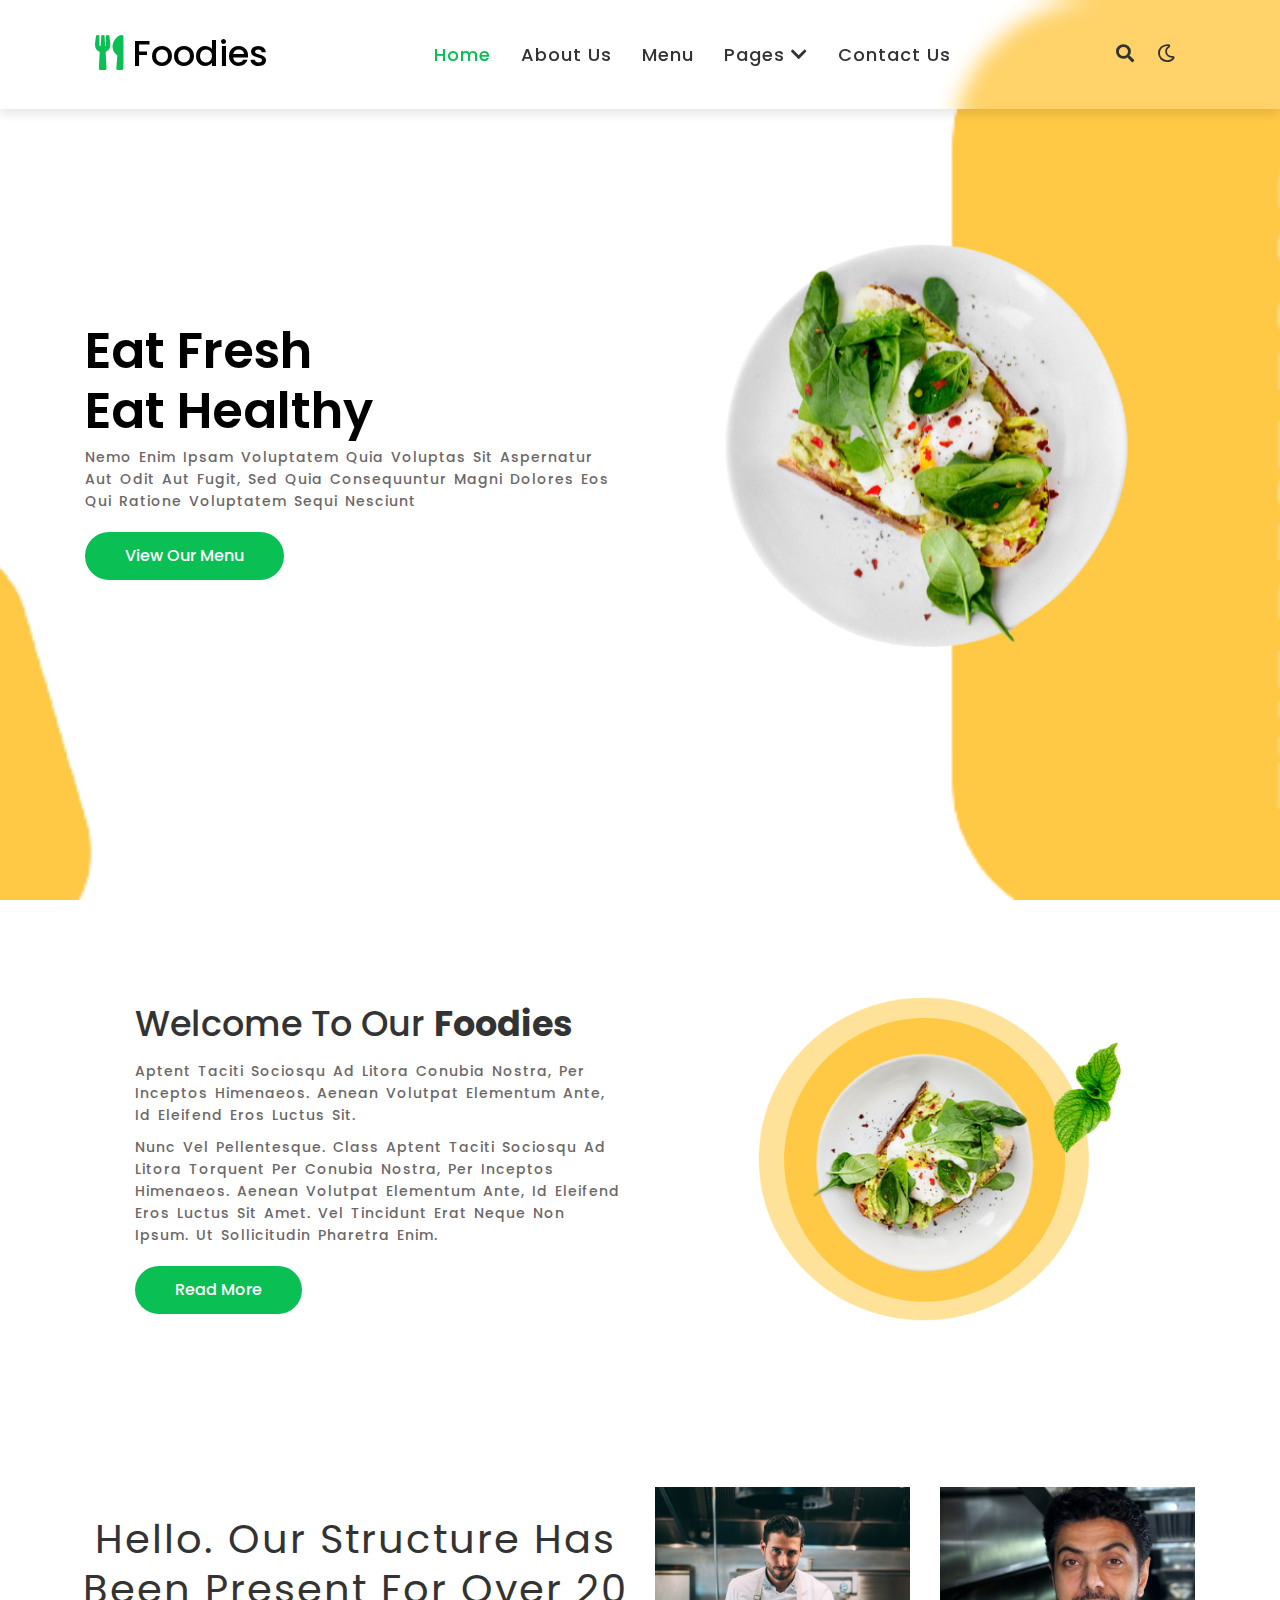
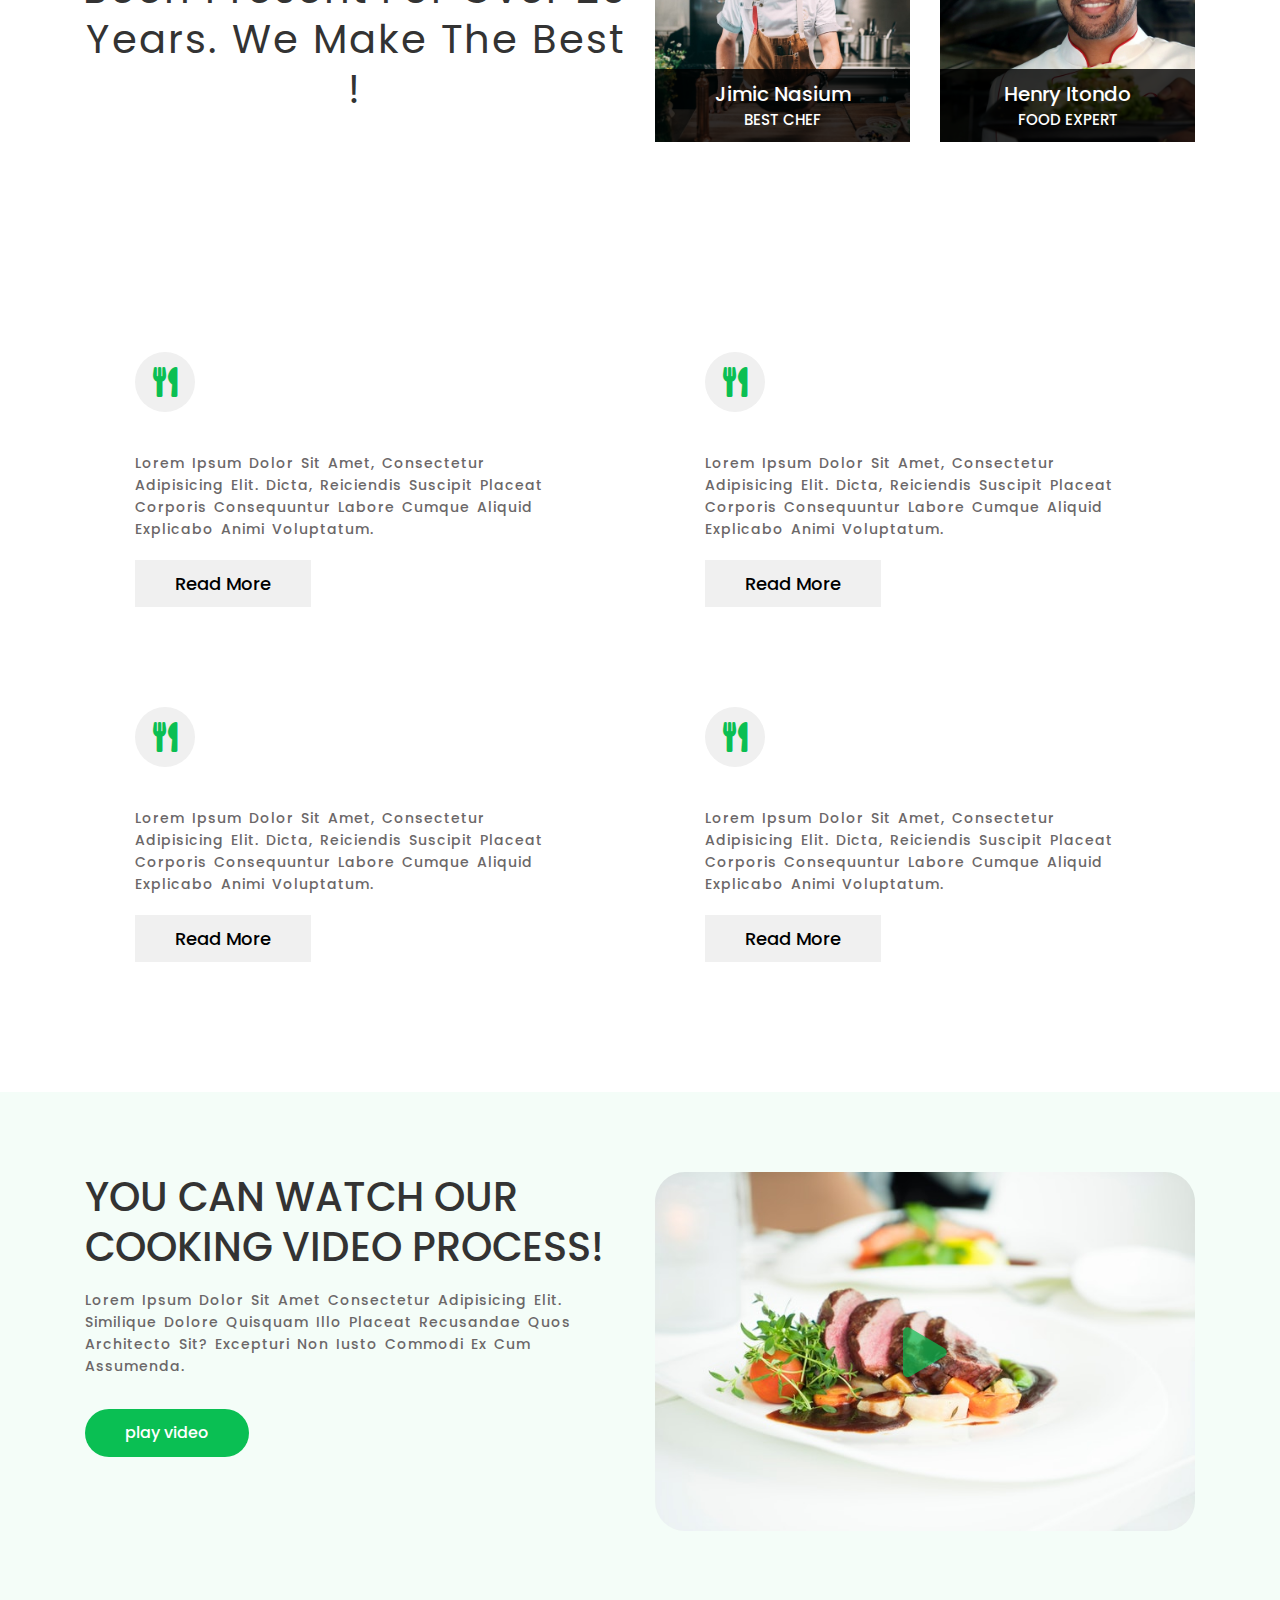
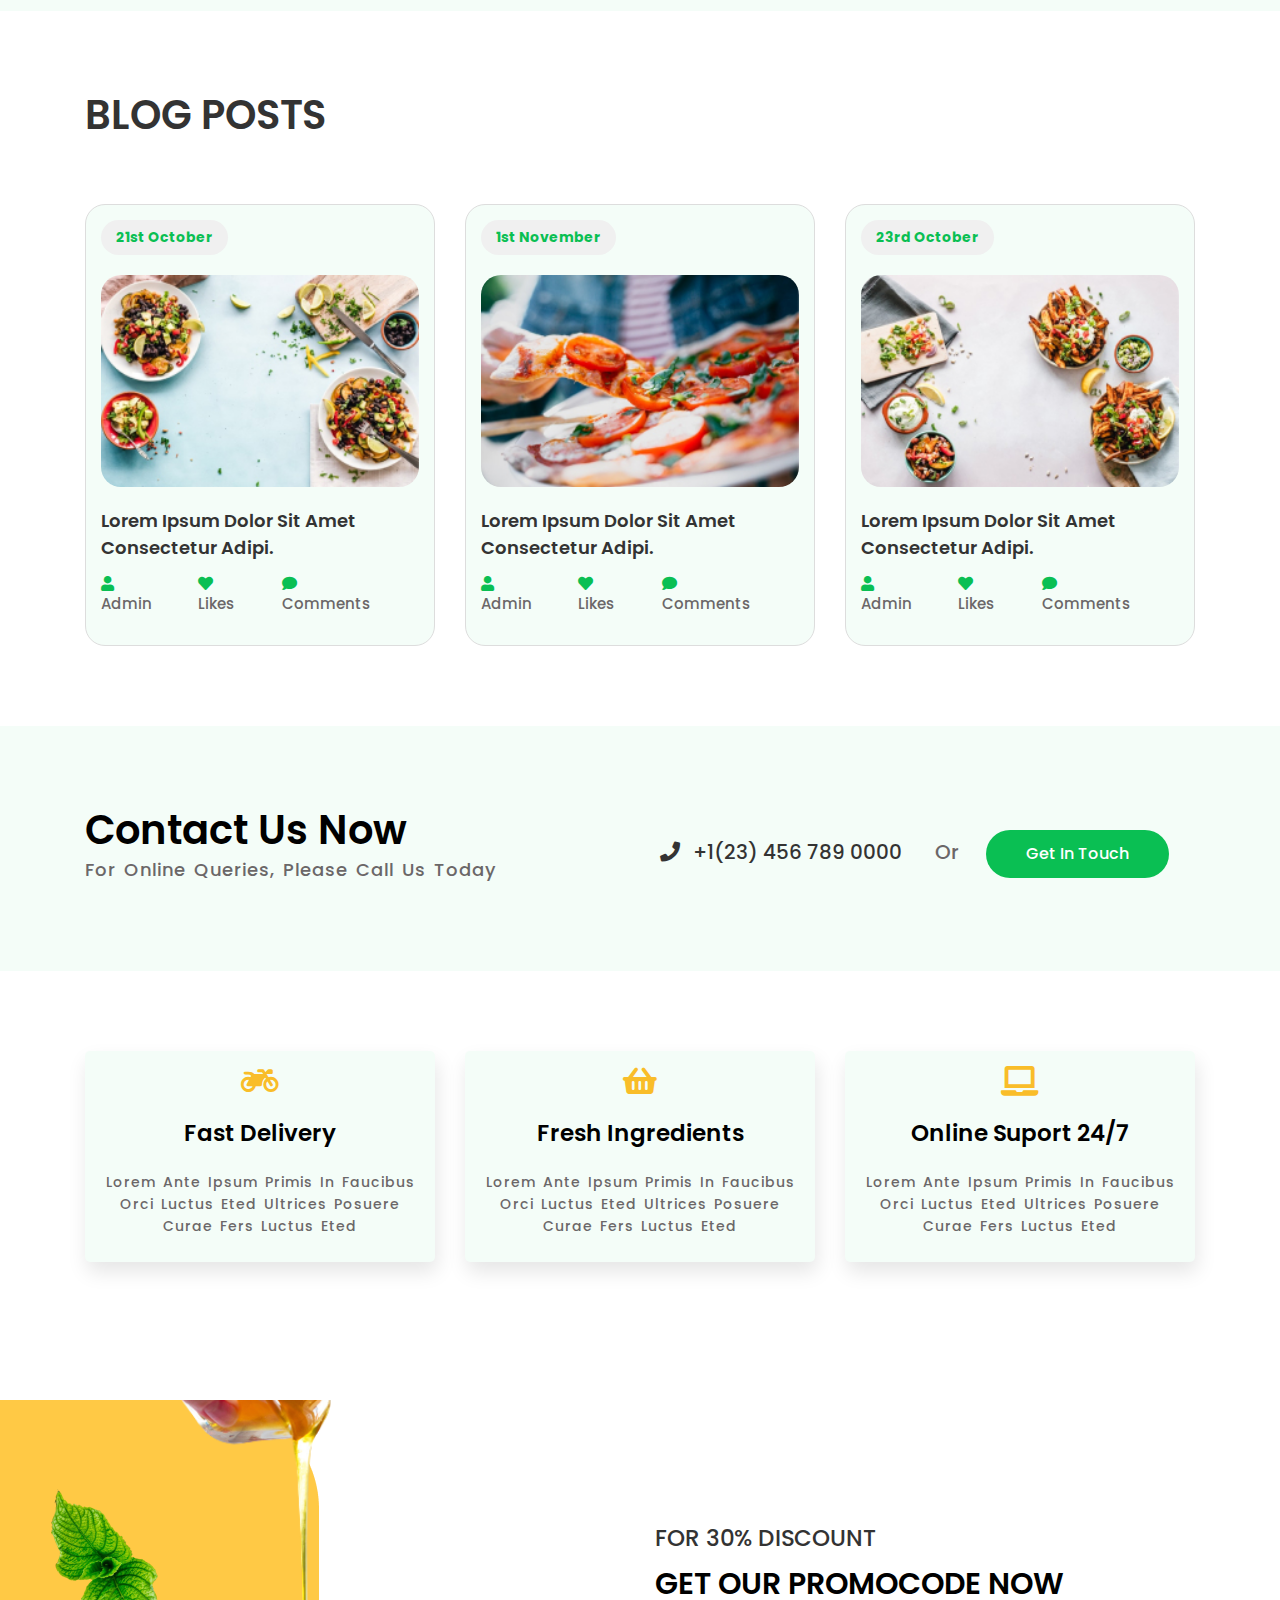
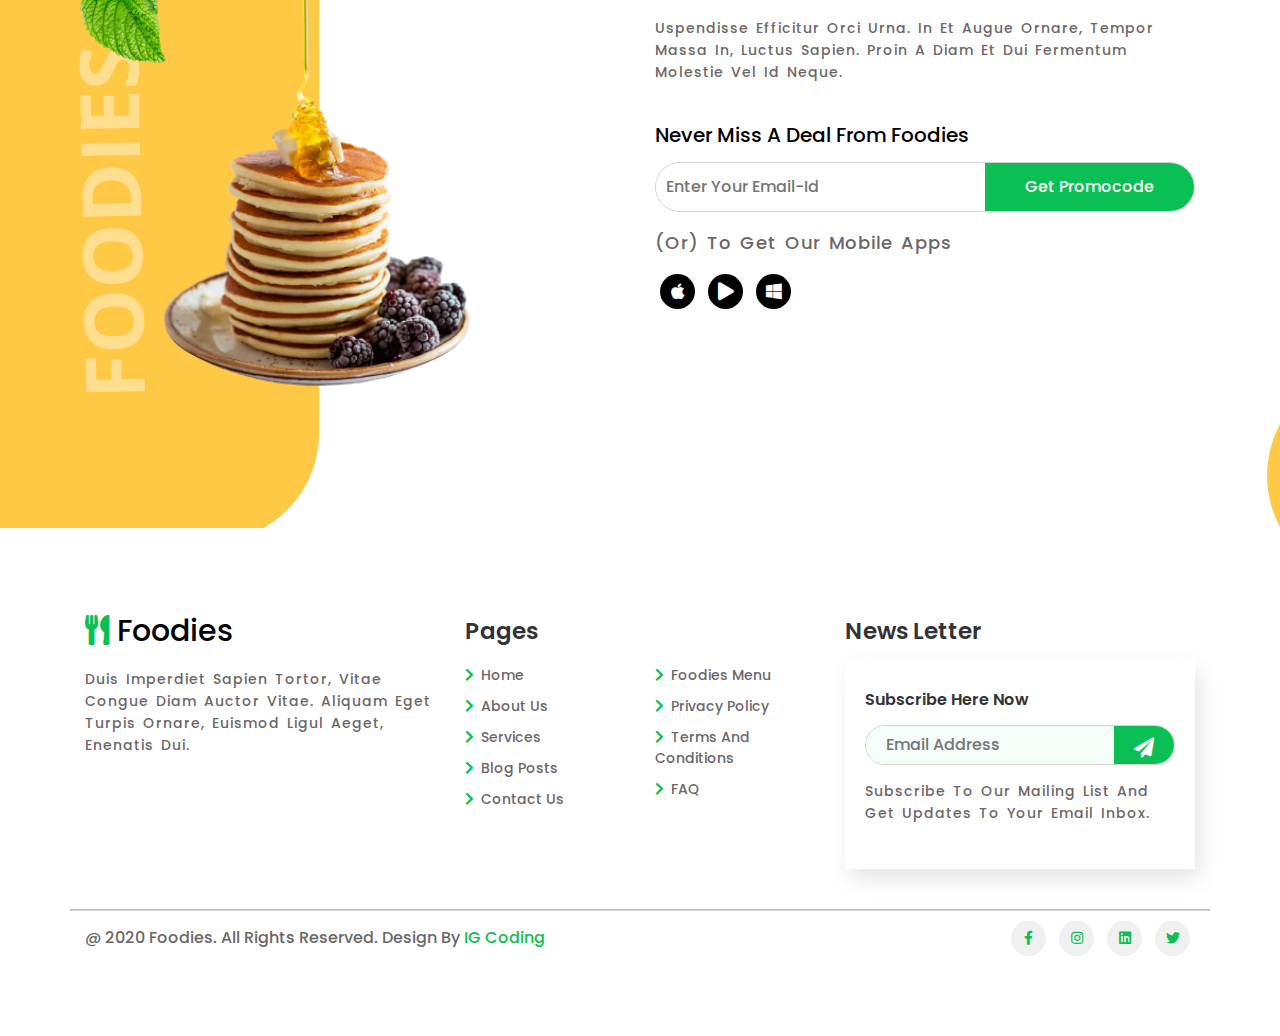
<file: index.html>
<!DOCTYPE html>
<html lang="en">

<head>
    <meta charset="UTF-8">
    <meta http-equiv="X-UA-Compatible" content="IE=edge">
    <meta name="viewport" content="width=device-width, initial-scale=1.0">
    <title>Foodies Website</title>
    <link rel="shortcut icon" href="img/homeImg.png">
    <!-- font awesome link -->
    <link rel="stylesheet" href="https://cdnjs.cloudflare.com/ajax/libs/font-awesome/5.14.0/css/all.min.css" />

    <!-- bootstrap main link -->
    <link rel="stylesheet" href="https://maxcdn.bootstrapcdn.com/bootstrap/4.5.2/css/bootstrap.min.css">

    <!-- css custom file********** -->
    <link rel="stylesheet" href="css/style.css">


    <!-- bootstrap plugins link  -->
    <script src="https://ajax.googleapis.com/ajax/libs/jquery/3.5.1/jquery.min.js"></script>
    <script src="https://cdnjs.cloudflare.com/ajax/libs/popper.js/1.16.0/umd/popper.min.js"></script>
    <script src="https://maxcdn.bootstrapcdn.com/bootstrap/4.5.2/js/bootstrap.min.js"></script>

</head>

<body>

    <!-- start navigation  -->
    <header class="fixed-top">
        <div class="container">
            <nav class="navbar navbar-light navbar-expand-lg">
                <a href="index.html" class="navbar-brand logo">
                    <span class="fas fa-utensils"></span> foodies
                </a>
                <button class="navbar-toggler" data-toggle="collapse" data-target="#navbar">
                    <span class="fas fa-bars"></span>
                </button>
                <div class="navbar collapse navbar-collapse" id="navbar">
                    <ul class="navbar-nav nav mx-auto">
                        <li class="nav-item">
                            <a href="index.html" class="nav-link active">home</a>
                        </li>
                        <li class="nav-item">
                            <a href="about.html" class="nav-link">about us</a>
                        </li>
                        <li class="nav-item">
                            <a href="menu.html" class="nav-link">menu</a>
                        </li>
                        <li class="nav-item" id="dropdown">
                            <a href="#" class="nav-link">pages <span class="fas fa-chevron-down"></span></a>
                            <div class="dropdown-list">
                                <a href="blogPost.html" class="dropdown-list-item d-block">blog posts</a>
                                <a href="blogSingle.html" class="dropdown-list-item d-block">blog single</a>
                                <a href="404Page.html" class="dropdown-list-item d-block">404 page</a>
                                <a href="landing.html" class="dropdown-list-item d-block">landing page</a>
                            </div>
                        </li>
                        <li class="nav-item">
                            <a href="contact.html" class="nav-link">contact us</a>
                        </li>
                    </ul>
                </div>
                <div class="icons">
                    <span class="fas fa-search" id="search-btn"></span>
                    <span class="far fa-moon" id="dark-switch-btn" onclick="darkSwitch(this)"></span>
                </div>
            </nav>
        </div>

    </header>
    <!-- end navigation  -->

    <!-- start home  -->
    <section class="home padding">
        <div class="container">
            <div class="row">
                <div class="col-lg-6 col-12 d-flex align-items-center">
                    <div class="content">
                        <h1>Eat Fresh <br> Eat Healthy</h1>
                        <p>Nemo enim ipsam voluptatem quia voluptas sit aspernatur aut odit aut fugit, sed quia
                            consequuntur magni dolores eos qui ratione voluptatem sequi nesciunt</p>
                        <a href="#" class="main-btn">view our menu</a>
                    </div>
                </div>
                <div class="col-lg-6 col-12 text-center">
                    <img src="img/homeImg.png" alt="img">
                </div>
            </div>
        </div>
    </section>

    <!-- start search box -->
    <div class="search-box-container">
        <div class="container">
            <div class="row justify-content-center">       
                <span class="fas fa-times" id="search-box-close-btn"></span>
                <div class="content">
                    <h2>Search Here Your Favourite Food</h2>
                    <div class="search-box">
                        <span class="fas fa-search"></span>
                        <input type="search" placeholder="enter keyword">
                        <button class="main-btn">search</button>
                    </div>
                </div>
            </div>
        </div>
    </div>
    <!-- end search box -->

    <!-- end home  -->

    <!-- start about  -->
    <section class="about padding">
        <div class="container">
            <div class="row align-items-center d-flex">
                <div class="col-lg-6 order-2">
                    <img src="img/about.png" alt="img">
                </div>
                <div class="col-lg-6 order-1">
                    <div class="content">
                        <h1>Welcome To Our <span>Foodies</span></h1>
                        <p>Aptent taciti sociosqu ad litora conubia nostra, per inceptos himenaeos. Aenean volutpat
                            elementum ante, id eleifend eros luctus sit.</p>
                        <p>Nunc vel pellentesque. Class aptent taciti sociosqu ad litora torquent per conubia nostra,
                            per inceptos himenaeos. Aenean volutpat elementum ante, id eleifend eros luctus sit amet.
                            vel tincidunt erat neque non ipsum. Ut sollicitudin pharetra enim.</p>
                        <a href="#" class="main-btn">read more</a>
                    </div>
                </div>
            </div>
        </div>
    </section>
    <!-- end about  -->

    <!-- start team  -->
    <section class="team padding">
        <div class="container">
            <div class="row align-items-center">
                <div class="col-lg-6 col-12 text-center px-2">
                    <div class="text">Hello. Our structure has been present for over 20 years. We make the best !</div>
                </div>
                <div class="col-lg-6 col-12">
                    <div class="row">
                        <div class="col-md-6 col-12 text-center">
                            <div class="team-box">
                                <img src="img/team1.jpg" alt="">
                                <div class="content">
                                    <a href="#" class="name">Jimic Nasium</a>
                                    <div class="about text-uppercase">best chef</div>
                                </div>
                            </div>
                        </div>
                        <div class="col-md-6 col-12 text-center">
                            <div class="team-box">
                                <img src="img/team2.jpg" alt="">
                                <div class="content">
                                    <a href="#" class="name">Henry Itondo</a>
                                    <div class="about text-uppercase">food expert</div>
                                </div>
                            </div>
                        </div>
                    </div>
                </div>
            </div>
        </div>
    </section>
    <!-- end team  -->

    <!-- start service  -->
    <section class="services padding">
        <div class="container">
            <div class="row align-items-center">
                <div class="col-lg-6 col-12">
                    <div class="box d-flex flex-wrap">
                        <div class="box-item">
                            <span class="fas fa-utensils"></span>
                        </div>
                        <div class="box-item">
                            <p>Lorem ipsum dolor sit amet, consectetur adipisicing elit. Dicta, reiciendis suscipit
                                placeat corporis consequuntur labore cumque aliquid explicabo animi voluptatum.</p>
                            <a href="#">read more</a>
                        </div>
                    </div>
                </div>
                <div class="col-lg-6 col-12">
                    <div class="box d-flex flex-wrap">
                        <div class="box-item">
                            <span class="fas fa-utensils"></span>
                        </div>
                        <div class="box-item">
                            <p>Lorem ipsum dolor sit amet, consectetur adipisicing elit. Dicta, reiciendis suscipit
                                placeat corporis consequuntur labore cumque aliquid explicabo animi voluptatum.</p>
                            <a href="#">read more</a>
                        </div>
                    </div>
                </div>
                <div class="col-lg-6 col-12">
                    <div class="box d-flex flex-wrap">
                        <div class="box-item">
                            <span class="fas fa-utensils"></span>
                        </div>
                        <div class="box-item">
                            <p>Lorem ipsum dolor sit amet, consectetur adipisicing elit. Dicta, reiciendis suscipit
                                placeat corporis consequuntur labore cumque aliquid explicabo animi voluptatum.</p>
                            <a href="#">read more</a>
                        </div>
                    </div>
                </div>
                <div class="col-lg-6 col-12">
                    <div class="box d-flex flex-wrap">
                        <div class="box-item">
                            <span class="fas fa-utensils"></span>
                        </div>
                        <div class="box-item">
                            <p>Lorem ipsum dolor sit amet, consectetur adipisicing elit. Dicta, reiciendis suscipit
                                placeat corporis consequuntur labore cumque aliquid explicabo animi voluptatum.</p>
                            <a href="#">read more</a>
                        </div>
                    </div>
                </div>
            </div>
        </div>
    </section>
    <!-- end service  -->

    <!-- start video section -->
    <section class="our-video padding">
        <div class="container">
            <div class="row">
                <div class="col-lg-6">
                    <div class="content">
                        <h1>YOU CAN WATCH OUR COOKING VIDEO PROCESS!</h1>
                        <p>Lorem ipsum dolor sit amet consectetur adipisicing elit. Similique dolore quisquam illo
                            placeat recusandae quos architecto sit? Excepturi non iusto commodi ex cum assumenda.</p>
                        <button class="play-btn main-btn">play video</button>
                    </div>
                </div>
                <div class="col-lg-6">
                    <div class="img mt-5 mt-lg-0">
                        <img src="img/video.jpg" alt="img">
                        <span class="fas fa-play play-btn"></span>
                    </div>
                </div>
            </div>
        </div>
    </section>

    <div class="video-container">
        <iframe width="560" height="315" src="https://www.youtube.com/embed/Y7vmGAaBojM" title="YouTube video player" frameborder="0" allow="accelerometer; autoplay; clipboard-write; encrypted-media; gyroscope; picture-in-picture" allowfullscreen></iframe>
        <span class="fas fa-times" id="close-btn"></span>
    </div>
    <!-- end video section -->

    <!-- start blog  -->
    <section class="blog padding">
        <div class="container">
            <h1>blog posts</h1>
            <div class="row justify-content-center pt-5">
                <div class="col-lg-4 col-12">
                    <div class="box">
                        <div class="date">21st October</div>
                        <div class="img">
                            <img src="img/blog1.jpg" alt="">
                        </div>
                        <div class="title">
                            Lorem ipsum dolor sit amet consectetur adipi.
                        </div>
                        <div class="row-box d-flex">
                            <div class="box-item">
                                <span class="fas fa-user"></span>
                                <span>admin</span>
                            </div>
                            <div class="box-item">
                                <span class="fas fa-heart"></span>
                                <span>likes</span>
                            </div>
                            <div class="box-item">
                                <span class="fas fa-comment"></span>
                                <span>comments</span>
                            </div>
                        </div>
                    </div>
                </div>
                <div class="col-lg-4 col-12">
                    <div class="box">
                        <div class="date">1st November</div>
                        <div class="img">
                            <img src="img/blog4.jpg" alt="">
                        </div>
                        <div class="title">
                            Lorem ipsum dolor sit amet consectetur adipi.
                        </div>
                        <div class="row-box d-flex">
                            <div class="box-item">
                                <span class="fas fa-user"></span>
                                <span>admin</span>
                            </div>
                            <div class="box-item">
                                <span class="fas fa-heart"></span>
                                <span>likes</span>
                            </div>
                            <div class="box-item">
                                <span class="fas fa-comment"></span>
                                <span>comments</span>
                            </div>
                        </div>
                    </div>
                </div>
                <div class="col-lg-4 col-12">
                    <div class="box">
                        <div class="date">23rd October</div>
                        <div class="img">
                            <img src="img/blog3.jpg" alt="">
                        </div>
                        <div class="title">
                            Lorem ipsum dolor sit amet consectetur adipi.
                        </div>
                        <div class="row-box d-flex">
                            <div class="box-item">
                                <span class="fas fa-user"></span>
                                <span>admin</span>
                            </div>
                            <div class="box-item">
                                <span class="fas fa-heart"></span>
                                <span>likes</span>
                            </div>
                            <div class="box-item">
                                <span class="fas fa-comment"></span>
                                <span>comments</span>
                            </div>
                        </div>
                    </div>
                </div>
            </div>
        </div>
    </section>
    <!-- end blog  -->

    <!-- start contact  -->
    <section class="contact padding">
        <div class="container">
            <div class="row align-items-center">
                <div class="col-lg-6 col-12">
                    <h2>contact us now</h2>
                    <p>for online queries, please call us today</p>
                </div>
                <div class="col-lg-6 col-12">
                    <span class="fas fa-phone"></span>
                    <span class="number"> +1(23) 456 789 0000</span>
                    <span class="text">or</span>
                    <a href="#" class="main-btn">get in touch</a>
                </div>
            </div>
        </div>
    </section>
    <!-- end contact  -->


    <!-- start about 2  -->
    <section class="about-2 padding">
        <div class="container">
            <div class="row align-items-stretch">
                <div class="col-lg-4 col-md-6 col-12">
                    <div class="box">
                        <span class="fas fa-motorcycle"></span>
                        <a href="#">fast delivery</a>
                        <p>Lorem ante ipsum primis in faucibus orci luctus eted ultrices posuere curae fers luctus eted
                        </p>
                    </div>
                </div>
                <div class="col-lg-4 col-md-6 col-12">
                    <div class="box">
                        <span class="fas fa-shopping-basket"></span>
                        <a href="#">Fresh Ingredients</a>
                        <p>Lorem ante ipsum primis in faucibus orci luctus eted ultrices posuere curae fers luctus eted
                        </p>
                    </div>
                </div>
                <div class="col-lg-4 col-md-6 col-12">
                    <div class="box">
                        <span class="fas fa-laptop"></span>
                        <a href="#">Online Suport 24/7</a>
                        <p>Lorem ante ipsum primis in faucibus orci luctus eted ultrices posuere curae fers luctus eted
                        </p>
                    </div>
                </div>
            </div>
        </div>
    </section>
    <!-- end about 2  -->

    <!-- start discount  -->
    <section class="discount padding">
        <div class="container">
            <div class="row align-items-center d-flex">
                <div class="col-lg-6 d-lg-inline-block d-none">
                    <img src="img/discount.png" alt="img">
                </div>
                <div class="col-lg-6">
                    <div class="content">
                        <span>FOR 30% DISCOUNT</span>
                        <h2>GET OUR PROMOCODE NOW</h2>
                        <p>Uspendisse efficitur orci urna. In et augue ornare, tempor massa in, luctus sapien. Proin a
                            diam et dui fermentum molestie vel id neque.</p>
                        <div class="search-item">
                            <h4>never miss a deal from foodies</h4>
                            <div class="box">
                                <input type="email" placeholder="enter your email-id">
                                <a href="#" class="main-btn">get promocode</a>
                            </div>
                            <div class="box-2">
                                <p>(Or) To Get Our Mobile Apps</p>
                                <div class="icons pt-3">
                                    <a href="#" class="fab fa-apple"></a>
                                    <a href="#" class="fas fa-play"></a>
                                    <a href="#" class="fab fa-windows"></a>
                                </div>
                            </div>
                        </div>
                    </div>
                </div>
            </div>
        </div>
    </section>
    <!-- end discount  -->

    <!-- start footer  -->
    <footer class="footer padding">
        <div class="container">
            <div class="row">
                <div class="col-lg-4 col-12">
                    <a href="#" class="logo"> <span class="fas fa-utensils"></span> foodies</a>
                    <p>Duis imperdiet sapien tortor, vitae congue diam auctor vitae. Aliquam eget turpis ornare, euismod
                        ligul aeget, enenatis dui.</p>
                </div>
                <div class="col-lg-4 col-12">
                    <h4>pages</h4>
                    <div class="row">
                        <div class="col-6">
                            <div class="box">
                                <a href="#"> <span class="fas fa-chevron-right"></span> home</a>
                                <a href="#"> <span class="fas fa-chevron-right"></span> about us</a>
                                <a href="#"> <span class="fas fa-chevron-right"></span> services</a>
                                <a href="#"> <span class="fas fa-chevron-right"></span> blog posts</a>
                                <a href="#"> <span class="fas fa-chevron-right"></span> contact us</a>
                            </div>
                        </div>
                        <div class="col-6">
                            <div class="box">
                                <a href="#"> <span class="fas fa-chevron-right"></span> foodies menu</a>
                                <a href="#"> <span class="fas fa-chevron-right"></span> privacy policy</a>
                                <a href="#"> <span class="fas fa-chevron-right"></span> terms and conditions</a>
                                <a href="#"> <span class="fas fa-chevron-right"></span> FAQ</a>
                            </div>
                        </div>
                    </div>
                </div>
                <div class="col-lg-4 col-12">
                    <h4>news letter</h4>
                    <div class="newsletter-content">
                        <div class="box">
                            <h4>subscribe here now</h4>
                            <div class="search-item">
                                <input type="email" placeholder="email address">
                                <span class="fas fa-paper-plane"></span>
                            </div>
                            <p>Subscribe to our mailing list and get updates to your email inbox.</p>
                        </div>
                    </div>
                </div>
            </div>
            <div class="row align-items-center mt-5">
                <hr class="footer-line">
                <div class="col-lg-6 col-12">
                    <div class="credit">@ 2020 Foodies. All rights reserved. Design by <a href="#"> IG coding</a>
                    </div>
                </div>
                <div class="col-lg-6 col-12 text-right mt-lg-0 mt-5">
                    <div class="icons">
                        <a href="#" class="fab fa-facebook-f"></a>
                        <a href="#" class="fab fa-instagram"></a>
                        <a href="#" class="fab fa-linkedin"></a>
                        <a href="#" class="fab fa-twitter"></a>
                    </div>
                </div>
            </div>
        </div>
    </footer>
    <!-- end footer  -->

    <!-- javascript custom link  -->
    <script src="js/script.js"></script>

</body>

</html>
</file>
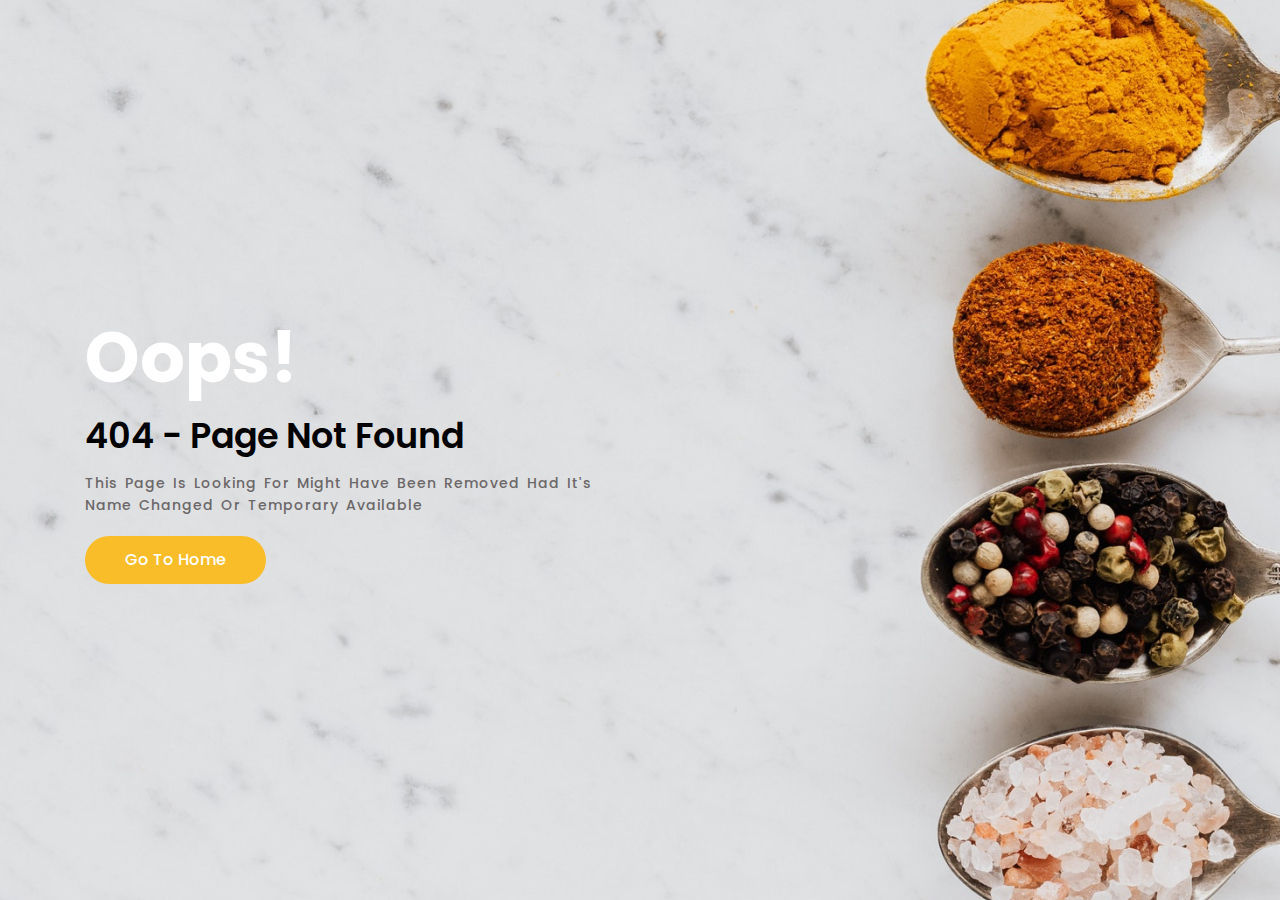
<file: 404Page.html>
<!DOCTYPE html>
<html lang="en">
<head>
    <meta charset="UTF-8">
    <meta http-equiv="X-UA-Compatible" content="IE=edge">
    <meta name="viewport" content="width=device-width, initial-scale=1.0">
    <title>foodies Website</title>
    <link rel="shortcut icon" href="img/homeImg.png">

    <!-- font awesome link -->
    <link rel="stylesheet" href="https://cdnjs.cloudflare.com/ajax/libs/font-awesome/5.14.0/css/all.min.css" />

    <!-- bootstrap main link -->
    <link rel="stylesheet" href="https://maxcdn.bootstrapcdn.com/bootstrap/4.5.2/css/bootstrap.min.css">

    <!-- css custom file********** -->
    <link rel="stylesheet" href="css/style.css">


    <!-- bootstrap plugins link  -->
    <script src="https://ajax.googleapis.com/ajax/libs/jquery/3.5.1/jquery.min.js"></script>
    <script src="https://cdnjs.cloudflare.com/ajax/libs/popper.js/1.16.0/umd/popper.min.js"></script>
    <script src="https://maxcdn.bootstrapcdn.com/bootstrap/4.5.2/js/bootstrap.min.js"></script>
</head>
<body>
    <section class="error-page padding">
        <div class="container">
            <div class="row">
                <div class="col-lg-6 col-12">
                    <h1>oops!</h1>
                    <h3>404 - page not found</h3>
                    <p>This page is looking for might have been removed had it's name changed or temporary available</p>
                    <a href="index.html" class="main-btn">go to home</a>
                </div>
            </div>
        </div>
    </section>
</body>
</html>
</file>
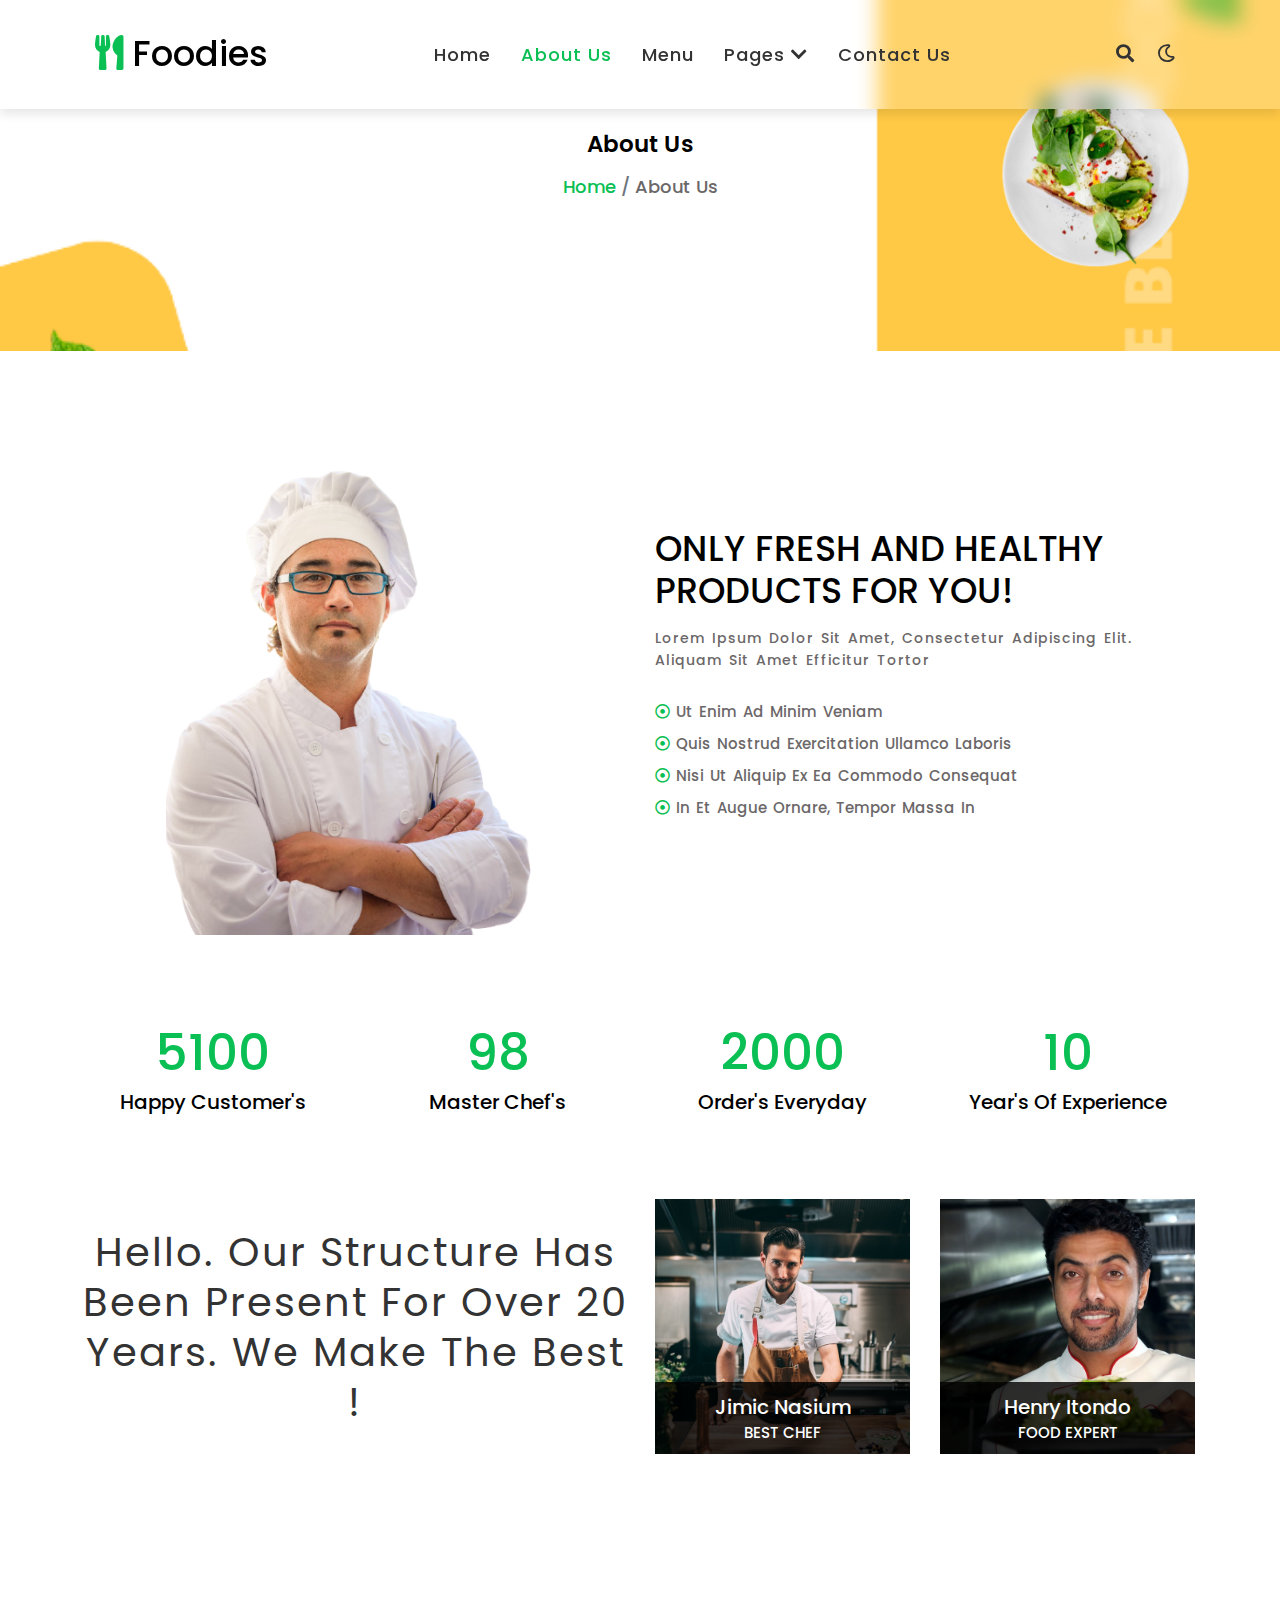
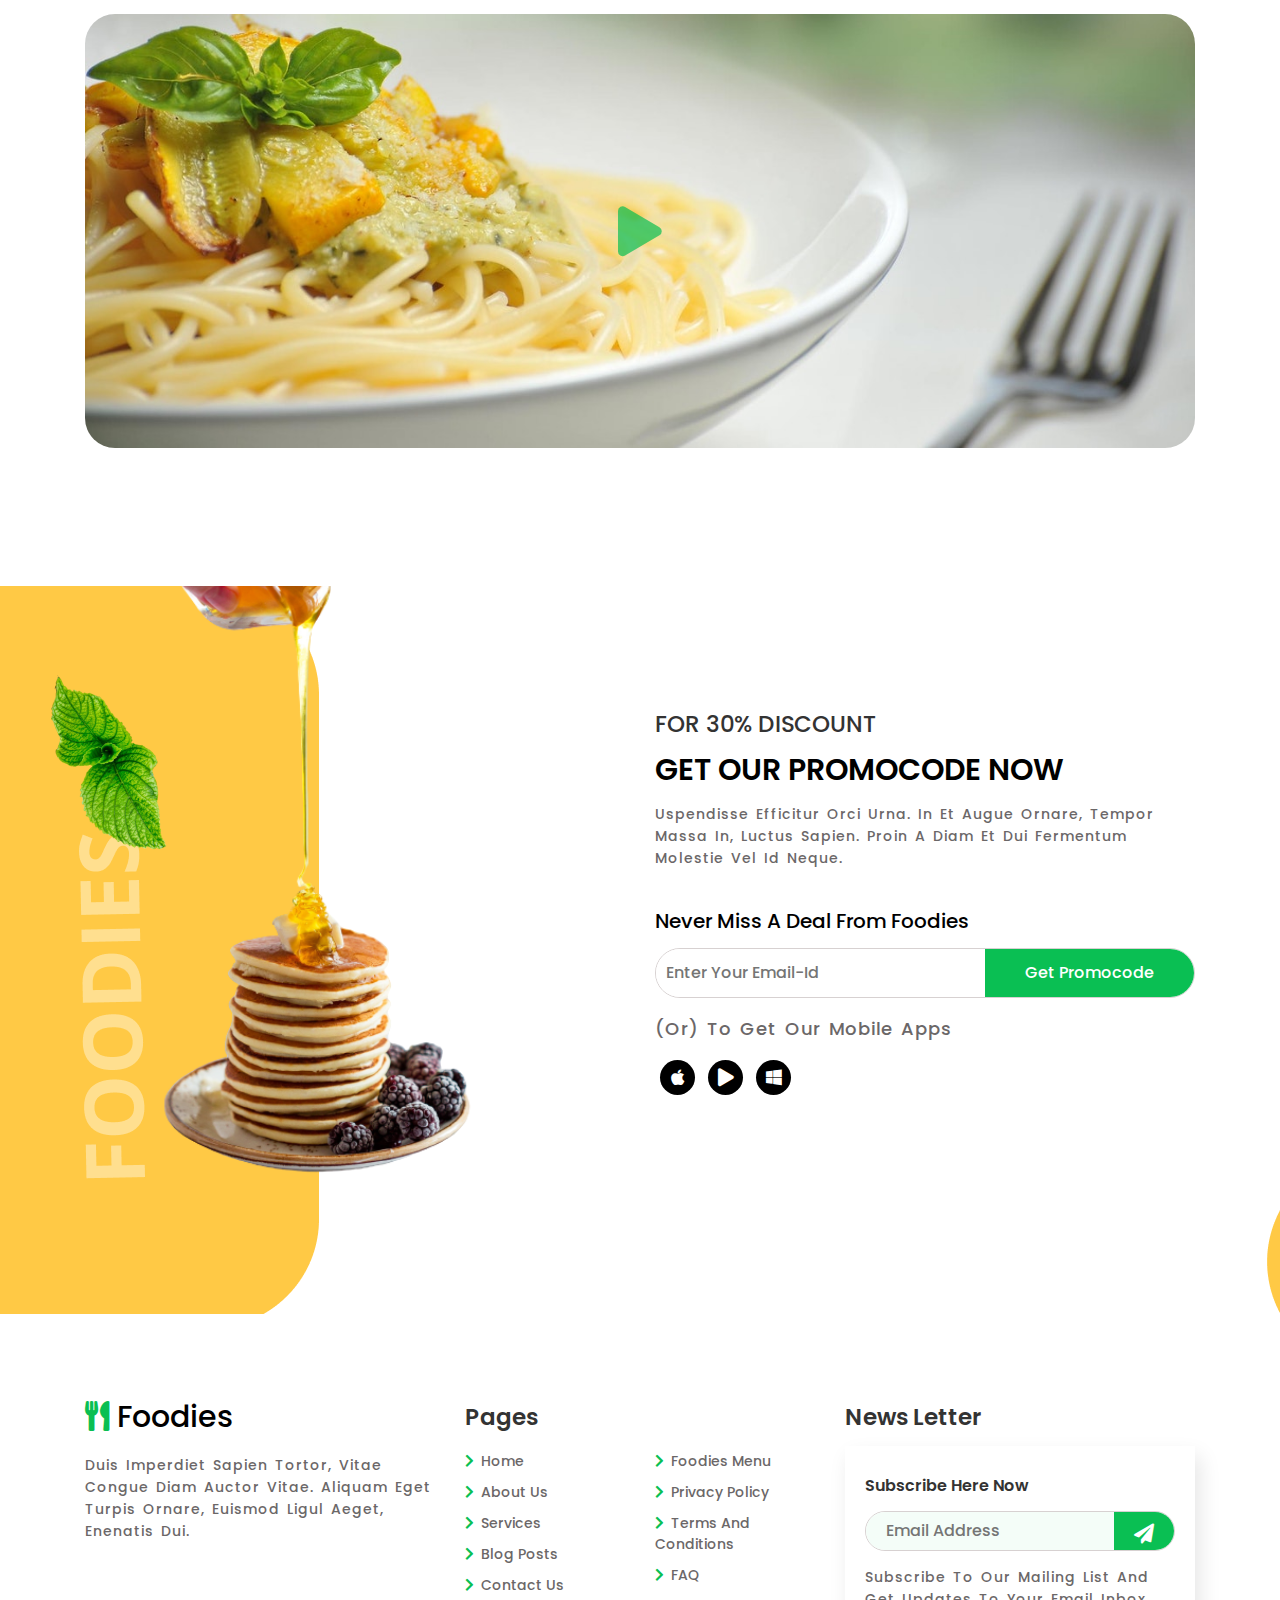
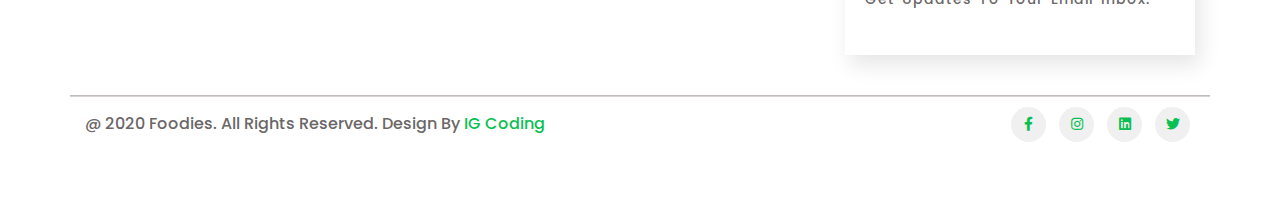
<file: about.html>
<!DOCTYPE html>
<html lang="en">
<head>
    <meta charset="UTF-8">
    <meta http-equiv="X-UA-Compatible" content="IE=edge">
    <meta name="viewport" content="width=device-width, initial-scale=1.0">
    <title>foodies Website</title>
    <link rel="shortcut icon" href="img/homeImg.png">

    <!-- font awesome link -->
    <link rel="stylesheet" href="https://cdnjs.cloudflare.com/ajax/libs/font-awesome/5.14.0/css/all.min.css" />

    <!-- bootstrap main link -->
    <link rel="stylesheet" href="https://maxcdn.bootstrapcdn.com/bootstrap/4.5.2/css/bootstrap.min.css">

    <!-- css custom file********** -->
    <link rel="stylesheet" href="css/style.css">


    <!-- bootstrap plugins link  -->
    <script src="https://ajax.googleapis.com/ajax/libs/jquery/3.5.1/jquery.min.js"></script>
    <script src="https://cdnjs.cloudflare.com/ajax/libs/popper.js/1.16.0/umd/popper.min.js"></script>
    <script src="https://maxcdn.bootstrapcdn.com/bootstrap/4.5.2/js/bootstrap.min.js"></script>
</head>
<body>
      <!-- start navigation  -->
      <header class="fixed-top">
        <div class="container">
            <nav class="navbar navbar-light navbar-expand-lg">
                <a href="index.html" class="navbar-brand logo">
                    <span class="fas fa-utensils"></span> foodies
                </a>
                <button class="navbar-toggler" data-toggle="collapse" data-target="#navbar">
                    <span class="fas fa-bars"></span>
                </button>
                <div class="navbar collapse navbar-collapse" id="navbar">
                    <ul class="navbar-nav nav mx-auto">
                        <li class="nav-item">
                            <a href="index.html" class="nav-link">home</a>
                        </li>
                        <li class="nav-item">
                            <a href="about.html" class="nav-link active">about us</a>
                        </li>
                        <li class="nav-item">
                            <a href="menu.html" class="nav-link">menu</a>
                        </li>
                        <li class="nav-item" id="dropdown">
                            <a href="#" class="nav-link">pages <span class="fas fa-chevron-down"></span></a>
                            <div class="dropdown-list">
                                <a href="blogPost.html" class="dropdown-list-item d-block">blog posts</a>
                                <a href="blogSingle.html" class="dropdown-list-item d-block">blog single</a>
                                <a href="404Page.html" class="dropdown-list-item d-block">404 page</a>
                                <a href="landing.html" class="dropdown-list-item d-block">landing page</a>
                            </div>
                        </li>
                        <li class="nav-item">
                            <a href="contact.html" class="nav-link">contact us</a>
                        </li>
                    </ul>
                </div>
                <div class="icons">
                    <span class="fas fa-search" id="search-btn"></span>
                    <span class="far fa-moon" id="dark-switch-btn" onclick="darkSwitch(this)"></span>
                </div>
            </nav>
        </div>

    </header>
    <!-- end navigation  -->

      <!-- start search box -->
    <div class="search-box-container">
        <div class="container">
            <div class="row justify-content-center">       
                <span class="fas fa-times" id="search-box-close-btn"></span>
                <div class="content">
                    <h2>Search Here Your Favourite Food</h2>
                    <div class="search-box">
                        <span class="fas fa-search"></span>
                        <input type="search" placeholder="enter keyword">
                        <button class="main-btn">search</button>
                    </div>
                </div>
            </div>
        </div>
    </div>
    <!-- end search box -->
    
    <!-- start about header  -->
    <section class="about-header padding">
        <div class="container">
            <div class="row">
                <div class="col-4 ml-auto img">
                    <img src="img/homeImg.png" alt="">
                </div>
            </div>
        </div>
        <div class="content">
            <h2>about us</h2>
            <div class="breadcrumb">
                   <a href="index.html" class="breadcrumb-item active">home</a>
                   <a href="#" class="breadcrumb-item">about us</a>
            </div>
        </div>
    </section>
    <!-- end about header  -->

    <!-- start about 3   -->
    <section class="about-3 padding">
        <div class="container">
            <div class="row align-items-center">
                <div class="col-lg-6 text-center">
                    <img src="img/about2.png" alt="img">
                </div>
                <div class="col-lg-6">
                    <div class="content">
                        <h1>ONLY FRESH AND HEALTHY PRODUCTS FOR YOU!</h1>
                        <p>Lorem ipsum dolor sit amet, consectetur adipiscing elit. Aliquam sit amet efficitur tortor</p>
                        <div class="points">
                            <p><span class="far fa-dot-circle"></span> Ut enim ad minim veniam</p>
                            <p><span class="far fa-dot-circle"></span> Quis nostrud exercitation ullamco laboris</p>
                            <p><span class="far fa-dot-circle"></span> Nisi ut aliquip ex ea commodo consequat</p>
                            <p><span class="far fa-dot-circle"></span> In et augue ornare, tempor massa in</p>
                        </div>
                    </div>
                </div>
            </div>
        </div>
    </section>
    <!-- end about 3   -->

    <!-- start about counter  -->
    <div class="counters">
        <div class="container">
            <div class="row justify-content-center align-items-center">
                <div class="col-lg-3 col-md-4 col-sm-6 mt-5 mt-lg-0">
                    <div class="counter-box">
                        <div class="counter-num" data-target="5100">5100</div>
                        <h4>happy customer's</h4>
                    </div>
                </div>
                <div class="col-lg-3 col-md-4 col-sm-6 mt-5 mt-lg-0">
                    <div class="counter-box">
                        <div class="counter-num" data-target="98">98</div>
                        <h4>master chef's</h4>
                    </div>
                </div>
                <div class="col-lg-3 col-md-4 col-sm-6 mt-5 mt-lg-0">
                    <div class="counter-box">
                        <div class="counter-num" data-target="2000">2000</div>
                        <h4>order's everyday</h4>
                    </div>
                </div>
                <div class="col-lg-3 col-md-4 col-sm-6 mt-5 mt-lg-0">
                    <div class="counter-box">
                        <div class="counter-num" data-target="10">10</div>
                        <h4>year's of experience</h4>
                    </div>
                </div>
            </div>
        </div>
    </div>
    <!-- end about counter  -->

     <!-- start team  -->
    <section class="team padding">
        <div class="container">
            <div class="row align-items-center">
                <div class="col-lg-6 col-12 text-center px-2">
                    <div class="text">Hello. Our structure has been present for over 20 years. We make the best !</div>
                </div>
                <div class="col-lg-6 col-12">
                    <div class="row">
                        <div class="col-md-6 col-12 text-center">
                            <div class="team-box">
                                <img src="img/team1.jpg" alt="">
                                <div class="content">
                                    <a href="#" class="name">Jimic Nasium</a>
                                    <div class="about text-uppercase">best chef</div>
                                </div>
                            </div>
                        </div>
                        <div class="col-md-6 col-12 text-center">
                            <div class="team-box">
                                <img src="img/team2.jpg" alt="">
                                <div class="content">
                                    <a href="#" class="name">Henry Itondo</a>
                                    <div class="about text-uppercase">food expert</div>
                                </div>
                            </div>
                        </div>
                    </div>
                </div>
            </div>
        </div>
    </section>
    <!-- end team  -->

    <!-- start video 2 -->
    <section class="video-2 padding">
        <div class="container">
            <div class="row">
                <div class="col-12 img">
                    <img src="img/video2.jpg" alt="img">
                    <span class="fas fa-play play-btn"></span>
                </div>
            </div>
        </div>
    </section>
    <div class="video-container">
        <iframe src="https://www.youtube.com/embed/dVr7yNis9oI" frameborder="0"></iframe>
        <span class="fas fa-times" id="close-btn"></span>
    </div>
    <!-- end video 2 -->

    <!-- start discount  -->
    <section class="discount padding">
        <div class="container">
            <div class="row align-items-center d-flex">
                <div class="col-lg-6 d-lg-inline-block d-none">
                    <img src="img/discount.png" alt="img">
                </div>
                <div class="col-lg-6">
                    <div class="content">
                        <span>FOR 30% DISCOUNT</span>
                        <h2>GET OUR PROMOCODE NOW</h2>
                        <p>Uspendisse efficitur orci urna. In et augue ornare, tempor massa in, luctus sapien. Proin a
                            diam et dui fermentum molestie vel id neque.</p>
                        <div class="search-item">
                            <h4>never miss a deal from foodies</h4>
                            <div class="box">
                                <input type="email" placeholder="enter your email-id">
                                <a href="#" class="main-btn">get promocode</a>
                            </div>
                            <div class="box-2">
                                <p>(Or) To Get Our Mobile Apps</p>
                                <div class="icons pt-3">
                                    <a href="#" class="fab fa-apple"></a>
                                    <a href="#" class="fas fa-play"></a>
                                    <a href="#" class="fab fa-windows"></a>
                                </div>
                            </div>
                        </div>
                    </div>
                </div>
            </div>
        </div>
    </section>
    <!-- end discount  -->


<!-- start footer  -->
    <footer class="footer padding">
        <div class="container">
            <div class="row">
                <div class="col-lg-4 col-12">
                    <a href="#" class="logo"> <span class="fas fa-utensils"></span> foodies</a>
                    <p>Duis imperdiet sapien tortor, vitae congue diam auctor vitae. Aliquam eget turpis ornare, euismod
                        ligul aeget, enenatis dui.</p>
                </div>
                <div class="col-lg-4 col-12">
                    <h4>pages</h4>
                    <div class="row">
                        <div class="col-6">
                            <div class="box">
                                <a href="#"> <span class="fas fa-chevron-right"></span> home</a>
                                <a href="#"> <span class="fas fa-chevron-right"></span> about us</a>
                                <a href="#"> <span class="fas fa-chevron-right"></span> services</a>
                                <a href="#"> <span class="fas fa-chevron-right"></span> blog posts</a>
                                <a href="#"> <span class="fas fa-chevron-right"></span> contact us</a>
                            </div>
                        </div>
                        <div class="col-6">
                            <div class="box">
                                <a href="#"> <span class="fas fa-chevron-right"></span> foodies menu</a>
                                <a href="#"> <span class="fas fa-chevron-right"></span> privacy policy</a>
                                <a href="#"> <span class="fas fa-chevron-right"></span> terms and conditions</a>
                                <a href="#"> <span class="fas fa-chevron-right"></span> FAQ</a>
                            </div>
                        </div>
                    </div>
                </div>
                <div class="col-lg-4 col-12">
                    <h4>news letter</h4>
                    <div class="newsletter-content">
                        <div class="box">
                            <h4>subscribe here now</h4>
                            <div class="search-item">
                                <input type="email" placeholder="email address">
                                <span class="fas fa-paper-plane"></span>
                            </div>
                            <p>Subscribe to our mailing list and get updates to your email inbox.</p>
                        </div>
                    </div>
                </div>
            </div>
            <div class="row align-items-center mt-5">
                <hr class="footer-line">
                <div class="col-lg-6 col-12">
                    <div class="credit">@ 2020 Foodies. All rights reserved. Design by <a href="#"> IG coding</a>
                    </div>
                </div>
                <div class="col-lg-6 col-12 text-right mt-lg-0 mt-5">
                    <div class="icons">
                        <a href="#" class="fab fa-facebook-f"></a>
                        <a href="#" class="fab fa-instagram"></a>
                        <a href="#" class="fab fa-linkedin"></a>
                        <a href="#" class="fab fa-twitter"></a>
                    </div>
                </div>
            </div>
        </div>
    </footer>
    <!-- end footer  -->

    <!-- javascript custom link  -->
    <script src="js/script.js"></script>

</body>

</html>
</file>
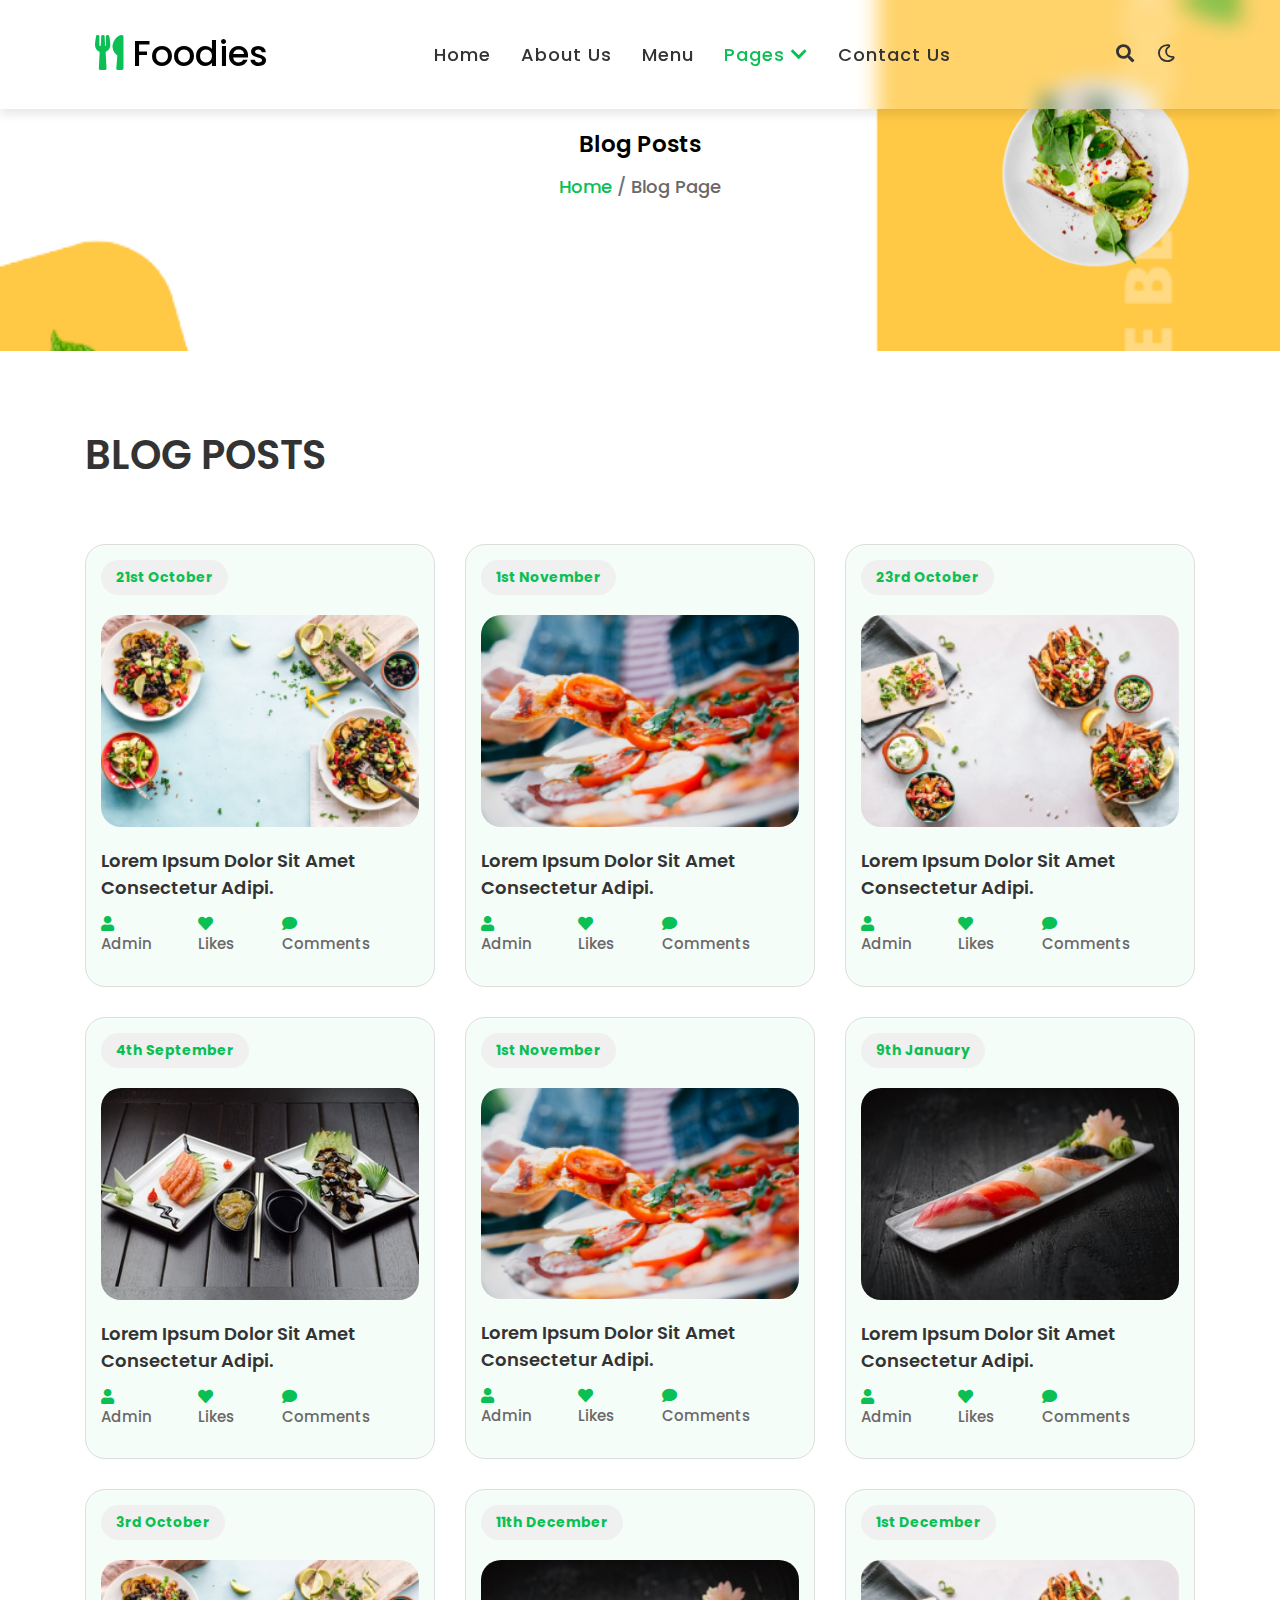
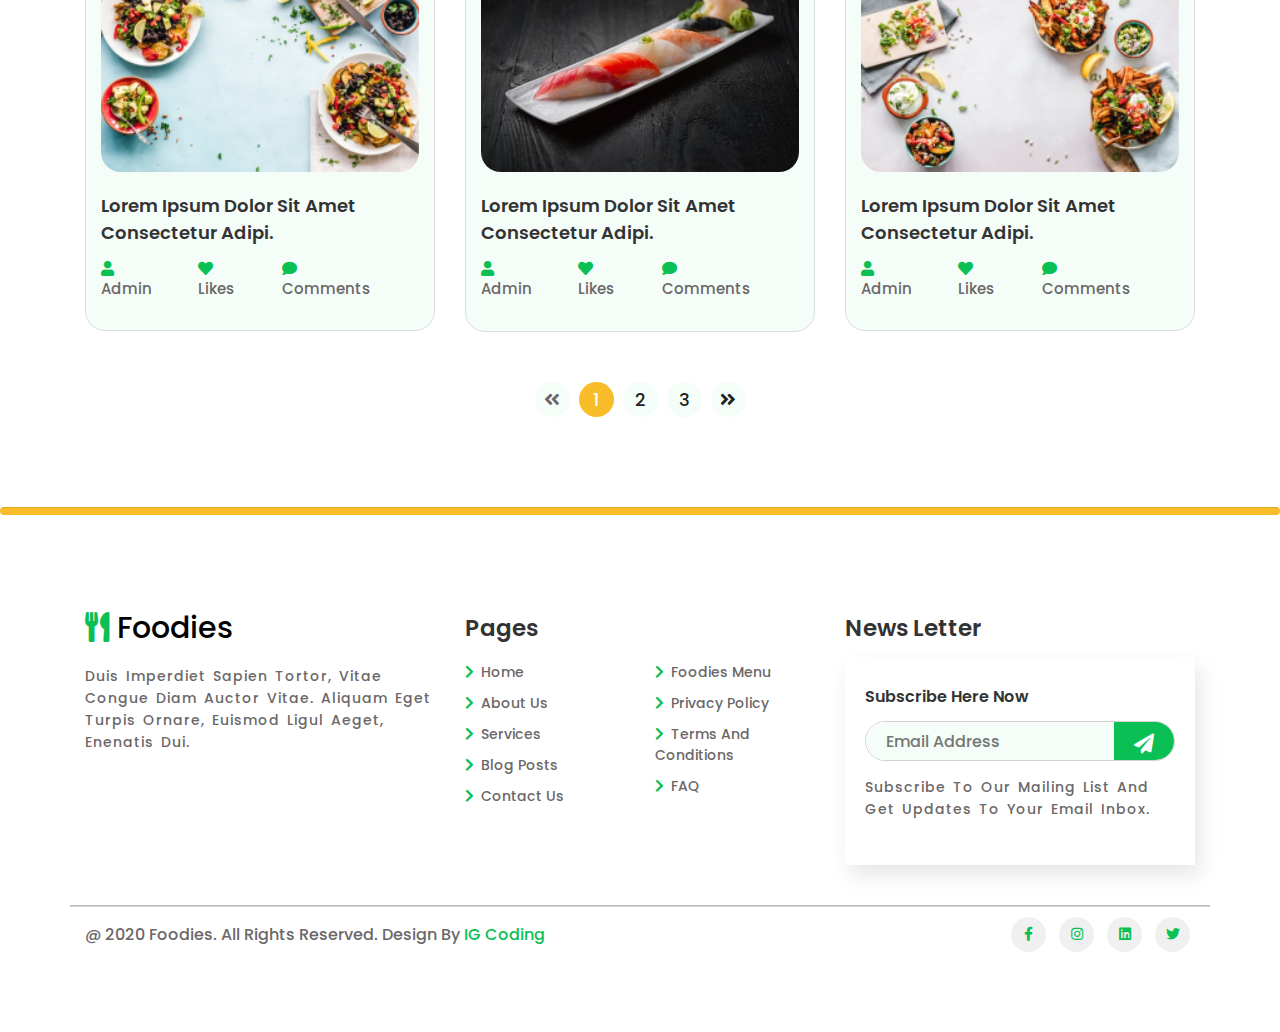
<file: blogPost.html>
<!DOCTYPE html>
<html lang="en">
<head>
    <meta charset="UTF-8">
    <meta http-equiv="X-UA-Compatible" content="IE=edge">
    <meta name="viewport" content="width=device-width, initial-scale=1.0">
    <title>foodies Website</title>
    <link rel="shortcut icon" href="img/homeImg.png">

    <!-- font awesome link -->
    <link rel="stylesheet" href="https://cdnjs.cloudflare.com/ajax/libs/font-awesome/5.14.0/css/all.min.css" />

    <!-- bootstrap main link -->
    <link rel="stylesheet" href="https://maxcdn.bootstrapcdn.com/bootstrap/4.5.2/css/bootstrap.min.css">

    <!-- css custom file********** -->
    <link rel="stylesheet" href="css/style.css">


    <!-- bootstrap plugins link  -->
    <script src="https://ajax.googleapis.com/ajax/libs/jquery/3.5.1/jquery.min.js"></script>
    <script src="https://cdnjs.cloudflare.com/ajax/libs/popper.js/1.16.0/umd/popper.min.js"></script>
    <script src="https://maxcdn.bootstrapcdn.com/bootstrap/4.5.2/js/bootstrap.min.js"></script>
</head>
<body>
      <!-- start navigation  -->
      <header class="fixed-top blogpost-header">
        <div class="container">
            <nav class="navbar navbar-light navbar-expand-lg">
                <a href="index.html" class="navbar-brand logo">
                    <span class="fas fa-utensils"></span> foodies
                </a>
                <button class="navbar-toggler" data-toggle="collapse" data-target="#navbar">
                    <span class="fas fa-bars"></span>
                </button>
                <div class="navbar collapse navbar-collapse" id="navbar">
                    <ul class="navbar-nav nav mx-auto">
                        <li class="nav-item">
                            <a href="index.html" class="nav-link">home</a>
                        </li>
                        <li class="nav-item">
                            <a href="about.html" class="nav-link">about us</a>
                        </li>
                        <li class="nav-item">
                            <a href="menu.html" class="nav-link">menu</a>
                        </li>
                        <li class="nav-item" id="dropdown">
                            <a href="#" class="nav-link active">pages <span class="fas fa-chevron-down"></span></a>
                            <div class="dropdown-list">
                                <a href="blogPost.html" class="dropdown-list-item d-block active">blog posts</a>
                                <a href="blogSingle.html" class="dropdown-list-item d-block">blog single</a>
                                <a href="404Page.html" class="dropdown-list-item d-block">404 page</a>
                                <a href="landing.html" class="dropdown-list-item d-block">landing page</a>
                            </div>
                        </li>
                        <li class="nav-item">
                            <a href="contact.html" class="nav-link">contact us</a>
                        </li>
                    </ul>
                </div>
                <div class="icons">
                    <span class="fas fa-search" id="search-btn"></span>
                    <span class="far fa-moon" id="dark-switch-btn" onclick="darkSwitch(this)"></span>
                </div>
            </nav>
        </div>

    </header>
    <!-- end navigation  -->

      <!-- start search box -->
    <div class="search-box-container">
        <div class="container">
            <div class="row justify-content-center">       
                <span class="fas fa-times" id="search-box-close-btn"></span>
                <div class="content">
                    <h2>Search Here Your Favourite Food</h2>
                    <div class="search-box">
                        <span class="fas fa-search"></span>
                        <input type="search" placeholder="enter keyword">
                        <button class="main-btn">search</button>
                    </div>
                </div>
            </div>
        </div>
    </div>
    <!-- end search box -->


    <!-- start menu header  -->
    <section class="about-header padding">
        <div class="container">
            <div class="row">
                <div class="col-4 ml-auto img">
                    <img src="img/homeImg.png" alt="">
                </div>
            </div>
        </div>
        <div class="content">
            <h2>blog posts</h2>
            <div class="breadcrumb d-flex">
                   <a href="index.html" class="breadcrumb-item active">home</a>
                   <a href="#" class="breadcrumb-item">blog page</a>
            </div>
        </div>
    </section>
    <!-- end menu header  -->

    <!-- start blog  -->
    <section class="blog padding">
        <div class="container">
            <h1>blog posts</h1>
            <div class="row justify-content-center pt-5">
                <div class="col-lg-4 col-12">
                    <div class="box">
                        <div class="date">21st October</div>
                        <div class="img">
                            <img src="img/blog1.jpg" alt="">
                        </div>
                        <div class="title">
                            Lorem ipsum dolor sit amet consectetur adipi.
                        </div>
                        <div class="row-box d-flex">
                            <div class="box-item">
                                <span class="fas fa-user"></span>
                                <span>admin</span>
                            </div>
                            <div class="box-item">
                                <span class="fas fa-heart"></span>
                                <span>likes</span>
                            </div>
                            <div class="box-item">
                                <span class="fas fa-comment"></span>
                                <span>comments</span>
                            </div>
                        </div>
                    </div>
                </div>
                <div class="col-lg-4 col-12">
                    <div class="box">
                        <div class="date">1st November</div>
                        <div class="img">
                            <img src="img/blog4.jpg" alt="">
                        </div>
                        <div class="title">
                            Lorem ipsum dolor sit amet consectetur adipi.
                        </div>
                        <div class="row-box d-flex">
                            <div class="box-item">
                                <span class="fas fa-user"></span>
                                <span>admin</span>
                            </div>
                            <div class="box-item">
                                <span class="fas fa-heart"></span>
                                <span>likes</span>
                            </div>
                            <div class="box-item">
                                <span class="fas fa-comment"></span>
                                <span>comments</span>
                            </div>
                        </div>
                    </div>
                </div>
                <div class="col-lg-4 col-12">
                    <div class="box">
                        <div class="date">23rd October</div>
                        <div class="img">
                            <img src="img/blog3.jpg" alt="">
                        </div>
                        <div class="title">
                            Lorem ipsum dolor sit amet consectetur adipi.
                        </div>
                        <div class="row-box d-flex">
                            <div class="box-item">
                                <span class="fas fa-user"></span>
                                <span>admin</span>
                            </div>
                            <div class="box-item">
                                <span class="fas fa-heart"></span>
                                <span>likes</span>
                            </div>
                            <div class="box-item">
                                <span class="fas fa-comment"></span>
                                <span>comments</span>
                            </div>
                        </div>
                    </div>
                </div>
                 <div class="col-lg-4 col-12">
                    <div class="box">
                        <div class="date">4th september</div>
                        <div class="img">
                            <img src="img/blog5.jpg" alt="">
                        </div>
                        <div class="title">
                            Lorem ipsum dolor sit amet consectetur adipi.
                        </div>
                        <div class="row-box d-flex">
                            <div class="box-item">
                                <span class="fas fa-user"></span>
                                <span>admin</span>
                            </div>
                            <div class="box-item">
                                <span class="fas fa-heart"></span>
                                <span>likes</span>
                            </div>
                            <div class="box-item">
                                <span class="fas fa-comment"></span>
                                <span>comments</span>
                            </div>
                        </div>
                    </div>
                </div>
                <div class="col-lg-4 col-12">
                    <div class="box">
                        <div class="date">1st November</div>
                        <div class="img">
                            <img src="img/blog4.jpg" alt="">
                        </div>
                        <div class="title">
                            Lorem ipsum dolor sit amet consectetur adipi.
                        </div>
                        <div class="row-box d-flex">
                            <div class="box-item">
                                <span class="fas fa-user"></span>
                                <span>admin</span>
                            </div>
                            <div class="box-item">
                                <span class="fas fa-heart"></span>
                                <span>likes</span>
                            </div>
                            <div class="box-item">
                                <span class="fas fa-comment"></span>
                                <span>comments</span>
                            </div>
                        </div>
                    </div>
                </div>
                <div class="col-lg-4 col-12">
                    <div class="box">
                        <div class="date">9th january</div>
                        <div class="img">
                            <img src="img/blog6.jpg" alt="">
                        </div>
                        <div class="title">
                            Lorem ipsum dolor sit amet consectetur adipi.
                        </div>
                        <div class="row-box d-flex">
                            <div class="box-item">
                                <span class="fas fa-user"></span>
                                <span>admin</span>
                            </div>
                            <div class="box-item">
                                <span class="fas fa-heart"></span>
                                <span>likes</span>
                            </div>
                            <div class="box-item">
                                <span class="fas fa-comment"></span>
                                <span>comments</span>
                            </div>
                        </div>
                    </div>
                </div>
                <div class="col-lg-4 col-12">
                    <div class="box">
                        <div class="date">3rd october</div>
                        <div class="img">
                            <img src="img/blog1.jpg" alt="">
                        </div>
                        <div class="title">
                            Lorem ipsum dolor sit amet consectetur adipi.
                        </div>
                        <div class="row-box d-flex">
                            <div class="box-item">
                                <span class="fas fa-user"></span>
                                <span>admin</span>
                            </div>
                            <div class="box-item">
                                <span class="fas fa-heart"></span>
                                <span>likes</span>
                            </div>
                            <div class="box-item">
                                <span class="fas fa-comment"></span>
                                <span>comments</span>
                            </div>
                        </div>
                    </div>
                </div>
                <div class="col-lg-4 col-12">
                    <div class="box">
                        <div class="date">11th december</div>
                        <div class="img">
                            <img src="img/blog6.jpg" alt="">
                        </div>
                        <div class="title">
                            Lorem ipsum dolor sit amet consectetur adipi.
                        </div>
                        <div class="row-box d-flex">
                            <div class="box-item">
                                <span class="fas fa-user"></span>
                                <span>admin</span>
                            </div>
                            <div class="box-item">
                                <span class="fas fa-heart"></span>
                                <span>likes</span>
                            </div>
                            <div class="box-item">
                                <span class="fas fa-comment"></span>
                                <span>comments</span>
                            </div>
                        </div>
                    </div>
                </div>
                 <div class="col-lg-4 col-12">
                    <div class="box">
                        <div class="date">1st december</div>
                        <div class="img">
                            <img src="img/blog3.jpg" alt="">
                        </div>
                        <div class="title">
                            Lorem ipsum dolor sit amet consectetur adipi.
                        </div>
                        <div class="row-box d-flex">
                            <div class="box-item">
                                <span class="fas fa-user"></span>
                                <span>admin</span>
                            </div>
                            <div class="box-item">
                                <span class="fas fa-heart"></span>
                                <span>likes</span>
                            </div>
                            <div class="box-item">
                                <span class="fas fa-comment"></span>
                                <span>comments</span>
                            </div>
                        </div>
                    </div>
                </div>
            </div>
            
            <div class="pagination-container text-center">
                <span class="fas fa-angle-double-left disabled"></span>
                <span class="active">1</span>
                <span class="">2</span>
                <span class="">3</span>
                <span class="fas fa-angle-double-right"></span>
            </div>
        </div>
    </section>
    <!-- end blog  -->

    <hr class="line">

     <!-- start footer  -->
    <footer class="footer padding">
        <div class="container">
            <div class="row">
                <div class="col-lg-4 col-12">
                    <a href="#" class="logo"> <span class="fas fa-utensils"></span> foodies</a>
                    <p>Duis imperdiet sapien tortor, vitae congue diam auctor vitae. Aliquam eget turpis ornare, euismod
                        ligul aeget, enenatis dui.</p>
                </div>
                <div class="col-lg-4 col-12">
                    <h4>pages</h4>
                    <div class="row">
                        <div class="col-6">
                            <div class="box">
                                <a href="#"> <span class="fas fa-chevron-right"></span> home</a>
                                <a href="#"> <span class="fas fa-chevron-right"></span> about us</a>
                                <a href="#"> <span class="fas fa-chevron-right"></span> services</a>
                                <a href="#"> <span class="fas fa-chevron-right"></span> blog posts</a>
                                <a href="#"> <span class="fas fa-chevron-right"></span> contact us</a>
                            </div>
                        </div>
                        <div class="col-6">
                            <div class="box">
                                <a href="#"> <span class="fas fa-chevron-right"></span> foodies menu</a>
                                <a href="#"> <span class="fas fa-chevron-right"></span> privacy policy</a>
                                <a href="#"> <span class="fas fa-chevron-right"></span> terms and conditions</a>
                                <a href="#"> <span class="fas fa-chevron-right"></span> FAQ</a>
                            </div>
                        </div>
                    </div>
                </div>
                <div class="col-lg-4 col-12">
                    <h4>news letter</h4>
                    <div class="newsletter-content">
                        <div class="box">
                            <h4>subscribe here now</h4>
                            <div class="search-item">
                                <input type="email" placeholder="email address">
                                <span class="fas fa-paper-plane"></span>
                            </div>
                            <p>Subscribe to our mailing list and get updates to your email inbox.</p>
                        </div>
                    </div>
                </div>
            </div>
            <div class="row align-items-center mt-5">
                <hr class="footer-line">
                <div class="col-lg-6 col-12">
                    <div class="credit">@ 2020 Foodies. All rights reserved. Design by <a href="#"> IG coding</a>
                    </div>
                </div>
                <div class="col-lg-6 col-12 text-right mt-lg-0 mt-5">
                    <div class="icons">
                        <a href="#" class="fab fa-facebook-f"></a>
                        <a href="#" class="fab fa-instagram"></a>
                        <a href="#" class="fab fa-linkedin"></a>
                        <a href="#" class="fab fa-twitter"></a>
                    </div>
                </div>
            </div>
        </div>
    </footer>
    <!-- end footer  -->

    <!-- javascript custom link  -->
    <script src="js/script.js"></script>

</body>

</html>
</file>
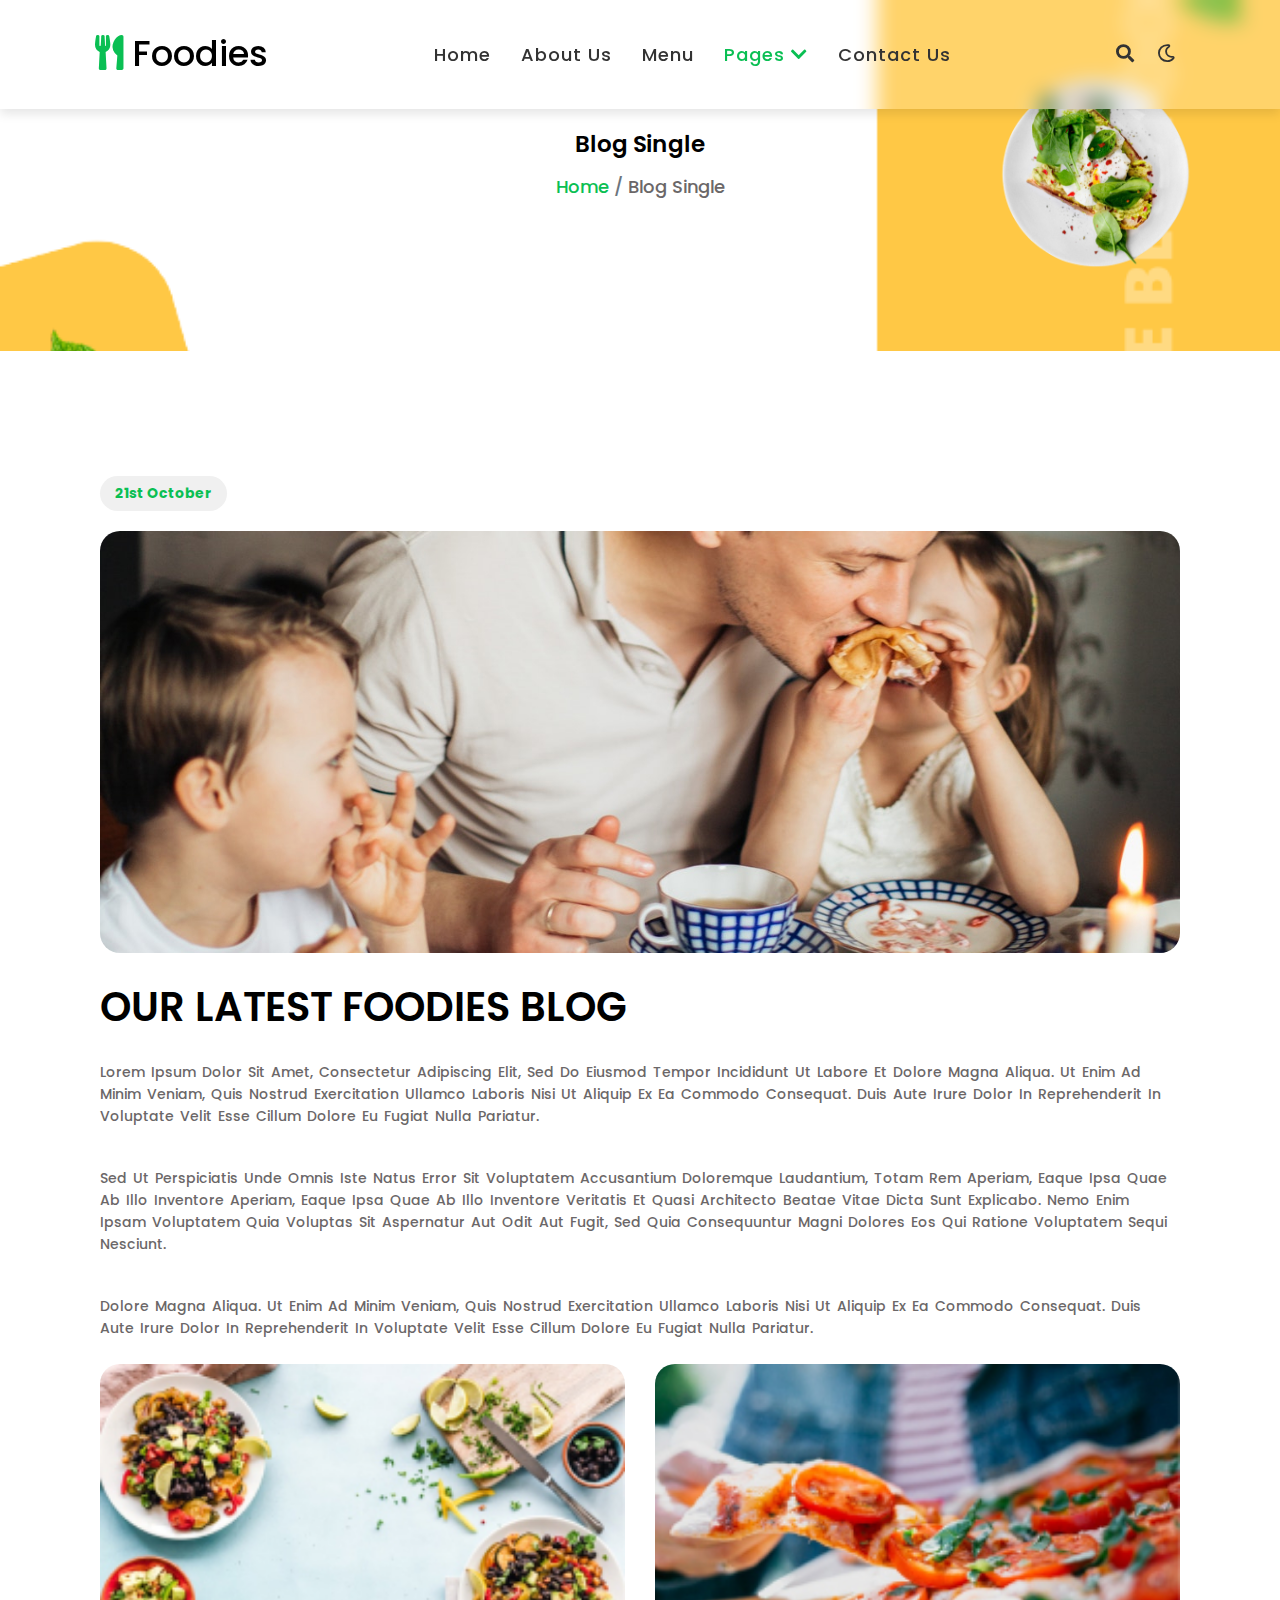
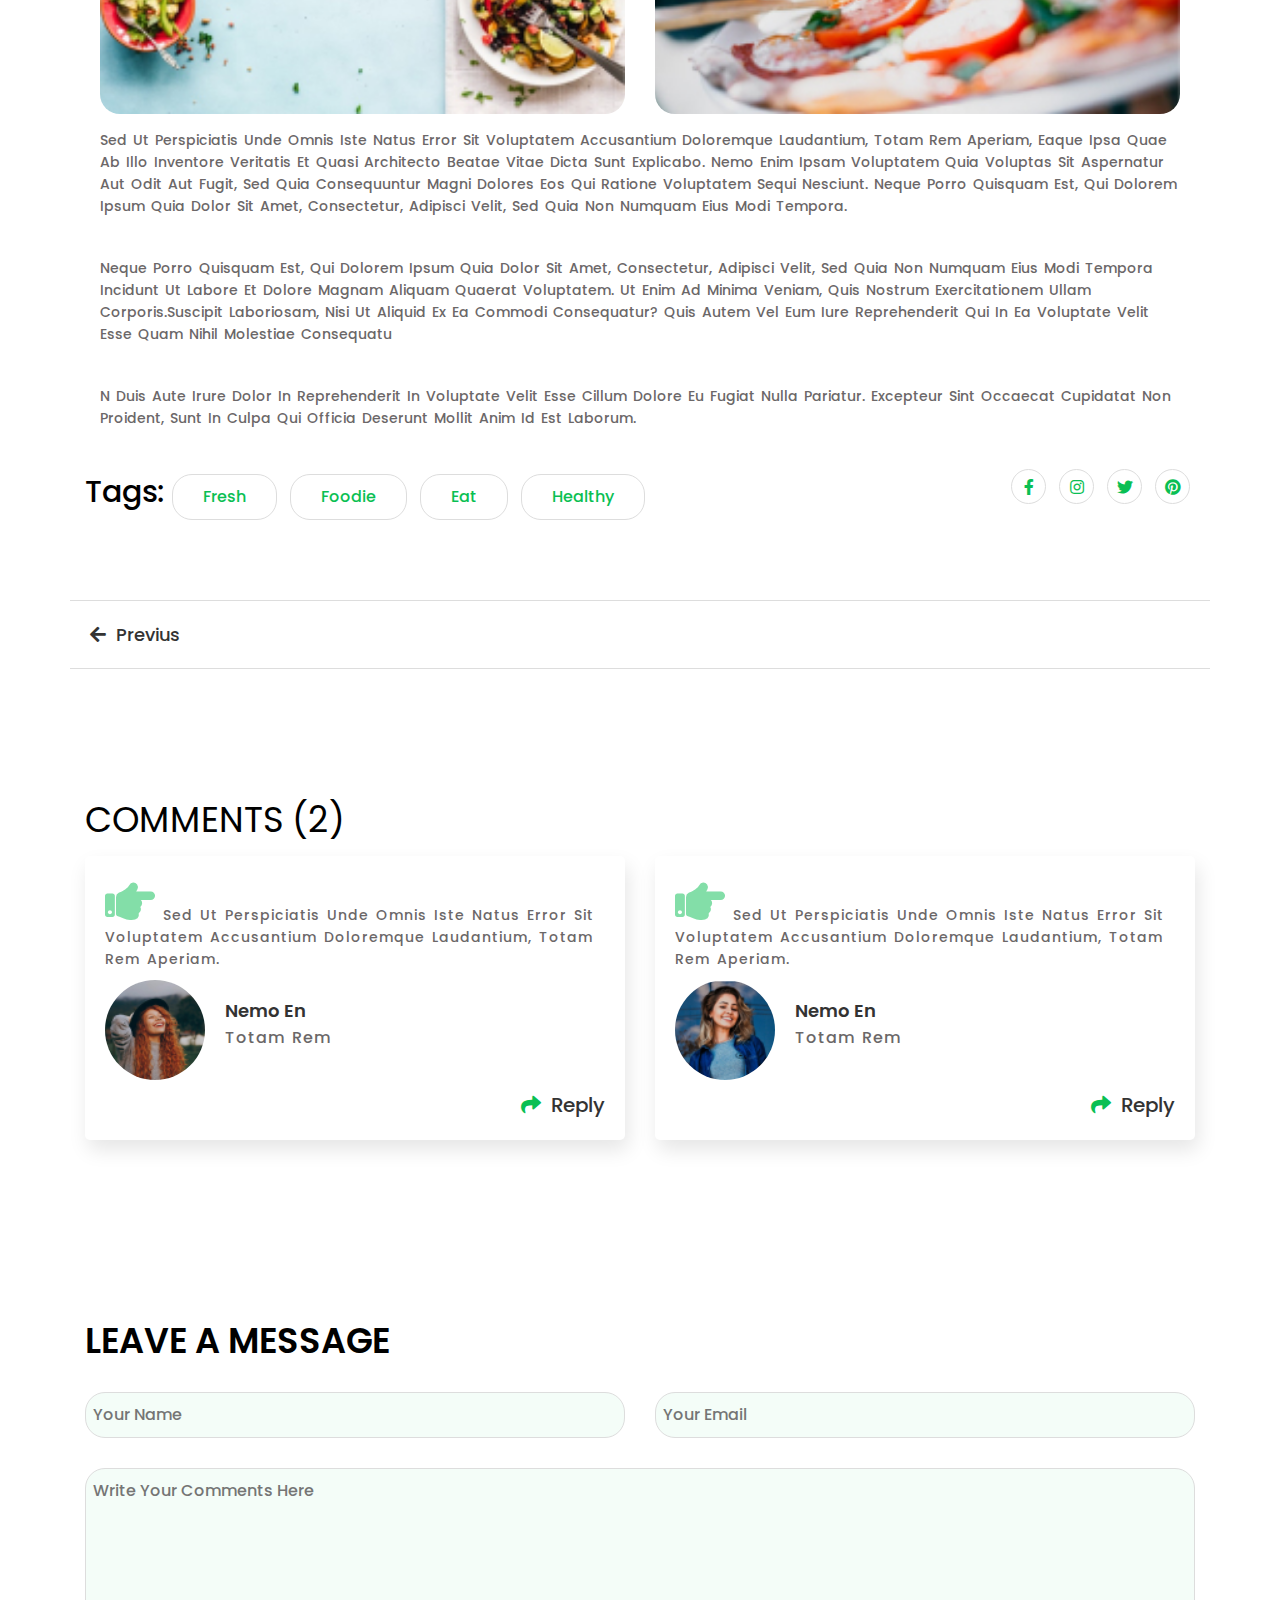
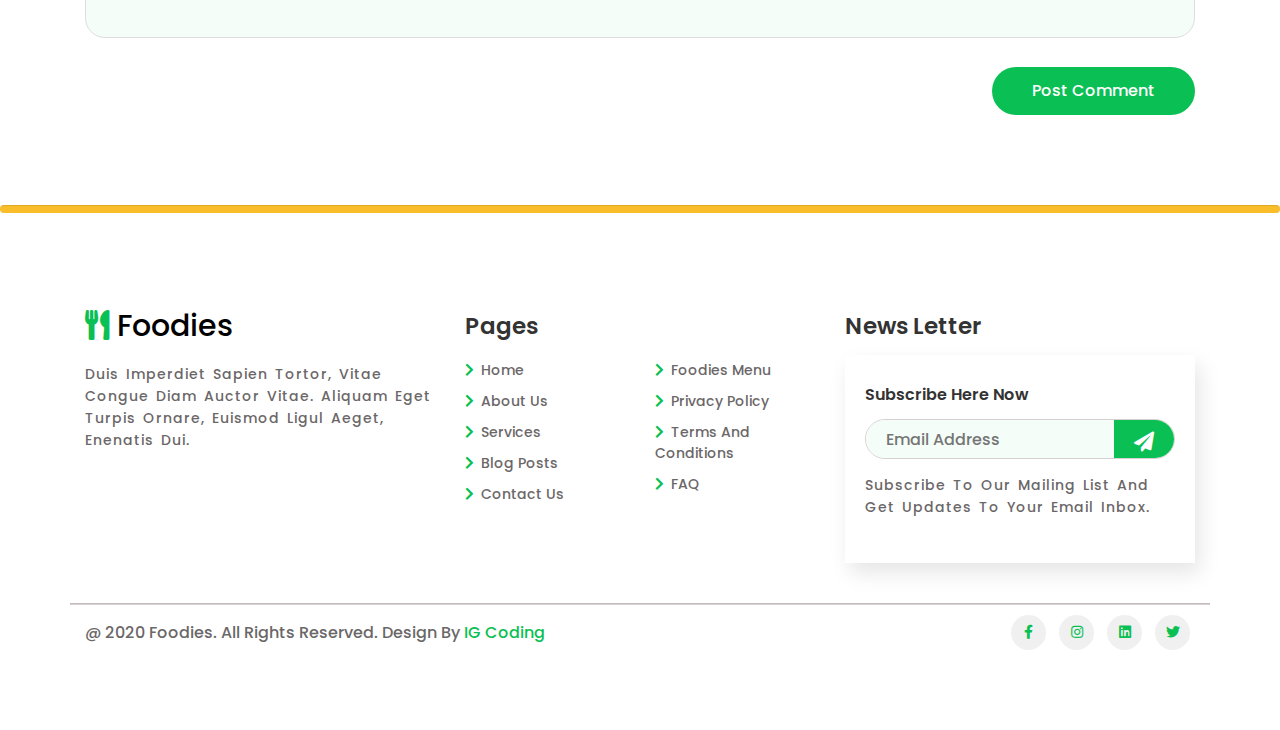
<file: blogSingle.html>
<!DOCTYPE html>
<html lang="en">

<head>
    <meta charset="UTF-8">
    <meta http-equiv="X-UA-Compatible" content="IE=edge">
    <meta name="viewport" content="width=device-width, initial-scale=1.0">
    <title>foodies Website</title>
    <link rel="shortcut icon" href="img/homeImg.png">

    <!-- font awesome link -->
    <link rel="stylesheet" href="https://cdnjs.cloudflare.com/ajax/libs/font-awesome/5.14.0/css/all.min.css" />

    <!-- bootstrap main link -->
    <link rel="stylesheet" href="https://maxcdn.bootstrapcdn.com/bootstrap/4.5.2/css/bootstrap.min.css">

    <!-- css custom file********** -->
    <link rel="stylesheet" href="css/style.css">


    <!-- bootstrap plugins link  -->
    <script src="https://ajax.googleapis.com/ajax/libs/jquery/3.5.1/jquery.min.js"></script>
    <script src="https://cdnjs.cloudflare.com/ajax/libs/popper.js/1.16.0/umd/popper.min.js"></script>
    <script src="https://maxcdn.bootstrapcdn.com/bootstrap/4.5.2/js/bootstrap.min.js"></script>
</head>

<body>
    <!-- start navigation  -->
    <header class="fixed-top blogpost-header">
        <div class="container">
            <nav class="navbar navbar-light navbar-expand-lg">
                <a href="index.html" class="navbar-brand logo">
                    <span class="fas fa-utensils"></span> foodies
                </a>
                <button class="navbar-toggler" data-toggle="collapse" data-target="#navbar">
                    <span class="fas fa-bars"></span>
                </button>
                <div class="navbar collapse navbar-collapse" id="navbar">
                    <ul class="navbar-nav nav mx-auto">
                        <li class="nav-item">
                            <a href="index.html" class="nav-link">home</a>
                        </li>
                        <li class="nav-item">
                            <a href="about.html" class="nav-link">about us</a>
                        </li>
                        <li class="nav-item">
                            <a href="menu.html" class="nav-link">menu</a>
                        </li>
                        <li class="nav-item" id="dropdown">
                            <a href="#" class="nav-link active">pages <span class="fas fa-chevron-down"></span></a>
                            <div class="dropdown-list">
                                <a href="blogPost.html" class="dropdown-list-item d-block">blog posts</a>
                                <a href="blogSingle.html" class="dropdown-list-item d-block active">blog single</a>
                                <a href="404Page.html" class="dropdown-list-item d-block">404 page</a>
                                <a href="landing.html" class="dropdown-list-item d-block">landing page</a>
                            </div>
                        </li>
                        <li class="nav-item">
                            <a href="contact.html" class="nav-link">contact us</a>
                        </li>
                    </ul>
                </div>
                <div class="icons">
                    <span class="fas fa-search" id="search-btn"></span>
                    <span class="far fa-moon" id="dark-switch-btn" onclick="darkSwitch(this)"></span>
                </div>
            </nav>
        </div>

    </header>
    <!-- end navigation  -->

    <!-- start search box -->
    <div class="search-box-container">
        <div class="container">
            <div class="row justify-content-center">       
                <span class="fas fa-times" id="search-box-close-btn"></span>
                <div class="content">
                    <h2>Search Here Your Favourite Food</h2>
                    <div class="search-box">
                        <span class="fas fa-search"></span>
                        <input type="search" placeholder="enter keyword">
                        <button class="main-btn">search</button>
                    </div>
                </div>
            </div>
        </div>
    </div>
    <!-- end search box -->


    <!-- start menu header  -->
    <section class="about-header padding">
        <div class="container">
            <div class="row">
                <div class="col-4 ml-auto img">
                    <img src="img/homeImg.png" alt="">
                </div>
            </div>
        </div>
        <div class="content">
            <h2>blog single</h2>
            <div class="breadcrumb">
                <a href="index.html" class="breadcrumb-item active">home</a>
                <a href="#" class="breadcrumb-item">blog single</a>
            </div>
        </div>
    </section>
    <!-- end menu header  -->

    <div class="blog single-blog padding">
        <div class="container">
            <div class="row">
                <div class="col-12">
                    <div class="box">
                        <div class="date">21st October</div>
                        <div class="img">
                            <img src="img/single.jpg" alt="">
                        </div>
                        <h1>
                            OUR LATEST FOODIES BLOG
                        </h1>
                        <p>Lorem ipsum dolor sit amet, consectetur adipiscing elit, sed do eiusmod tempor incididunt ut
                            labore et dolore magna aliqua. Ut enim ad minim veniam, quis nostrud exercitation ullamco
                            laboris nisi ut aliquip ex ea commodo consequat. Duis aute irure dolor in reprehenderit in
                            voluptate velit esse cillum dolore eu fugiat nulla pariatur.</p>
                        <p>Sed ut perspiciatis unde omnis iste natus error sit voluptatem accusantium doloremque
                            laudantium, totam rem aperiam, eaque ipsa quae ab illo inventore aperiam, eaque ipsa quae ab
                            illo inventore veritatis et quasi architecto beatae vitae dicta sunt explicabo. Nemo enim
                            ipsam voluptatem quia voluptas sit aspernatur aut odit aut fugit, sed quia consequuntur
                            magni dolores eos qui ratione voluptatem sequi nesciunt.</p>
                        <p>Dolore magna aliqua. Ut enim ad minim veniam, quis nostrud exercitation ullamco laboris nisi
                            ut aliquip ex ea commodo consequat. Duis aute irure dolor in reprehenderit in voluptate
                            velit esse cillum dolore eu fugiat nulla pariatur.</p>
                        <div class="row blog-img">
                            <div class="col-md-6">
                                <img src="img/blog1.jpg" alt="">
                            </div>
                            <div class="col-md-6">
                                <img src="img/blog4.jpg" alt="">
                            </div>
                        </div>
                        <p>Sed ut perspiciatis unde omnis iste natus error sit voluptatem accusantium doloremque
                            laudantium, totam rem aperiam, eaque ipsa quae ab illo inventore veritatis et quasi
                            architecto beatae vitae dicta sunt explicabo. Nemo enim ipsam voluptatem quia voluptas sit
                            aspernatur aut odit aut fugit, sed quia consequuntur magni dolores eos qui ratione
                            voluptatem sequi nesciunt. Neque porro quisquam est, qui dolorem ipsum quia dolor sit amet,
                            consectetur, adipisci velit, sed quia non numquam eius modi tempora.</p>
                        <p>Neque porro quisquam est, qui dolorem ipsum quia dolor sit amet, consectetur, adipisci velit,
                            sed quia non numquam eius modi tempora incidunt ut labore et dolore magnam aliquam quaerat
                            voluptatem. Ut enim ad minima veniam, quis nostrum exercitationem ullam corporis.suscipit
                            laboriosam, nisi ut aliquid ex ea commodi consequatur? Quis autem vel eum iure reprehenderit
                            qui in ea voluptate velit esse quam nihil molestiae consequatu</p>
                        <p>N Duis aute irure dolor in reprehenderit in voluptate velit esse cillum dolore eu fugiat
                            nulla pariatur. Excepteur sint occaecat cupidatat non proident, sunt in culpa qui officia
                            deserunt mollit anim id est laborum.</p>
                    </div>
                </div>
            </div>
        </div>
        <div class="container">
            <div class="row align-self-center">
                <div class="col-lg-9 tags">
                    <span>tags:</span>
                    <a href="#" class="d-inline-block mt-3 mt-lg-0">fresh</a>
                    <a href="#" class="d-inline-block mt-3 mt-lg-0">foodie</a>
                    <a href="#" class="d-inline-block mt-3 mt-lg-0">eat</a>
                    <a href="#" class="d-inline-block mt-3 mt-lg-0">healthy</a>
                </div>
                <div class="col-lg-3 text-left text-md-right">
                    <div class="icons">
                        <a href="#" class="fab fa-facebook-f"></a>
                        <a href="#" class="fab fa-instagram"></a>
                        <a href="#" class="fab fa-twitter"></a>
                        <a href="#" class="fab fa-pinterest"></a>
                    </div>
                </div>
            </div>
        </div>
    </div>

    <!-- start previus post -->
    <div class="container">
        <div class="row">
            <div class="col-12 previus-post">
                <a href="#"><span class="fas fa-arrow-left"></span> previus</a>
            </div>
        </div>
    </div>
    <!-- end previus post -->

    <!-- start comments  -->
    <section class="comments padding">
        <div class="container">
            <h1 class="heading">comments (2)</h1>
            <div class="row align-items-center justify-content-center">
                <div class="col-lg-6 col-12">
                    <div class="box">
                        <p><span class="fas fa-hand-point-right"></span> Sed ut perspiciatis unde omnis iste natus error
                            sit voluptatem accusantium doloremque laudantium, totam rem aperiam.</p>
                        <div class="img">
                            <img src="img/testi1.jpg" alt="">
                            <div class="name">
                                <h3>nemo en</h3>
                                <p>totam rem</p>
                            </div>
                        </div>
                        <div class="row">
                            <div class="col-12 text-right">
                                <button type="button"><span class="fas fa-share"></span> reply</button>
                            </div>
                        </div>
                    </div>
                </div>
                <div class="col-lg-6 col-12">
                    <div class="box">
                        <p><span class="fas fa-hand-point-right"></span> Sed ut perspiciatis unde omnis iste natus error
                            sit voluptatem accusantium doloremque laudantium, totam rem aperiam.</p>
                        <div class="img">
                            <img src="img/testi2.jpg" alt="">
                            <div class="name">
                                <h3>nemo en</h3>
                                <p>totam rem</p>
                            </div>
                        </div>
                        <div class="row">
                            <div class="col-12 text-right">
                                <button type="button"><span class="fas fa-share"></span> reply</button>
                            </div>
                        </div>
                    </div>
                </div>
            </div>
        </div>
    </section>
    <!-- end comments  -->

    <!-- start contact -->
    <div class="contact-form padding">
        <div class="container">
            <h1 class="heading">leave a message</h1>
            <form action="">
                <div class="row">
                    <div class="col-12">
                        <div class="row">
                            <div class="col-md-6">
                                <input type="text" placeholder="your name" class="inp">
                            </div>
                            <div class="col-md-6">
                                <input type="email" placeholder="your email" class="inp">
                            </div>
                        </div>
                    </div>
                    <div class="col-12">
                        <textarea placeholder="write your comments here"></textarea>
                    </div>
                    <div class="col-12 text-right">
                        <input type="submit" value="post comment" class="main-btn">
                    </div>
                </div>
            </form>
        </div>
    </div>
    </div>
    <!-- end contact -->
    <hr class="line">

    <!-- start footer  -->
    <footer class="footer padding">
        <div class="container">
            <div class="row">
                <div class="col-lg-4 col-12">
                    <a href="#" class="logo"> <span class="fas fa-utensils"></span> foodies</a>
                    <p>Duis imperdiet sapien tortor, vitae congue diam auctor vitae. Aliquam eget turpis ornare, euismod
                        ligul aeget, enenatis dui.</p>
                </div>
                <div class="col-lg-4 col-12">
                    <h4>pages</h4>
                    <div class="row">
                        <div class="col-6">
                            <div class="box">
                                <a href="#"> <span class="fas fa-chevron-right"></span> home</a>
                                <a href="#"> <span class="fas fa-chevron-right"></span> about us</a>
                                <a href="#"> <span class="fas fa-chevron-right"></span> services</a>
                                <a href="#"> <span class="fas fa-chevron-right"></span> blog posts</a>
                                <a href="#"> <span class="fas fa-chevron-right"></span> contact us</a>
                            </div>
                        </div>
                        <div class="col-6">
                            <div class="box">
                                <a href="#"> <span class="fas fa-chevron-right"></span> foodies menu</a>
                                <a href="#"> <span class="fas fa-chevron-right"></span> privacy policy</a>
                                <a href="#"> <span class="fas fa-chevron-right"></span> terms and conditions</a>
                                <a href="#"> <span class="fas fa-chevron-right"></span> FAQ</a>
                            </div>
                        </div>
                    </div>
                </div>
                <div class="col-lg-4 col-12">
                    <h4>news letter</h4>
                    <div class="newsletter-content">
                        <div class="box">
                            <h4>subscribe here now</h4>
                            <div class="search-item">
                                <input type="email" placeholder="email address">
                                <span class="fas fa-paper-plane"></span>
                            </div>
                            <p>Subscribe to our mailing list and get updates to your email inbox.</p>
                        </div>
                    </div>
                </div>
            </div>
            <div class="row align-items-center mt-5">
                <hr class="footer-line">
                <div class="col-lg-6 col-12">
                    <div class="credit">@ 2020 Foodies. All rights reserved. Design by <a href="#"> IG coding</a>
                    </div>
                </div>
                <div class="col-lg-6 col-12 text-right mt-lg-0 mt-5">
                    <div class="icons">
                        <a href="#" class="fab fa-facebook-f"></a>
                        <a href="#" class="fab fa-instagram"></a>
                        <a href="#" class="fab fa-linkedin"></a>
                        <a href="#" class="fab fa-twitter"></a>
                    </div>
                </div>
            </div>
        </div>
    </footer>
    <!-- end footer  -->

    <!-- javascript custom link  -->
    <script src="js/script.js"></script>

</body>

</html>
</file>
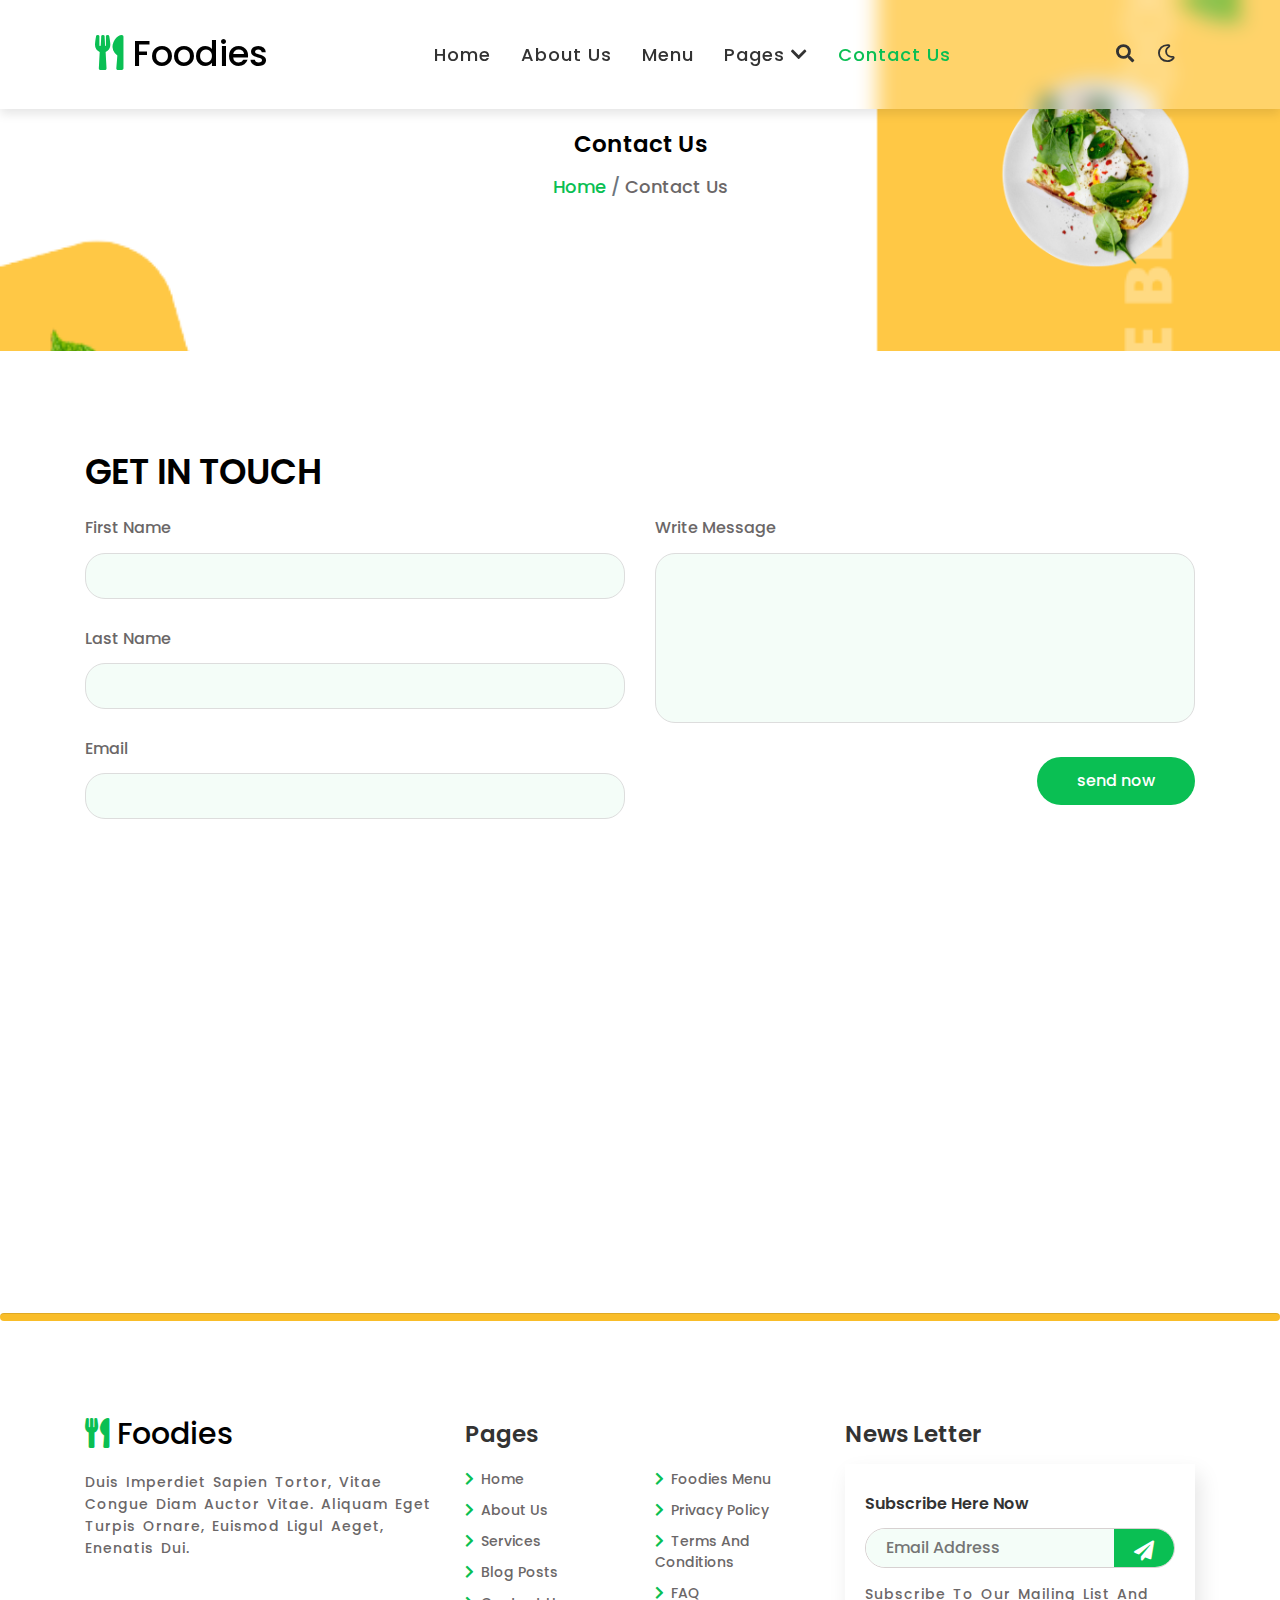
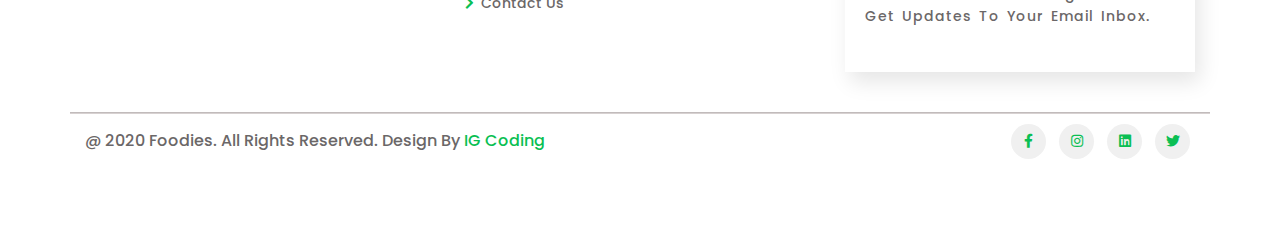
<file: contact.html>
<!DOCTYPE html>
<html lang="en">
<head>
    <meta charset="UTF-8">
    <meta http-equiv="X-UA-Compatible" content="IE=edge">
    <meta name="viewport" content="width=device-width, initial-scale=1.0">
    <title>foodies Website</title>
    <link rel="shortcut icon" href="img/homeImg.png">

    <!-- font awesome link -->
    <link rel="stylesheet" href="https://cdnjs.cloudflare.com/ajax/libs/font-awesome/5.14.0/css/all.min.css" />

    <!-- bootstrap main link -->
    <link rel="stylesheet" href="https://maxcdn.bootstrapcdn.com/bootstrap/4.5.2/css/bootstrap.min.css">

    <!-- css custom file********** -->
    <link rel="stylesheet" href="css/style.css">


    <!-- bootstrap plugins link  -->
    <script src="https://ajax.googleapis.com/ajax/libs/jquery/3.5.1/jquery.min.js"></script>
    <script src="https://cdnjs.cloudflare.com/ajax/libs/popper.js/1.16.0/umd/popper.min.js"></script>
    <script src="https://maxcdn.bootstrapcdn.com/bootstrap/4.5.2/js/bootstrap.min.js"></script>

</head>
<body>
      <!-- start navigation  -->
      <header class="fixed-top">
        <div class="container">
            <nav class="navbar navbar-light navbar-expand-lg">
                <a href="index.html" class="navbar-brand logo">
                    <span class="fas fa-utensils"></span> foodies
                </a>
                <button class="navbar-toggler" data-toggle="collapse" data-target="#navbar">
                    <span class="fas fa-bars"></span>
                </button>
                <div class="navbar collapse navbar-collapse" id="navbar">
                    <ul class="navbar-nav nav mx-auto">
                        <li class="nav-item">
                            <a href="index.html" class="nav-link">home</a>
                        </li>
                        <li class="nav-item">
                            <a href="about.html" class="nav-link">about us</a>
                        </li>
                        <li class="nav-item">
                            <a href="menu.html" class="nav-link">menu</a>
                        </li>
                        <li class="nav-item" id="dropdown">
                            <a href="#" class="nav-link">pages <span class="fas fa-chevron-down"></span></a>
                            <div class="dropdown-list">
                                <a href="blogPost.html" class="dropdown-list-item d-block">blog posts</a>
                                <a href="blogSingle.html" class="dropdown-list-item d-block">blog single</a>
                                <a href="404Page.html" class="dropdown-list-item d-block">404 page</a>
                                <a href="landing.html" class="dropdown-list-item d-block">landing page</a>
                            </div>
                        </li>
                        <li class="nav-item">
                            <a href="contact.html" class="nav-link active">contact us</a>
                        </li>
                    </ul>
                </div>
                <div class="icons">
                    <span class="fas fa-search" id="search-btn"></span>
                    <span class="far fa-moon" id="dark-switch-btn" onclick="darkSwitch(this)"></span>
                </div>
            </nav>
        </div>

    </header>
    <!-- end navigation  -->

        <!-- start search box -->
    <div class="search-box-container">
        <div class="container">
            <div class="row justify-content-center">       
                <span class="fas fa-times" id="search-box-close-btn"></span>
                <div class="content">
                    <h2>Search Here Your Favourite Food</h2>
                    <div class="search-box">
                        <span class="fas fa-search"></span>
                        <input type="search" placeholder="enter keyword">
                        <button class="main-btn">search</button>
                    </div>
                </div>
            </div>
        </div>
    </div>
    <!-- end search box -->


    <!-- start about header  -->
    <section class="about-header padding">
        <div class="container">
            <div class="row">
                <div class="col-4 ml-auto img">
                    <img src="img/homeImg.png" alt="">
                </div>
            </div>
        </div>
        <div class="content">
            <h2>contact us</h2>
            <div class="breadcrumb">
                   <a href="index.html" class="breadcrumb-item active">home</a>
                   <a href="#" class="breadcrumb-item">contact us</a>
            </div>
        </div>
    </section>
    <!-- end about header  -->

    <!-- start contact us  -->
    <section class="contact-us padding">
        <div class="container">
            <h1 class="heading">get in touch</h1>
            <form>
            <div class="row">
                <div class="col-lg-6 col-12">
                    <div class="inp-box">
                        <h4>first name</h4>
                        <input type="text">
                    </div>
                    <div class="inp-box">
                        <h4>last name</h4>
                        <input type="text">
                    </div>
                    <div class="inp-box">
                        <h4>email</h4>
                        <input type="email">
                    </div>
                </div>
                <div class="col-lg-6 col-12">
                    <div class="inp-box">
                        <h4>write message</h4>
                        <textarea></textarea>                        
                    </div>
                  <div class="row">
                      <div class="col-12 text-right">
                        <input type="submit" value="send now" class="main-btn">
                      </div>
                  </div>
                </div>
            </div>
        </form>
        <div class="row">
            <div class="col-12 text-center mt-5">
                <iframe src="https://www.google.com/maps/embed?pb=!1m18!1m12!1m3!1d29386.963165357774!2d72.58214575267809!3d22.97340328857248!2m3!1f0!2f0!3f0!3m2!1i1024!2i768!4f13.1!3m3!1m2!1s0x395e8f5949391fdb%3A0x1470f51f2439aa59!2sIsanpur%2C%20Ahmedabad%2C%20Gujarat%20380043!5e0!3m2!1sen!2sin!4v1628757113275!5m2!1sen!2sin" width="90%" height="350" style="border:0;" allowfullscreen="" loading="lazy"></iframe>
            </div>
        </div>
        </div>
    </section>
    <!-- end contact us  -->


    <hr class="line">
  <!-- start footer  -->
    <footer class="footer padding">
        <div class="container">
            <div class="row">
                <div class="col-lg-4 col-12">
                    <a href="#" class="logo"> <span class="fas fa-utensils"></span> foodies</a>
                    <p>Duis imperdiet sapien tortor, vitae congue diam auctor vitae. Aliquam eget turpis ornare, euismod
                        ligul aeget, enenatis dui.</p>
                </div>
                <div class="col-lg-4 col-12">
                    <h4>pages</h4>
                    <div class="row">
                        <div class="col-6">
                            <div class="box">
                                <a href="#"> <span class="fas fa-chevron-right"></span> home</a>
                                <a href="#"> <span class="fas fa-chevron-right"></span> about us</a>
                                <a href="#"> <span class="fas fa-chevron-right"></span> services</a>
                                <a href="#"> <span class="fas fa-chevron-right"></span> blog posts</a>
                                <a href="#"> <span class="fas fa-chevron-right"></span> contact us</a>
                            </div>
                        </div>
                        <div class="col-6">
                            <div class="box">
                                <a href="#"> <span class="fas fa-chevron-right"></span> foodies menu</a>
                                <a href="#"> <span class="fas fa-chevron-right"></span> privacy policy</a>
                                <a href="#"> <span class="fas fa-chevron-right"></span> terms and conditions</a>
                                <a href="#"> <span class="fas fa-chevron-right"></span> FAQ</a>
                            </div>
                        </div>
                    </div>
                </div>
                <div class="col-lg-4 col-12">
                    <h4>news letter</h4>
                    <div class="newsletter-content">
                        <div class="box">
                            <h4>subscribe here now</h4>
                            <div class="search-item">
                                <input type="email" placeholder="email address">
                                <span class="fas fa-paper-plane"></span>
                            </div>
                            <p>Subscribe to our mailing list and get updates to your email inbox.</p>
                        </div>
                    </div>
                </div>
            </div>
            <div class="row align-items-center mt-5">
                <hr class="footer-line">
                <div class="col-lg-6 col-12">
                    <div class="credit">@ 2020 Foodies. All rights reserved. Design by <a href="#"> IG coding</a>
                    </div>
                </div>
                <div class="col-lg-6 col-12 text-right mt-lg-0 mt-5">
                    <div class="icons">
                        <a href="#" class="fab fa-facebook-f"></a>
                        <a href="#" class="fab fa-instagram"></a>
                        <a href="#" class="fab fa-linkedin"></a>
                        <a href="#" class="fab fa-twitter"></a>
                    </div>
                </div>
            </div>
        </div>
    </footer>
    <!-- end footer  -->

    <!-- javascript custom link  -->
    <script src="js/script.js"></script>

</body>

</html>
</file>
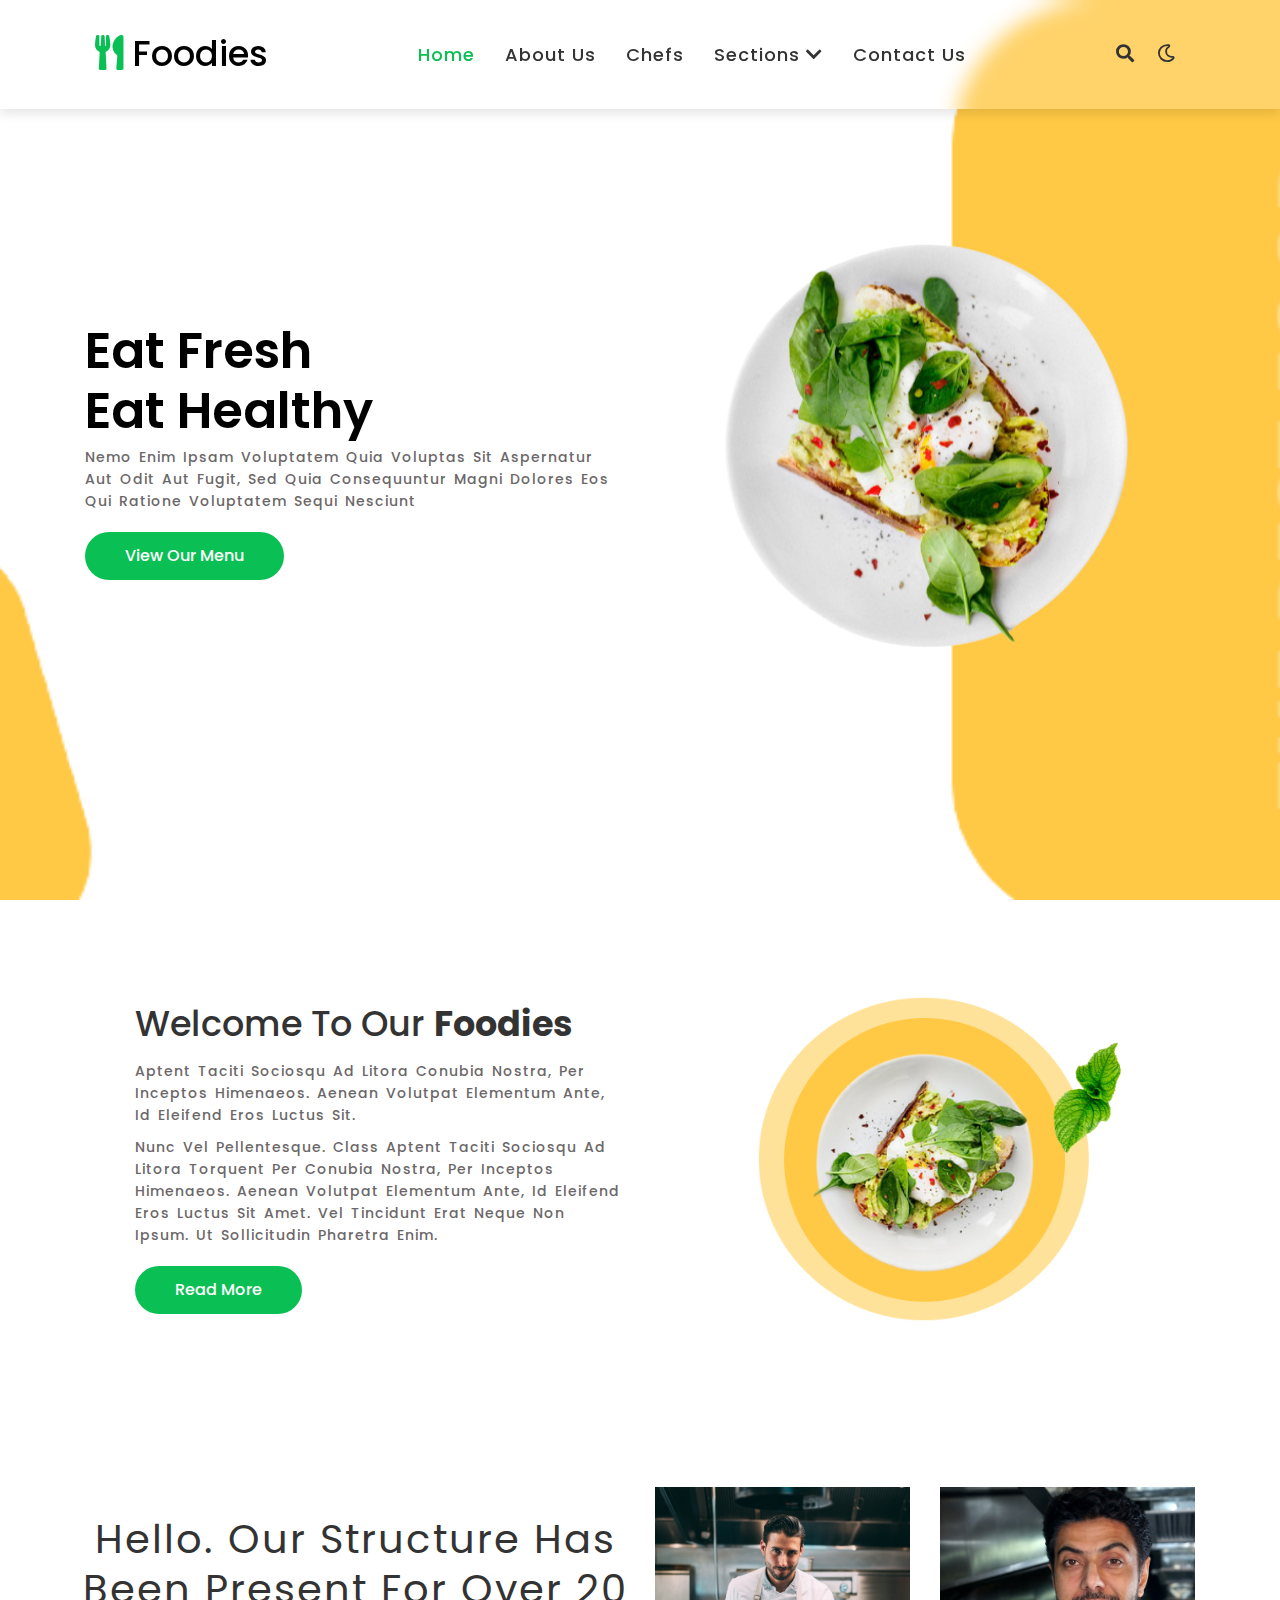
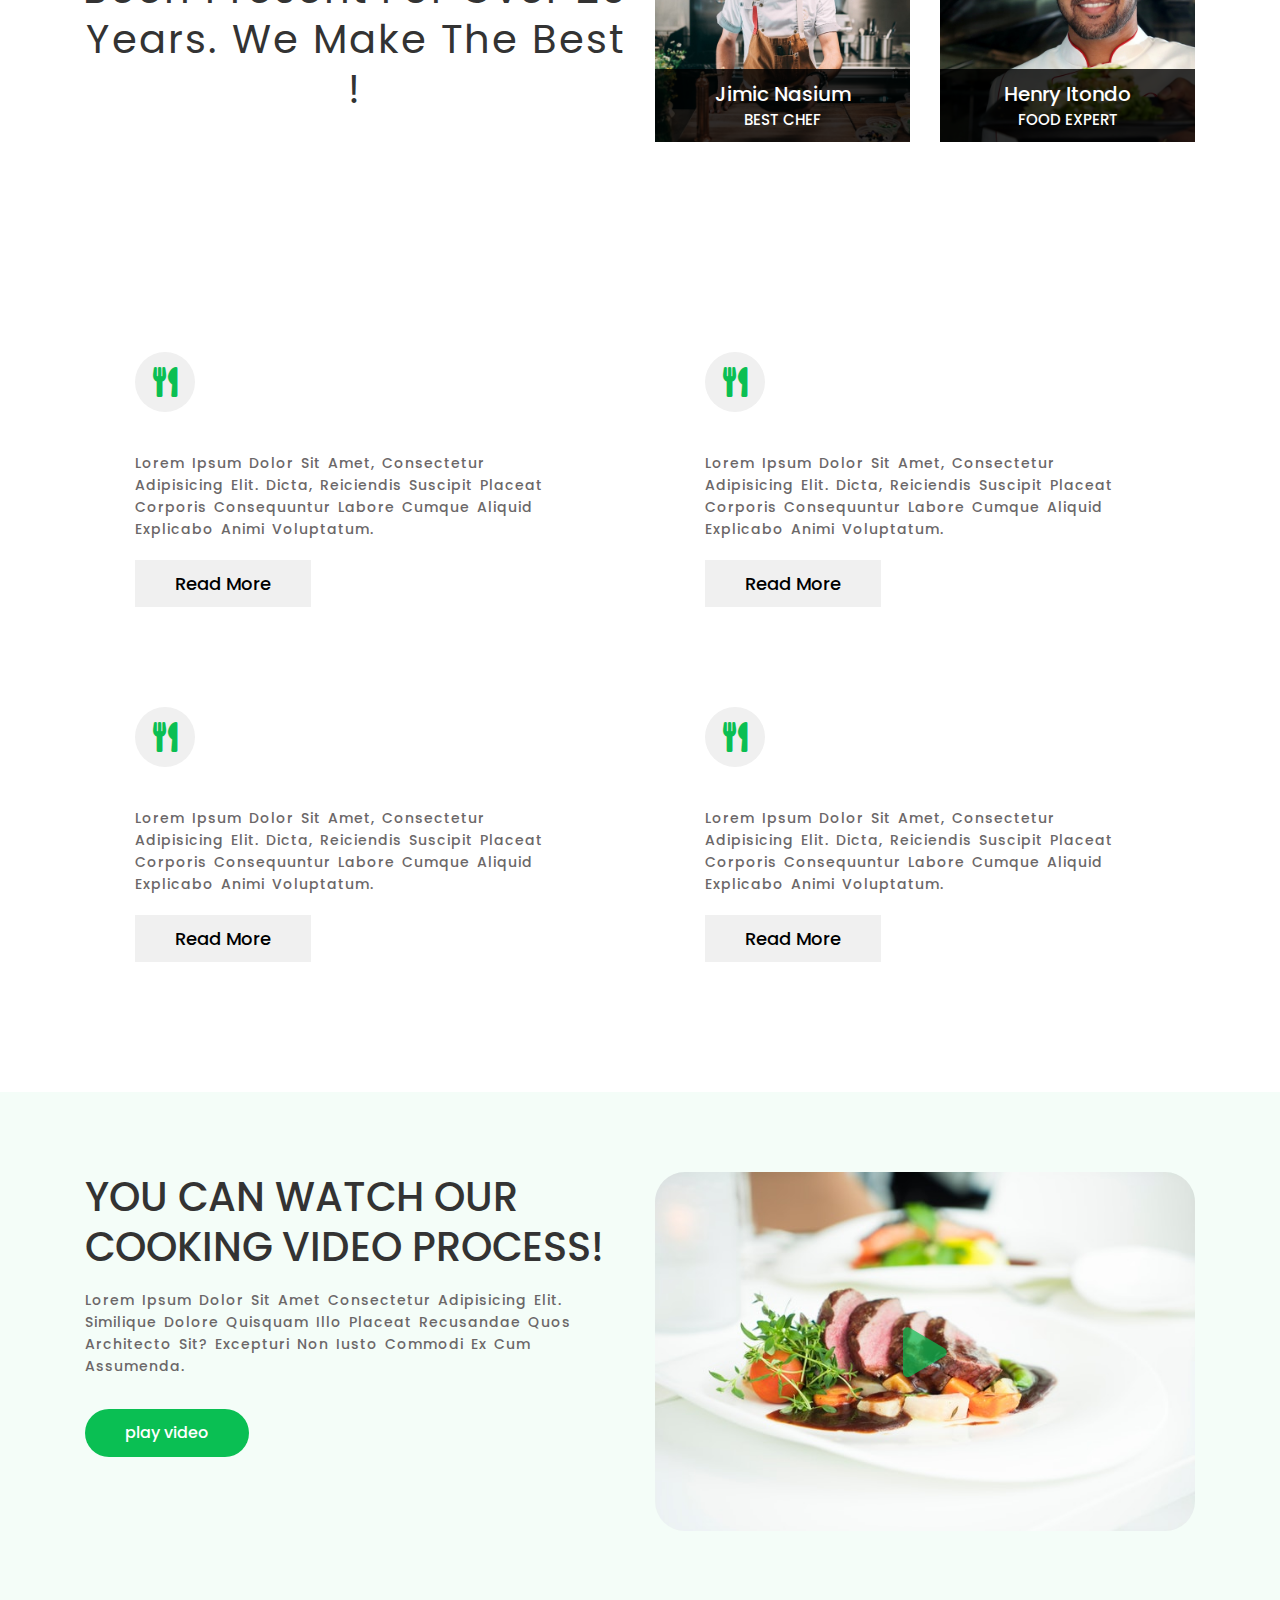
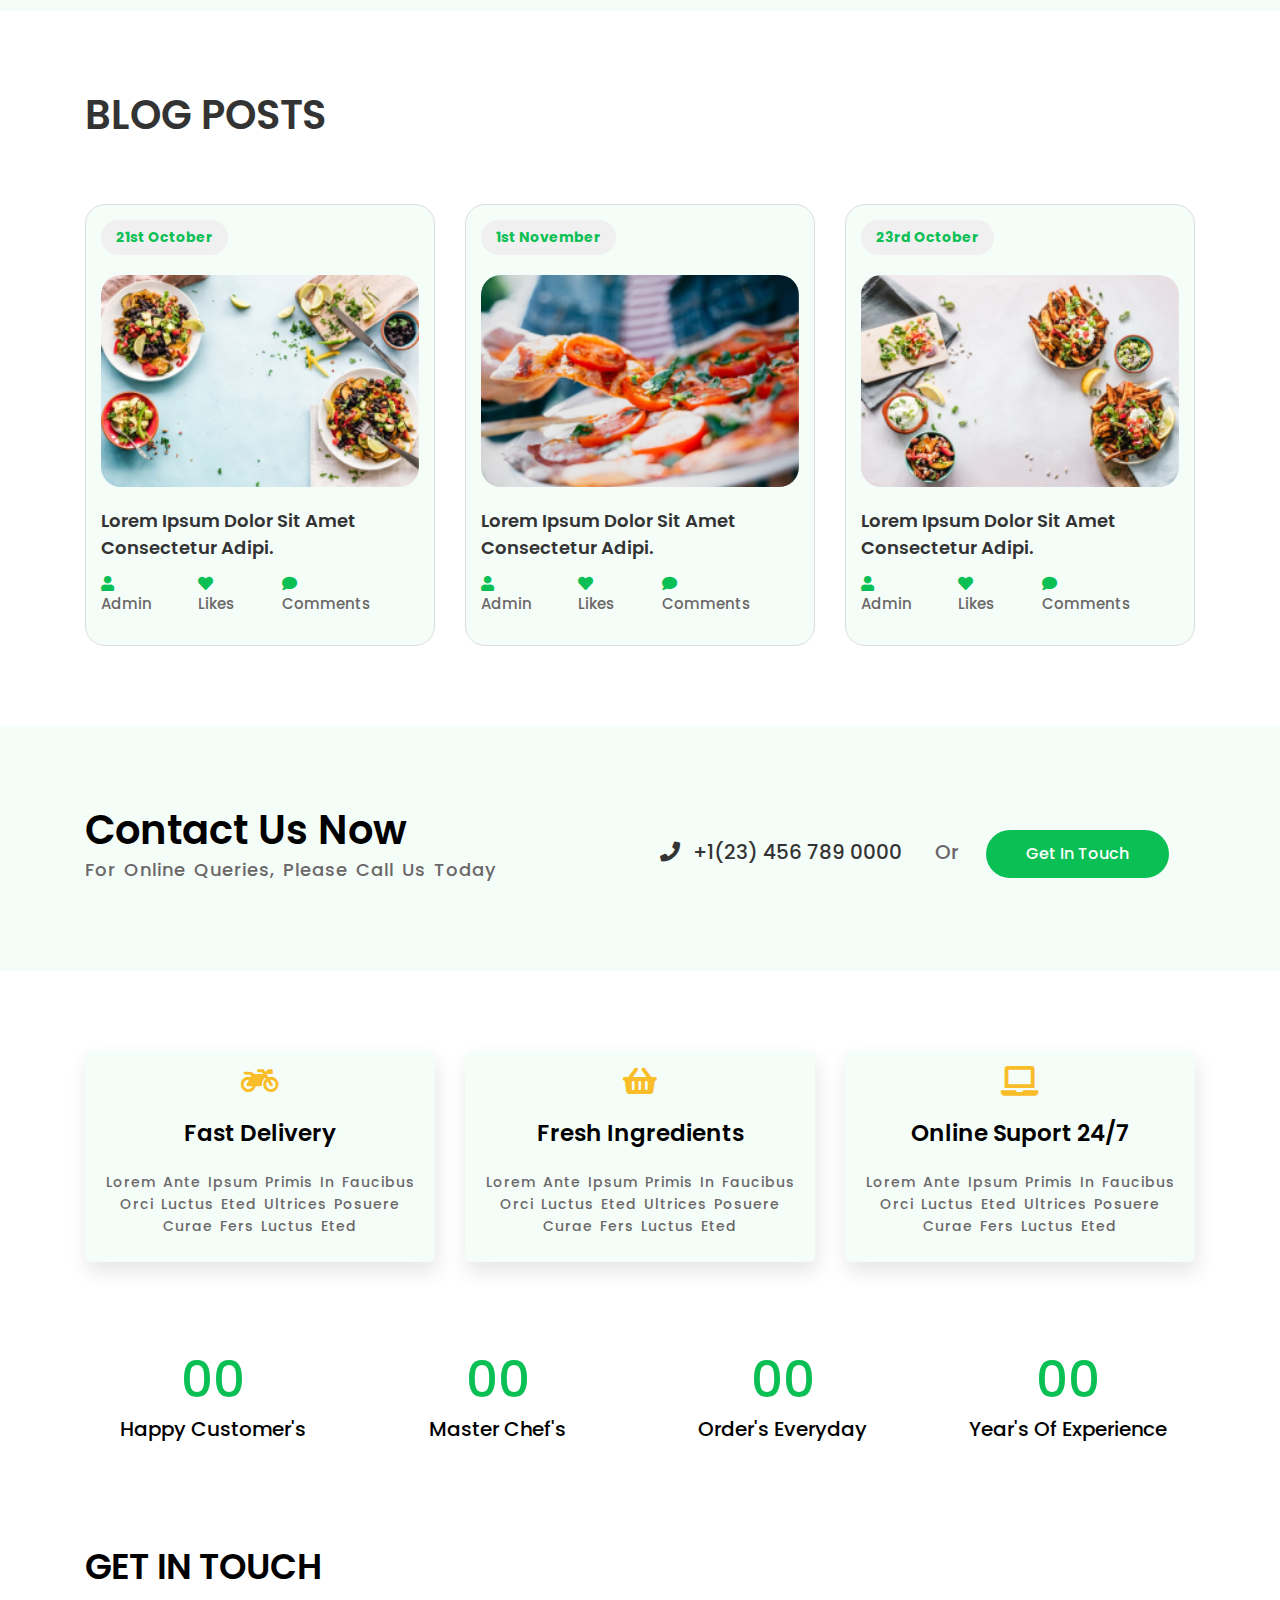
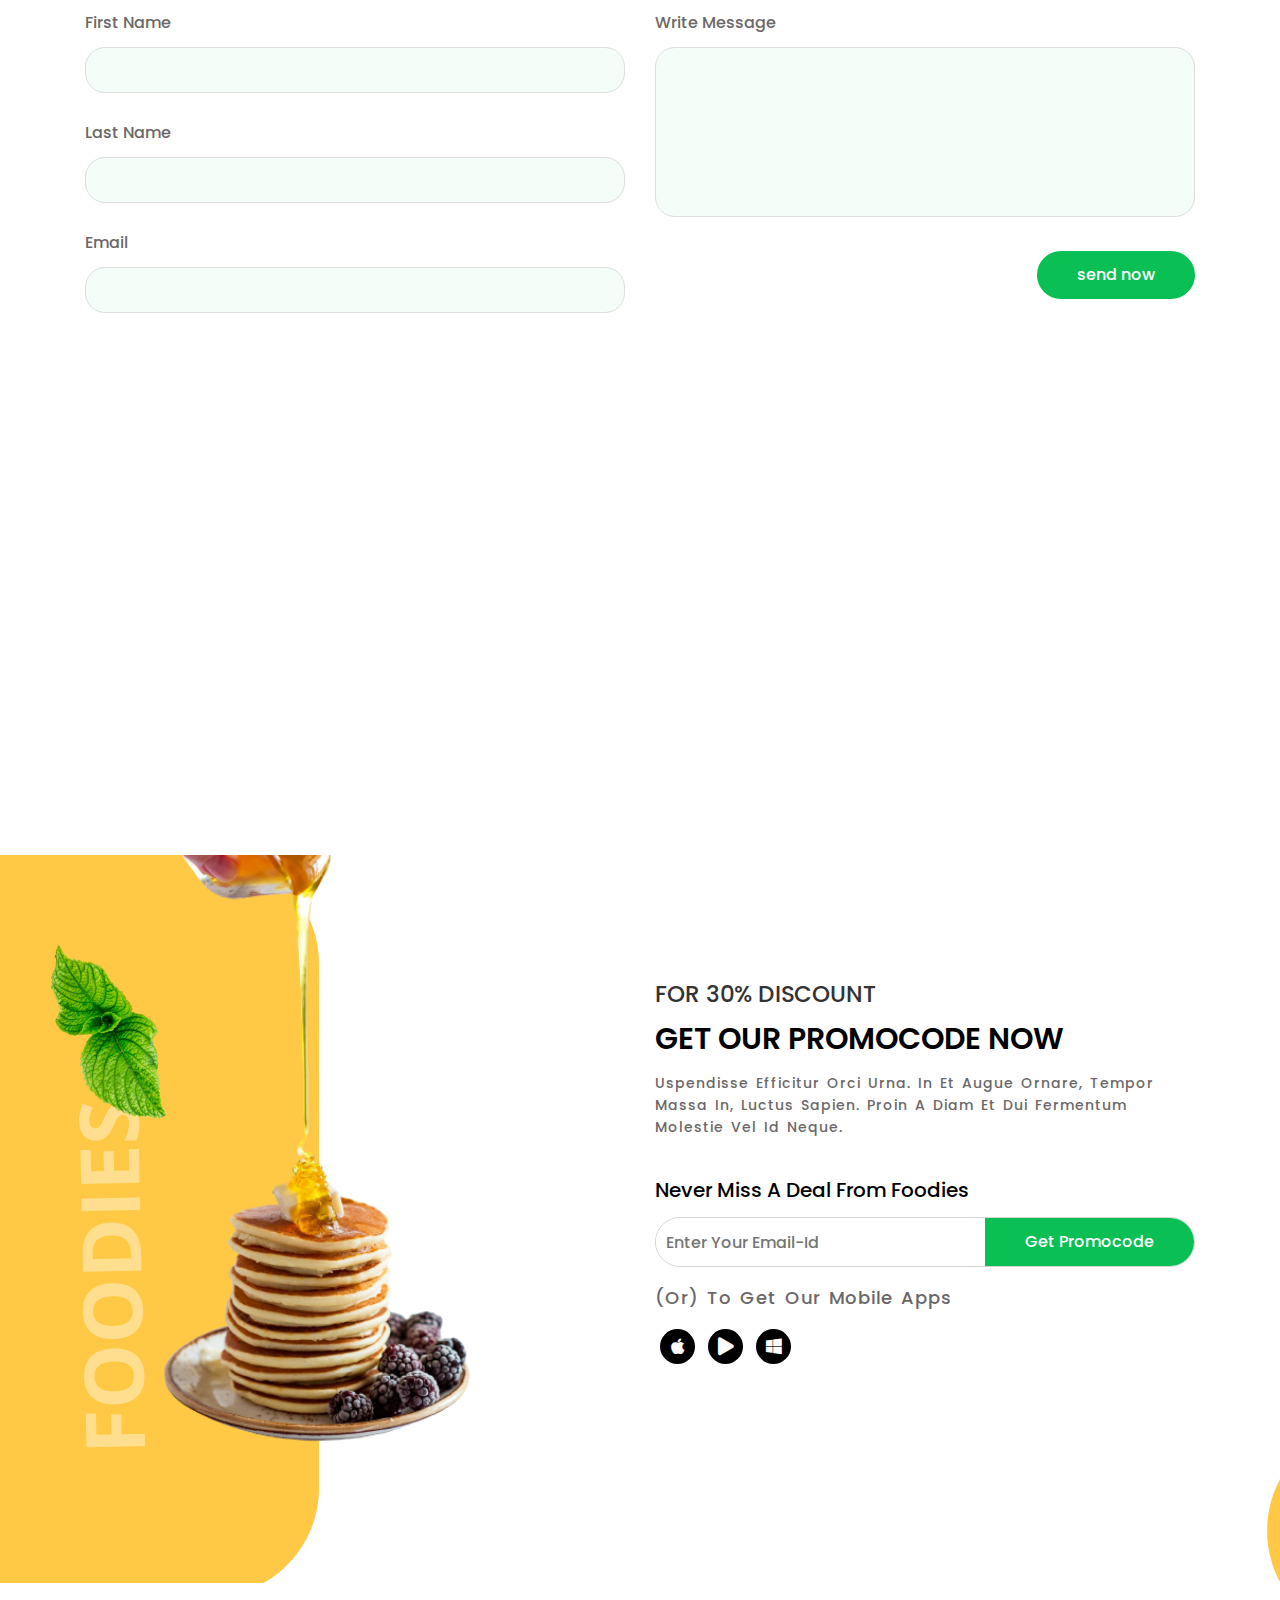
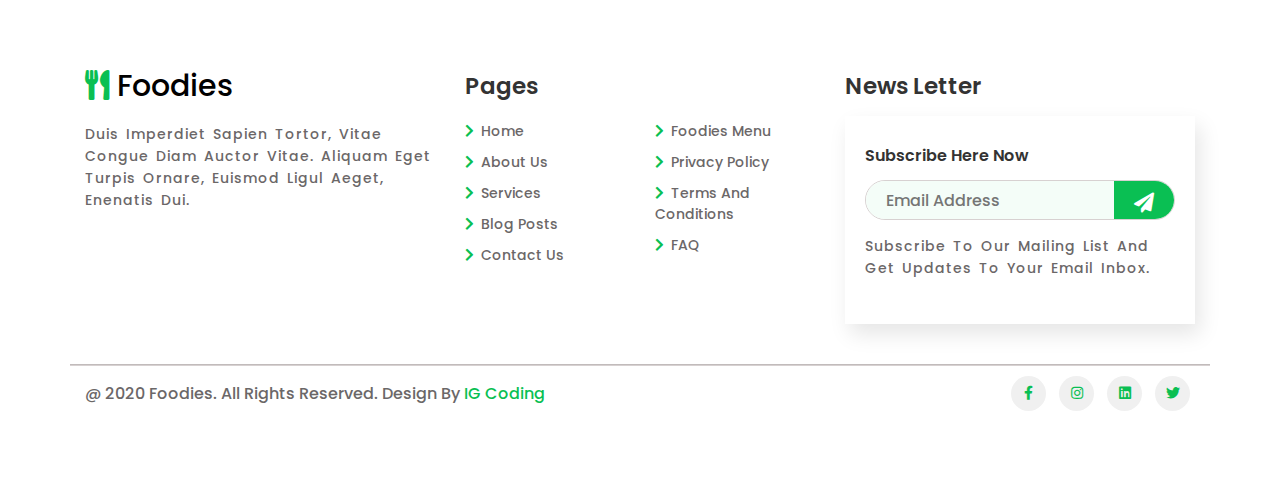
<file: landing.html>
<!DOCTYPE html>
<html lang="en">

<head>
    <meta charset="UTF-8">
    <meta http-equiv="X-UA-Compatible" content="IE=edge">
    <meta name="viewport" content="width=device-width, initial-scale=1.0">
    <title>foodies Website</title>
    <link rel="shortcut icon" href="img/homeImg.png">

    <!-- font awesome link -->
    <link rel="stylesheet" href="https://cdnjs.cloudflare.com/ajax/libs/font-awesome/5.14.0/css/all.min.css" />

    <!-- bootstrap main link -->
    <link rel="stylesheet" href="https://maxcdn.bootstrapcdn.com/bootstrap/4.5.2/css/bootstrap.min.css">

    <!-- css custom file********** -->
    <link rel="stylesheet" href="css/style.css">


    <!-- bootstrap plugins link  -->
    <script src="https://ajax.googleapis.com/ajax/libs/jquery/3.5.1/jquery.min.js"></script>
    <script src="https://cdnjs.cloudflare.com/ajax/libs/popper.js/1.16.0/umd/popper.min.js"></script>
    <script src="https://maxcdn.bootstrapcdn.com/bootstrap/4.5.2/js/bootstrap.min.js"></script>

</head>

<body>

    <!-- start navigation  -->
    <header class="fixed-top">
        <div class="container">
            <nav class="navbar navbar-light navbar-expand-lg">
                <a href="index.html" class="navbar-brand logo">
                    <span class="fas fa-utensils"></span> foodies
                </a>
                <button class="navbar-toggler" data-toggle="collapse" data-target="#navbar">
                    <span class="fas fa-bars"></span>
                </button>
                <div class="navbar collapse navbar-collapse" id="navbar">
                    <ul class="navbar-nav nav mx-auto">
                        <li class="nav-item">
                            <a href="#home" class="nav-link active">home</a>
                        </li>
                        <li class="nav-item">
                            <a href="#about" class="nav-link">about us</a>
                        </li>
                        <li class="nav-item">
                            <a href="#chefs" class="nav-link">chefs</a>
                        </li>
                        <li class="nav-item" id="dropdown">
                            <a href="#" class="nav-link">sections <span class="fas fa-chevron-down"></span></a>
                            <div class="dropdown-list">
                                <a href="#food-items" class="dropdown-list-item d-block">food items</a>
                                <a href="#cooking-video" class="dropdown-list-item d-block">cooking-videos</a>
                                <a href="#blog-post" class="dropdown-list-item d-block">blog post</a>
                                <a href="#statistics" class="dropdown-list-item d-block">statistics</a>
                            </div>
                        </li>
                        <li class="nav-item">
                            <a href="#contact" class="nav-link">contact us</a>
                        </li>
                    </ul>
                </div>
                <div class="icons">
                    <span class="fas fa-search" id="search-btn"></span>
                    <span class="far fa-moon" id="dark-switch-btn" onclick="darkSwitch(this)"></span>
                </div>
            </nav>
        </div>

    </header>
    <!-- end navigation  -->

    <!-- start home  -->
    <section class="home padding" id="home">
        <div class="container">
            <div class="row">
                <div class="col-lg-6 col-12 d-flex align-items-center">
                    <div class="content">
                        <h1>Eat Fresh <br> Eat Healthy</h1>
                        <p>Nemo enim ipsam voluptatem quia voluptas sit aspernatur aut odit aut fugit, sed quia
                            consequuntur magni dolores eos qui ratione voluptatem sequi nesciunt</p>
                        <a href="#" class="main-btn">view our menu</a>
                    </div>
                </div>
                <div class="col-lg-6 col-12 text-center">
                    <img src="img/homeImg.png" alt="img">
                </div>
            </div>
        </div>
    </section>

    <!-- start search box -->
    <div class="search-box-container">
        <div class="container">
            <div class="row justify-content-center">       
                <span class="fas fa-times" id="search-box-close-btn"></span>
                <div class="content">
                    <h2>Search Here Your Favourite Food</h2>
                    <div class="search-box">
                        <span class="fas fa-search"></span>
                        <input type="search" placeholder="enter keyword">
                        <button class="main-btn">search</button>
                    </div>
                </div>
            </div>
        </div>
    </div>
    <!-- end search box -->

    <!-- end home  -->

    <!-- start about  -->
    <section class="about padding" id="about">
        <div class="container">
            <div class="row align-items-center d-flex">
                <div class="col-lg-6 order-2">
                    <img src="img/about.png" alt="">
                </div>
                <div class="col-lg-6 order-1">
                    <div class="content">
                        <h1>Welcome To Our <span>Foodies</span></h1>
                        <p>Aptent taciti sociosqu ad litora conubia nostra, per inceptos himenaeos. Aenean volutpat
                            elementum ante, id eleifend eros luctus sit.</p>
                        <p>Nunc vel pellentesque. Class aptent taciti sociosqu ad litora torquent per conubia nostra,
                            per inceptos himenaeos. Aenean volutpat elementum ante, id eleifend eros luctus sit amet.
                            vel tincidunt erat neque non ipsum. Ut sollicitudin pharetra enim.</p>
                        <a href="#" class="main-btn">read more</a>
                    </div>
                </div>
            </div>
        </div>
    </section>
    <!-- end about  -->

   <!-- start team  -->
    <section class="team padding" id="chefs">
        <div class="container">
            <div class="row align-items-center">
                <div class="col-lg-6 col-12 text-center px-2">
                    <div class="text">Hello. Our structure has been present for over 20 years. We make the best !</div>
                </div>
                <div class="col-lg-6 col-12">
                    <div class="row">
                        <div class="col-md-6 col-12 text-center">
                            <div class="team-box">
                                <img src="img/team1.jpg" alt="">
                                <div class="content">
                                    <a href="#" class="name">Jimic Nasium</a>
                                    <div class="about text-uppercase">best chef</div>
                                </div>
                            </div>
                        </div>
                        <div class="col-md-6 col-12 text-center">
                            <div class="team-box">
                                <img src="img/team2.jpg" alt="">
                                <div class="content">
                                    <a href="#" class="name">Henry Itondo</a>
                                    <div class="about text-uppercase">food expert</div>
                                </div>
                            </div>
                        </div>
                    </div>
                </div>
            </div>
        </div>
    </section>
    <!-- end team  -->

     <!-- start service  -->
    <section class="services padding" id="food-items">
        <div class="container">
            <div class="row align-items-center">
                <div class="col-lg-6 col-12">
                    <div class="box d-flex flex-wrap">
                        <div class="box-item">
                            <span class="fas fa-utensils"></span>
                        </div>
                        <div class="box-item">
                            <p>Lorem ipsum dolor sit amet, consectetur adipisicing elit. Dicta, reiciendis suscipit
                                placeat corporis consequuntur labore cumque aliquid explicabo animi voluptatum.</p>
                            <a href="#">read more</a>
                        </div>
                    </div>
                </div>
                <div class="col-lg-6 col-12">
                    <div class="box d-flex flex-wrap">
                        <div class="box-item">
                            <span class="fas fa-utensils"></span>
                        </div>
                        <div class="box-item">
                            <p>Lorem ipsum dolor sit amet, consectetur adipisicing elit. Dicta, reiciendis suscipit
                                placeat corporis consequuntur labore cumque aliquid explicabo animi voluptatum.</p>
                            <a href="#">read more</a>
                        </div>
                    </div>
                </div>
                <div class="col-lg-6 col-12">
                    <div class="box d-flex flex-wrap">
                        <div class="box-item">
                            <span class="fas fa-utensils"></span>
                        </div>
                        <div class="box-item">
                            <p>Lorem ipsum dolor sit amet, consectetur adipisicing elit. Dicta, reiciendis suscipit
                                placeat corporis consequuntur labore cumque aliquid explicabo animi voluptatum.</p>
                            <a href="#">read more</a>
                        </div>
                    </div>
                </div>
                <div class="col-lg-6 col-12">
                    <div class="box d-flex flex-wrap">
                        <div class="box-item">
                            <span class="fas fa-utensils"></span>
                        </div>
                        <div class="box-item">
                            <p>Lorem ipsum dolor sit amet, consectetur adipisicing elit. Dicta, reiciendis suscipit
                                placeat corporis consequuntur labore cumque aliquid explicabo animi voluptatum.</p>
                            <a href="#">read more</a>
                        </div>
                    </div>
                </div>
            </div>
        </div>
    </section>
    <!-- end service  -->

    <!-- start video section -->
    <section class="our-video padding" id="cooking-video">
        <div class="container">
            <div class="row">
                <div class="col-lg-6">
                    <div class="content">
                        <h1>YOU CAN WATCH OUR COOKING VIDEO PROCESS!</h1>
                        <p>Lorem ipsum dolor sit amet consectetur adipisicing elit. Similique dolore quisquam illo
                            placeat recusandae quos architecto sit? Excepturi non iusto commodi ex cum assumenda.</p>
                        <button class="play-btn main-btn">play video</button>
                    </div>
                </div>
                <div class="col-lg-6 mt-5 mt-lg-0">
                    <div class="img">
                        <img src="img/video.jpg" alt="">
                        <span class="fas fa-play play-btn"></span>
                    </div>
                </div>
            </div>
        </div>
    </section>

    <div class="video-container">
        <iframe src="https://www.youtube.com/embed/dVr7yNis9oI" frameborder="0"></iframe>
        <span class="fas fa-times" id="close-btn"></span>
    </div>
    <!-- end video section -->

    <!-- start blog  -->
    <section class="blog padding" id="blog-post">
        <div class="container">
            <h1>blog posts</h1>
            <div class="row justify-content-center pt-5">
                <div class="col-lg-4 col-12">
                    <div class="box">
                        <div class="date">21st October</div>
                        <div class="img">
                            <img src="img/blog1.jpg" alt="">
                        </div>
                        <div class="title">
                            Lorem ipsum dolor sit amet consectetur adipi.
                        </div>
                        <div class="row-box d-flex">
                            <div class="box-item">
                                <span class="fas fa-user"></span>
                                <span>admin</span>
                            </div>
                            <div class="box-item">
                                <span class="fas fa-heart"></span>
                                <span>likes</span>
                            </div>
                            <div class="box-item">
                                <span class="fas fa-comment"></span>
                                <span>comments</span>
                            </div>
                        </div>
                    </div>
                </div>
                <div class="col-lg-4 col-12">
                    <div class="box">
                        <div class="date">1st November</div>
                        <div class="img">
                            <img src="img/blog4.jpg" alt="">
                        </div>
                        <div class="title">
                            Lorem ipsum dolor sit amet consectetur adipi.
                        </div>
                        <div class="row-box d-flex">
                            <div class="box-item">
                                <span class="fas fa-user"></span>
                                <span>admin</span>
                            </div>
                            <div class="box-item">
                                <span class="fas fa-heart"></span>
                                <span>likes</span>
                            </div>
                            <div class="box-item">
                                <span class="fas fa-comment"></span>
                                <span>comments</span>
                            </div>
                        </div>
                    </div>
                </div>
                <div class="col-lg-4 col-12">
                    <div class="box">
                        <div class="date">23rd October</div>
                        <div class="img">
                            <img src="img/blog3.jpg" alt="">
                        </div>
                        <div class="title">
                            Lorem ipsum dolor sit amet consectetur adipi.
                        </div>
                        <div class="row-box d-flex">
                            <div class="box-item">
                                <span class="fas fa-user"></span>
                                <span>admin</span>
                            </div>
                            <div class="box-item">
                                <span class="fas fa-heart"></span>
                                <span>likes</span>
                            </div>
                            <div class="box-item">
                                <span class="fas fa-comment"></span>
                                <span>comments</span>
                            </div>
                        </div>
                    </div>
                </div>
            </div>
        </div>
    </section>
    <!-- end blog  -->

    <!-- start contact  -->
    <section class="contact padding">
        <div class="container">
            <div class="row align-items-center">
                <div class="col-lg-6">
                    <h2>contact us now</h2>
                    <p>for online queries, please call us today</p>
                </div>
                <div class="col-lg-6">
                    <span class="fas fa-phone"></span>
                    <span class="number"> +1(23) 456 789 0000</span>
                    <span class="text">or</span>
                    <a href="#" class="main-btn">get in touch</a>
                </div>
            </div>
        </div>
    </section>
    <!-- end contact  -->


    <!-- start about 2  -->
    <section class="about-2 padding" id="statistics">
        <div class="container">
            <div class="row">
                <div class="col-lg-4 col-md-6">
                    <div class="box">
                        <span class="fas fa-motorcycle"></span>
                        <a href="#">fast delivery</a>
                        <p>Lorem ante ipsum primis in faucibus orci luctus eted ultrices posuere curae fers luctus eted
                        </p>
                    </div>
                </div>
                <div class="col-lg-4 col-md-6">
                    <div class="box">
                        <span class="fas fa-shopping-basket"></span>
                        <a href="#">Fresh Ingredients</a>
                        <p>Lorem ante ipsum primis in faucibus orci luctus eted ultrices posuere curae fers luctus eted
                        </p>
                    </div>
                </div>
                <div class="col-lg-4 col-md-6">
                    <div class="box">
                        <span class="fas fa-laptop"></span>
                        <a href="#">Online Suport 24/7</a>
                        <p>Lorem ante ipsum primis in faucibus orci luctus eted ultrices posuere curae fers luctus eted
                        </p>
                    </div>
                </div>
            </div>
        </div>
    </section>
    <!-- end about 2  -->


    <!-- start about counter  -->
    <div class="counters">
        <div class="container">
            <div class="row justify-content-center align-items-center">
                <div class="col-lg-3 col-md-4 col-sm-6 mt-5 mt-lg-0">
                    <div class="counter-box">
                        <div class="counter-num" data-target="5100">00</div>
                        <h4>happy customer's</h4>
                    </div>
                </div>
                <div class="col-lg-3 col-md-4 col-sm-6 mt-5 mt-lg-0">
                    <div class="counter-box">
                        <div class="counter-num" data-target="5100">00</div>
                        <h4>master chef's</h4>
                    </div>
                </div>
                <div class="col-lg-3 col-md-4 col-sm-6 mt-5 mt-lg-0">
                    <div class="counter-box">
                        <div class="counter-num" data-target="5100">00</div>
                        <h4>order's everyday</h4>
                    </div>
                </div>
                <div class="col-lg-3 col-md-4 col-sm-6 mt-5 mt-lg-0">
                    <div class="counter-box">
                        <div class="counter-num" data-target="5100">00</div>
                        <h4>year's of experience</h4>
                    </div>
                </div>
            </div>
        </div>
    </div>
    <!-- end about counter  -->

        <!-- start contact us  -->
        <section class="contact-us padding" id="contact">
            <div class="container">
                <h1 class="heading">get in touch</h1>
                <form>
                <div class="row">
                    <div class="col-lg-6">
                        <div class="inp-box">
                            <h4>first name</h4>
                            <input type="text">
                        </div>
                        <div class="inp-box">
                            <h4>last name</h4>
                            <input type="text">
                        </div>
                        <div class="inp-box">
                            <h4>email</h4>
                            <input type="email">
                        </div>
                    </div>
                    <div class="col-lg-6">
                        <div class="inp-box">
                            <h4>write message</h4>
                            <textarea></textarea>                        
                        </div>
                      <div class="row">
                          <div class="col-12 text-right">
                            <input type="submit" value="send now" class="main-btn">
                          </div>
                      </div>
                    </div>
                </div>
            </form>
            <div class="row">
                <div class="col-12 text-center mt-5">
                    <iframe src="https://www.google.com/maps/embed?pb=!1m18!1m12!1m3!1d29386.963165357774!2d72.58214575267809!3d22.97340328857248!2m3!1f0!2f0!3f0!3m2!1i1024!2i768!4f13.1!3m3!1m2!1s0x395e8f5949391fdb%3A0x1470f51f2439aa59!2sIsanpur%2C%20Ahmedabad%2C%20Gujarat%20380043!5e0!3m2!1sen!2sin!4v1628757113275!5m2!1sen!2sin" width="90%" height="350" style="border:0;" allowfullscreen="" loading="lazy"></iframe>
                </div>
            </div>
            </div>
        </section>
        <!-- end contact us  -->
    

    <!-- start discount  -->
    <section class="discount padding">
        <div class="container">
            <div class="row align-items-center d-flex">
                <div class="col-lg-6 d-lg-inline-block d-none">
                    <img src="img/discount.png" alt="img">
                </div>
                <div class="col-lg-6">
                    <div class="content">
                        <span>FOR 30% DISCOUNT</span>
                        <h2>GET OUR PROMOCODE NOW</h2>
                        <p>Uspendisse efficitur orci urna. In et augue ornare, tempor massa in, luctus sapien. Proin a
                            diam et dui fermentum molestie vel id neque.</p>
                        <div class="search-item">
                            <h4>never miss a deal from foodies</h4>
                            <div class="box">
                                <input type="email" placeholder="enter your email-id">
                                <a href="#" class="main-btn">get promocode</a>
                            </div>
                            <div class="box-2">
                                <p>(Or) To Get Our Mobile Apps</p>
                                <div class="icons pt-3">
                                    <a href="#" class="fab fa-apple"></a>
                                    <a href="#" class="fas fa-play"></a>
                                    <a href="#" class="fab fa-windows"></a>
                                </div>
                            </div>
                        </div>
                    </div>
                </div>
            </div>
        </div>
    </section>
    <!-- end discount  -->

    <!-- start footer  -->
    <footer class="footer padding">
        <div class="container">
            <div class="row">
                <div class="col-lg-4 col-12">
                    <a href="#" class="logo"> <span class="fas fa-utensils"></span> foodies</a>
                    <p>Duis imperdiet sapien tortor, vitae congue diam auctor vitae. Aliquam eget turpis ornare, euismod
                        ligul aeget, enenatis dui.</p>
                </div>
                <div class="col-lg-4 col-12">
                    <h4>pages</h4>
                    <div class="row">
                        <div class="col-6">
                            <div class="box">
                                <a href="#"> <span class="fas fa-chevron-right"></span> home</a>
                                <a href="#"> <span class="fas fa-chevron-right"></span> about us</a>
                                <a href="#"> <span class="fas fa-chevron-right"></span> services</a>
                                <a href="#"> <span class="fas fa-chevron-right"></span> blog posts</a>
                                <a href="#"> <span class="fas fa-chevron-right"></span> contact us</a>
                            </div>
                        </div>
                        <div class="col-6">
                            <div class="box">
                                <a href="#"> <span class="fas fa-chevron-right"></span> foodies menu</a>
                                <a href="#"> <span class="fas fa-chevron-right"></span> privacy policy</a>
                                <a href="#"> <span class="fas fa-chevron-right"></span> terms and conditions</a>
                                <a href="#"> <span class="fas fa-chevron-right"></span> FAQ</a>
                            </div>
                        </div>
                    </div>
                </div>
                <div class="col-lg-4 col-12">
                    <h4>news letter</h4>
                    <div class="newsletter-content">
                        <div class="box">
                            <h4>subscribe here now</h4>
                            <div class="search-item">
                                <input type="email" placeholder="email address">
                                <span class="fas fa-paper-plane"></span>
                            </div>
                            <p>Subscribe to our mailing list and get updates to your email inbox.</p>
                        </div>
                    </div>
                </div>
            </div>
            <div class="row align-items-center mt-5">
                <hr class="footer-line">
                <div class="col-lg-6 col-12">
                    <div class="credit">@ 2020 Foodies. All rights reserved. Design by <a href="#"> IG coding</a>
                    </div>
                </div>
                <div class="col-lg-6 col-12 text-right mt-lg-0 mt-5">
                    <div class="icons">
                        <a href="#" class="fab fa-facebook-f"></a>
                        <a href="#" class="fab fa-instagram"></a>
                        <a href="#" class="fab fa-linkedin"></a>
                        <a href="#" class="fab fa-twitter"></a>
                    </div>
                </div>
            </div>
        </div>
    </footer>
    <!-- end footer  -->

    <!-- javascript custom link  -->
    <script src="js/script.js"></script>

</body>

</html>
</file>
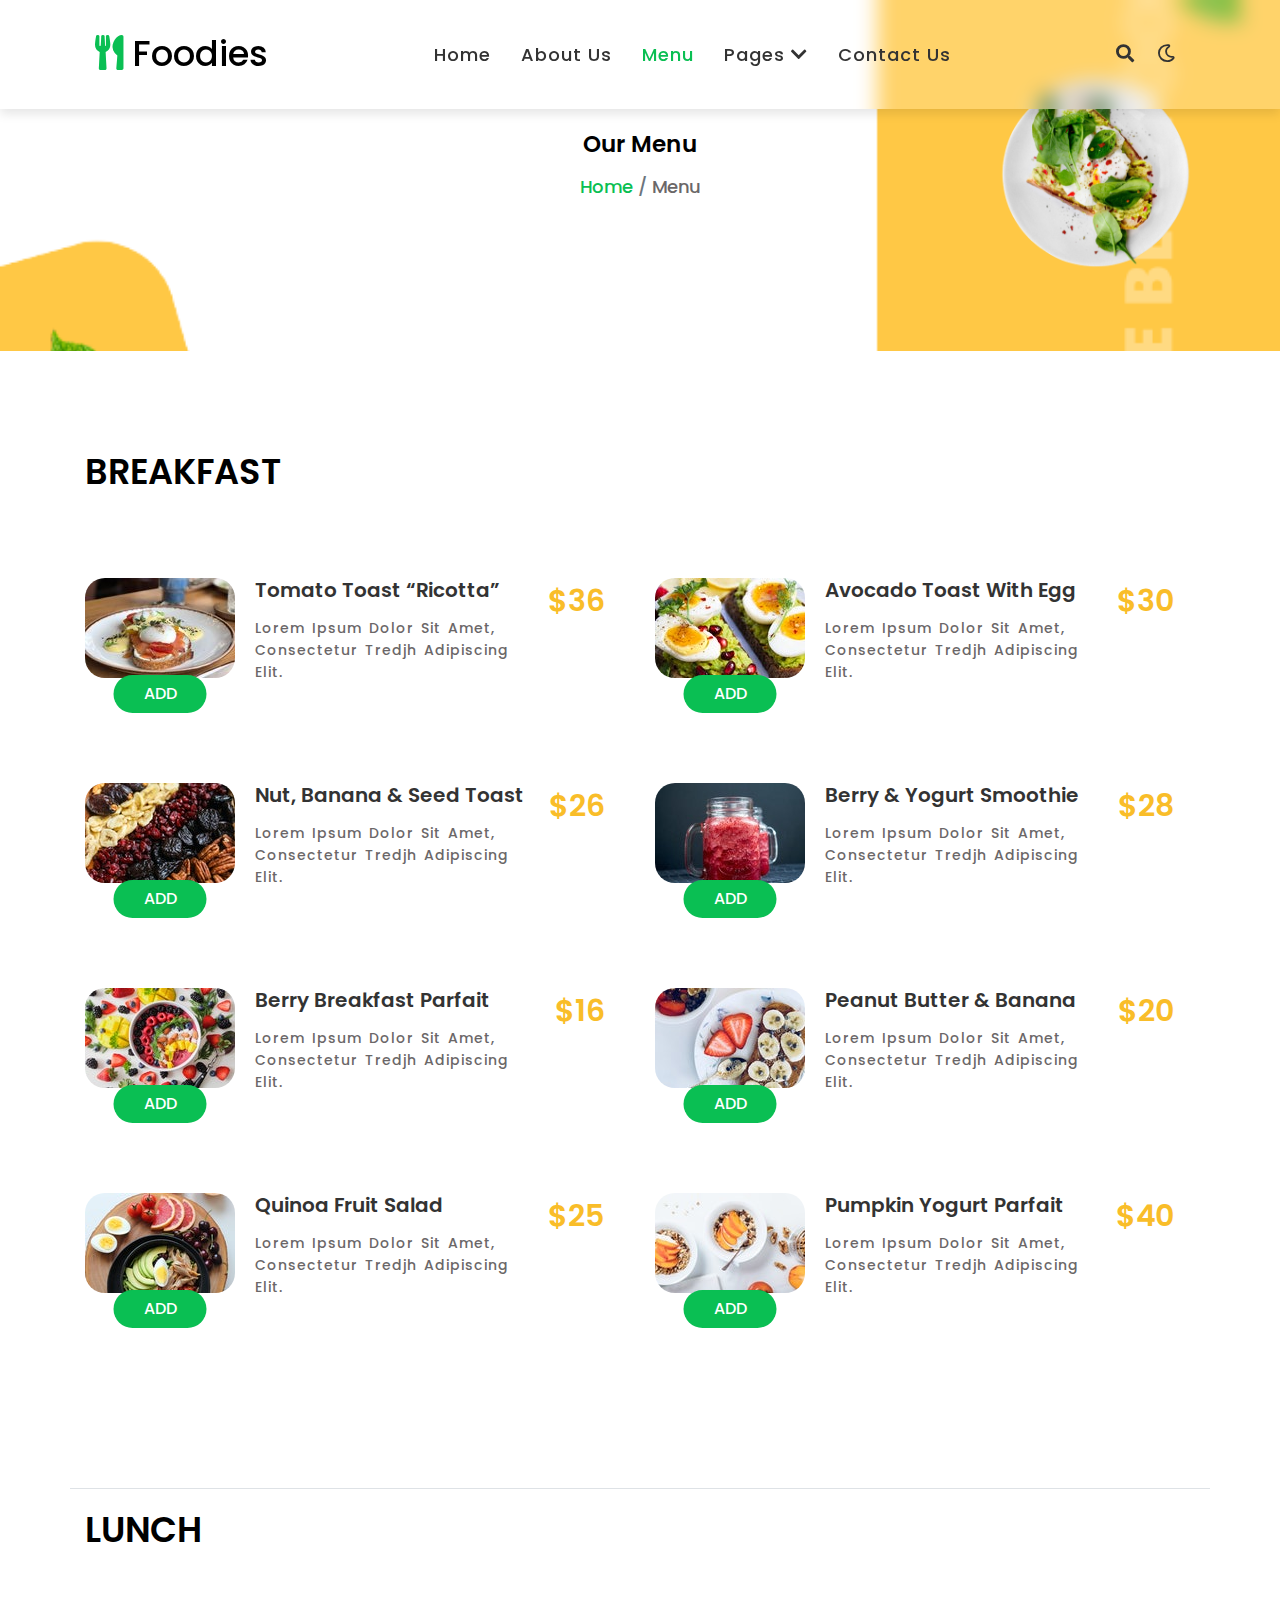
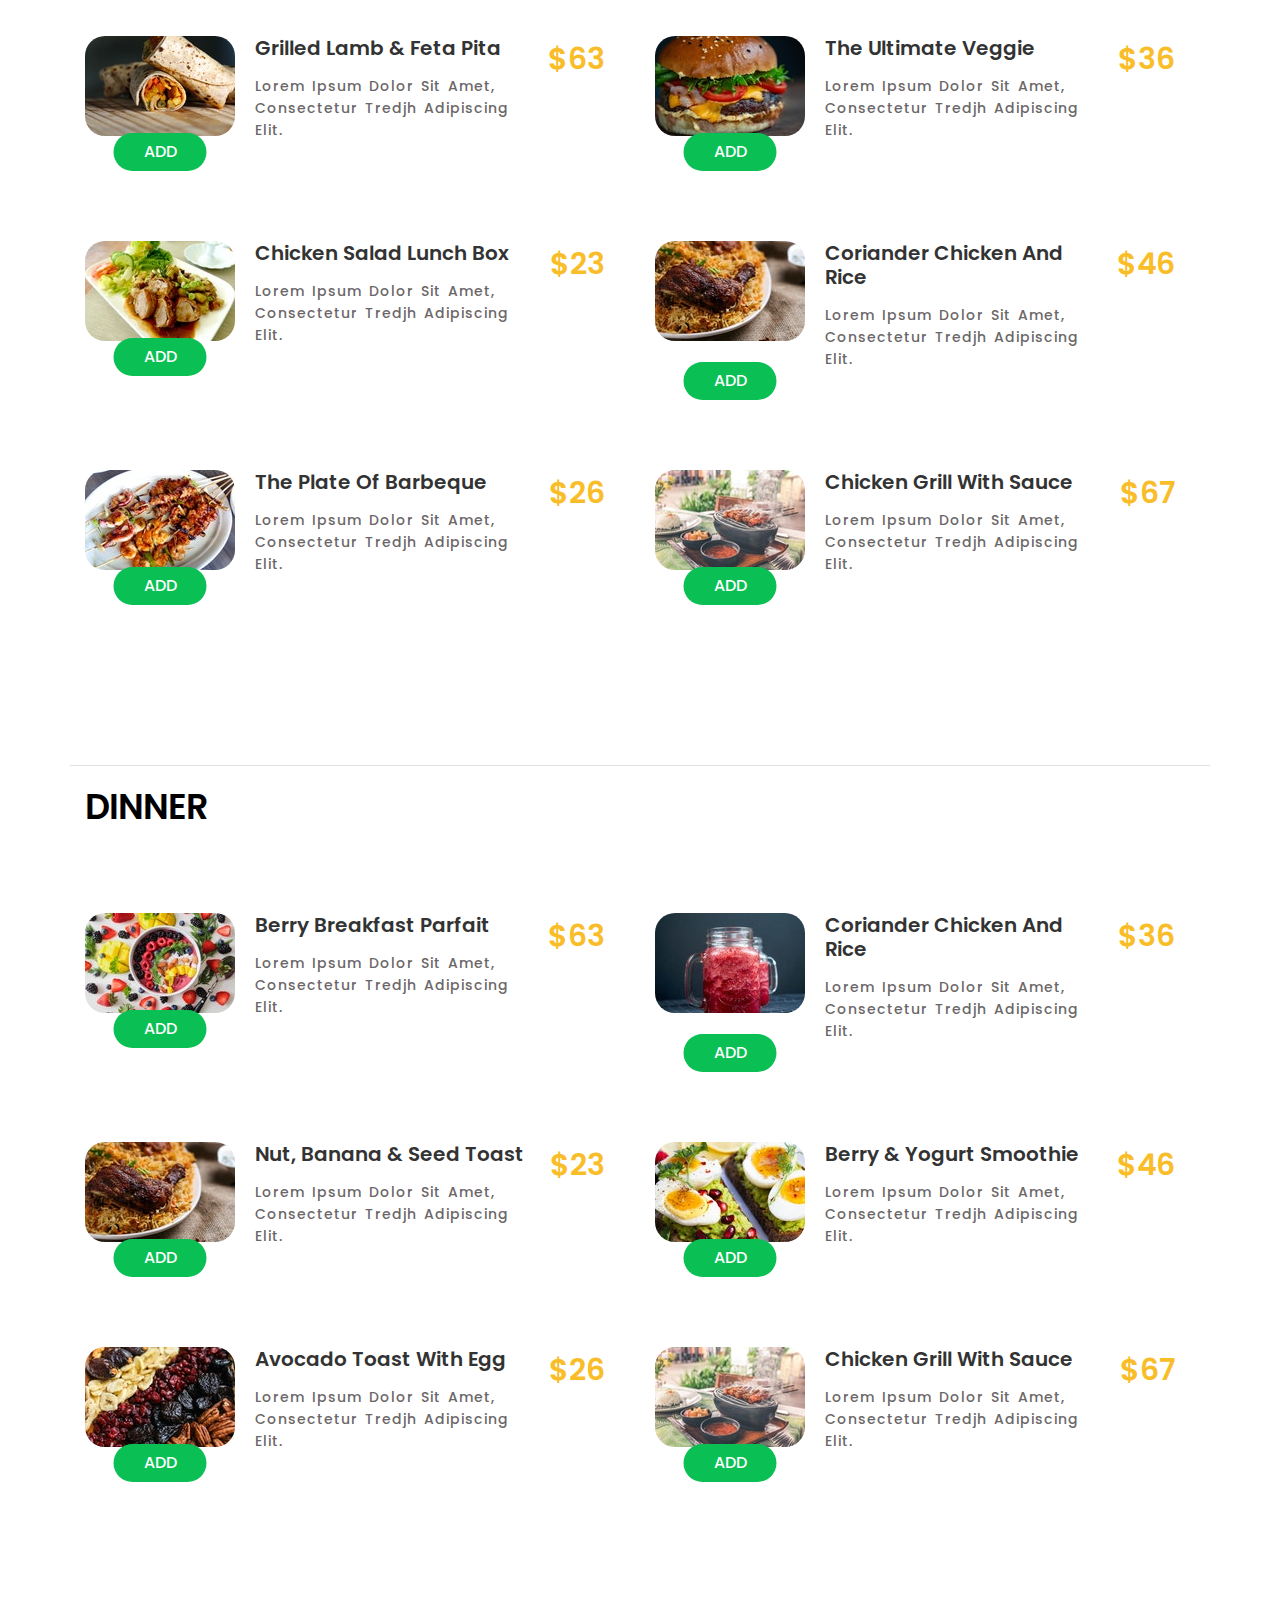
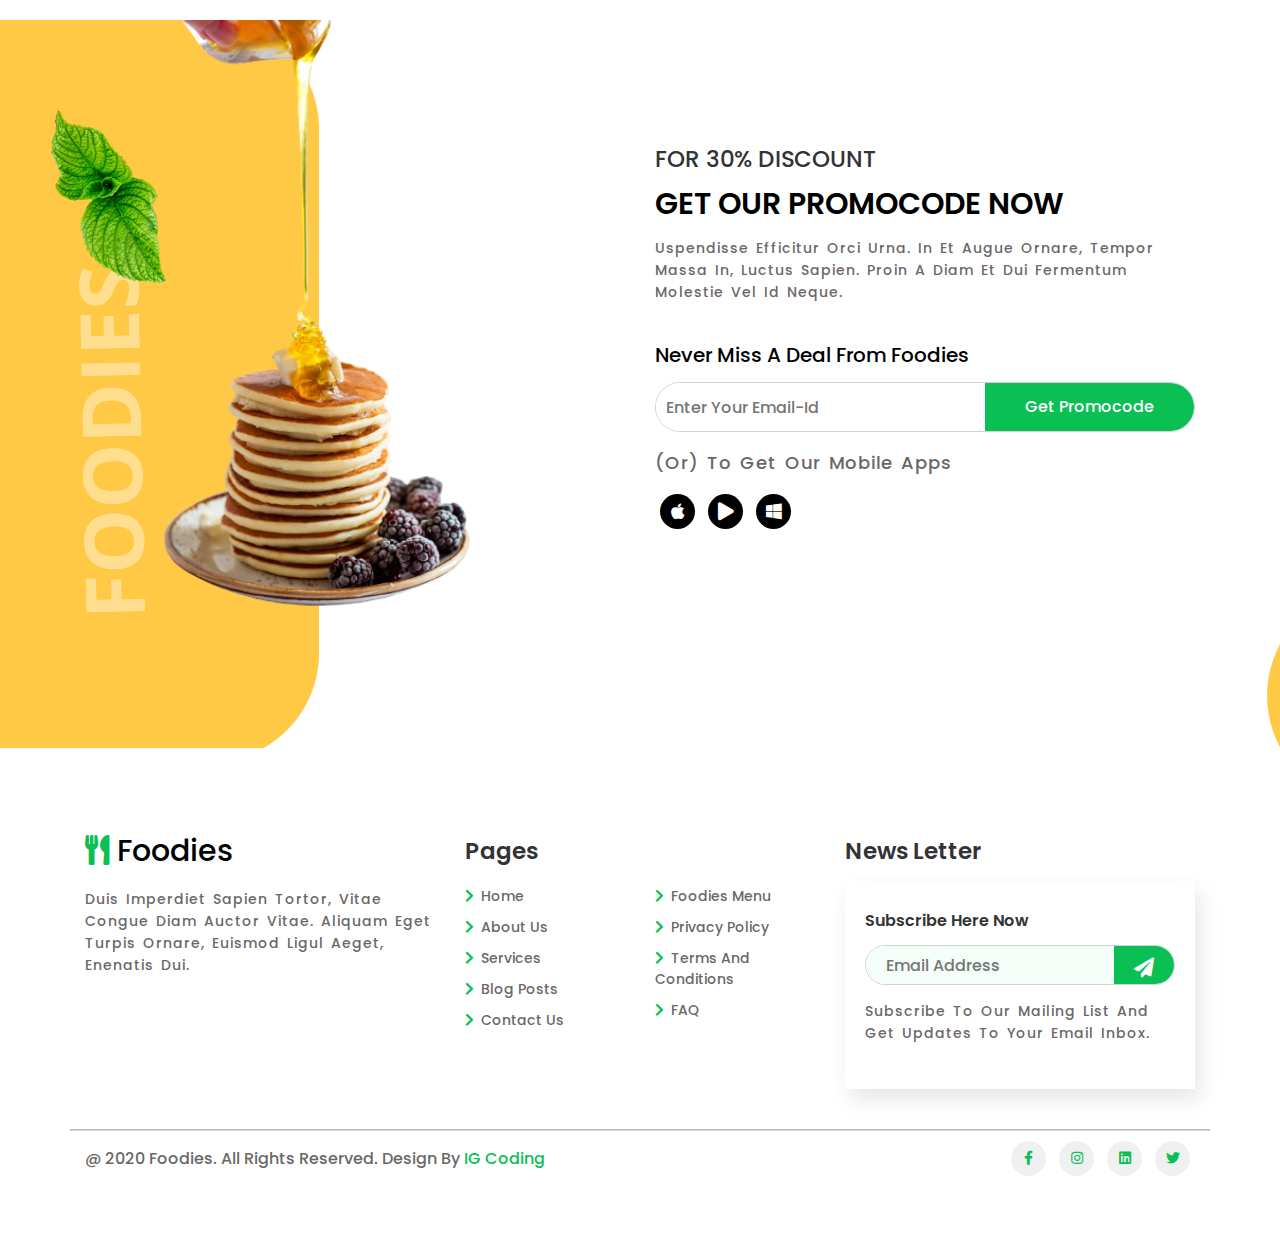
<file: menu.html>
<!DOCTYPE html>
<html lang="en">
<head>
    <meta charset="UTF-8">
    <meta http-equiv="X-UA-Compatible" content="IE=edge">
    <meta name="viewport" content="width=device-width, initial-scale=1.0">
    <title>foodies Website</title>
    <link rel="shortcut icon" href="img/homeImg.png">

    <!-- font awesome link -->
    <link rel="stylesheet" href="https://cdnjs.cloudflare.com/ajax/libs/font-awesome/5.14.0/css/all.min.css" />

    <!-- bootstrap main link -->
    <link rel="stylesheet" href="https://maxcdn.bootstrapcdn.com/bootstrap/4.5.2/css/bootstrap.min.css">

    <!-- css custom file********** -->
    <link rel="stylesheet" href="css/style.css">


    <!-- bootstrap plugins link  -->
    <script src="https://ajax.googleapis.com/ajax/libs/jquery/3.5.1/jquery.min.js"></script>
    <script src="https://cdnjs.cloudflare.com/ajax/libs/popper.js/1.16.0/umd/popper.min.js"></script>
    <script src="https://maxcdn.bootstrapcdn.com/bootstrap/4.5.2/js/bootstrap.min.js"></script>
</head>
<body>
       <!-- start navigation  -->
       <header class="fixed-top">
        <div class="container">
            <nav class="navbar navbar-light navbar-expand-lg">
                <a href="index.html" class="navbar-brand logo">
                    <span class="fas fa-utensils"></span> foodies
                </a>
                <button class="navbar-toggler" data-toggle="collapse" data-target="#navbar">
                    <span class="fas fa-bars"></span>
                </button>
                <div class="navbar collapse navbar-collapse" id="navbar">
                    <ul class="navbar-nav nav mx-auto">
                        <li class="nav-item">
                            <a href="index.html" class="nav-link">home</a>
                        </li>
                        <li class="nav-item">
                            <a href="about.html" class="nav-link">about us</a>
                        </li>
                        <li class="nav-item">
                            <a href="menu.html" class="nav-link active">menu</a>
                        </li>
                        <li class="nav-item" id="dropdown">
                            <a href="#" class="nav-link">pages <span class="fas fa-chevron-down"></span></a>
                            <div class="dropdown-list">
                                <a href="blogPost.html" class="dropdown-list-item d-block">blog posts</a>
                                <a href="blogSingle.html" class="dropdown-list-item d-block">blog single</a>
                                <a href="404Page.html" class="dropdown-list-item d-block">404 page</a>
                                <a href="landing.html" class="dropdown-list-item d-block">landing page</a>
                            </div>
                        </li>
                        <li class="nav-item">
                            <a href="contact.html" class="nav-link">contact us</a>
                        </li>
                    </ul>
                </div>
                <div class="icons">
                    <span class="fas fa-search" id="search-btn"></span>
                    <span class="far fa-moon" id="dark-switch-btn" onclick="darkSwitch(this)"></span>
                </div>
            </nav>
        </div>

    </header>
    <!-- end navigation  -->

      <!-- start search box -->
    <div class="search-box-container">
        <div class="container">
            <div class="row justify-content-center">       
                <span class="fas fa-times" id="search-box-close-btn"></span>
                <div class="content">
                    <h2>Search Here Your Favourite Food</h2>
                    <div class="search-box">
                        <span class="fas fa-search"></span>
                        <input type="search" placeholder="enter keyword">
                        <button class="main-btn">search</button>
                    </div>
                </div>
            </div>
        </div>
    </div>
    <!-- end search box -->


    <!-- start menu header  -->
    <section class="about-header padding">
        <div class="container">
            <div class="row">
                <div class="col-4 ml-auto img">
                    <img src="img/homeImg.png" alt="">
                </div>
            </div>
        </div>
        <div class="content">
            <h2>our menu</h2>
            <div class="breadcrumb">
                   <a href="index.html" class="breadcrumb-item active">home</a>
                   <a href="#" class="breadcrumb-item">menu</a>
            </div>
        </div>
    </section>
    <!-- end menu header  -->

    <!-- start menu  -->
    <section class="breakfast padding">
        <div class="container">
            <h2 class="heading">breakfast</h2>
            <div class="row">
                <div class="col-lg-6 col-12">
                    <div class="box">
                        <div class="img">
                            <img src="img/menu1.jpg" alt="">
                            <button class="main-btn">ADD</button>
                        </div>
                        <div class="box-text">
                            <h4>Tomato Toast “Ricotta”</h4>
                            <p>Lorem ipsum dolor sit amet, consectetur tredjh adipiscing elit.</p>
                        </div>
                        <div class="price">
                            $36
                        </div>
                    </div>
                </div>
                  <div class="col-lg-6 col-12">
                    <div class="box">
                        <div class="img">
                            <img src="img/menu2.jpg" alt="">
                            <button class="main-btn">ADD</button>
                        </div>
                        <div class="box-text">
                            <h4>Avocado Toast with Egg</h4>
                            <p>Lorem ipsum dolor sit amet, consectetur tredjh adipiscing elit.</p>
                        </div>
                        <div class="price">
                            $30
                        </div>
                    </div>
                </div>
                <div class="col-lg-6 col-12">
                    <div class="box">
                        <div class="img">
                            <img src="img/menu3.jpg" alt="">
                            <button class="main-btn">ADD</button>
                        </div>
                        <div class="box-text">
                            <h4>Nut, Banana & Seed Toast</h4>
                            <p>Lorem ipsum dolor sit amet, consectetur tredjh adipiscing elit.</p>
                        </div>
                        <div class="price">
                            $26
                        </div>
                    </div>
                </div>
                <div class="col-lg-6 col-12">
                    <div class="box">
                        <div class="img">
                            <img src="img/menu4.jpg" alt="">
                            <button class="main-btn">ADD</button>
                        </div>
                        <div class="box-text">
                            <h4>Berry & Yogurt Smoothie</h4>
                            <p>Lorem ipsum dolor sit amet, consectetur tredjh adipiscing elit.</p>
                        </div>
                        <div class="price">
                            $28
                        </div>
                    </div>
                </div>
                <div class="col-lg-6 col-12">
                    <div class="box">
                        <div class="img">
                            <img src="img/menu5.jpg" alt="">
                            <button class="main-btn">ADD</button>
                        </div>
                        <div class="box-text">
                            <h4>Berry Breakfast Parfait</h4>
                            <p>Lorem ipsum dolor sit amet, consectetur tredjh adipiscing elit.</p>
                        </div>
                        <div class="price">
                            $16
                        </div>
                    </div>
                </div>
                <div class="col-lg-6 col-12">
                    <div class="box">
                        <div class="img">
                            <img src="img/menu6.jpg" alt="">
                            <button class="main-btn">ADD</button>
                        </div>
                        <div class="box-text">
                            <h4>Peanut Butter & Banana</h4>
                            <p>Lorem ipsum dolor sit amet, consectetur tredjh adipiscing elit.</p>
                        </div>
                        <div class="price">
                            $20
                        </div>
                    </div>
                </div>
                <div class="col-lg-6 col-12">
                    <div class="box">
                        <div class="img">
                            <img src="img/menu7.jpg" alt="">
                            <button class="main-btn">ADD</button>
                        </div>
                        <div class="box-text">
                            <h4>Quinoa Fruit Salad</h4>
                            <p>Lorem ipsum dolor sit amet, consectetur tredjh adipiscing elit.</p>
                        </div>
                        <div class="price">
                            $25
                        </div>
                    </div>
                </div>
                <div class="col-lg-6 col-12">
                    <div class="box">
                        <div class="img">
                            <img src="img/menu8.jpg" alt="">
                            <button class="main-btn">ADD</button>
                        </div>
                        <div class="box-text">
                            <h4>Pumpkin Yogurt Parfait</h4>
                            <p>Lorem ipsum dolor sit amet, consectetur tredjh adipiscing elit.</p>
                        </div>
                        <div class="price">
                            $40
                        </div>
                    </div>
                </div>
            </div>
        </div>
    </section>


    <section class="breakfast lunch padding">
        <div class="container  border-top border-top-dark">
            <h2 class="heading">lunch</h2>
            <div class="row">
                <div class="col-lg-6 col-12">
                    <div class="box">
                        <div class="img">
                            <img src="img/menu9.jpg" alt="">
                            <button class="main-btn">ADD</button>
                        </div>
                        <div class="box-text">
                            <h4>Grilled Lamb & Feta Pita</h4>
                            <p>Lorem ipsum dolor sit amet, consectetur tredjh adipiscing elit.</p>
                        </div>
                        <div class="price">
                            $63
                        </div>
                    </div>
                </div>
                  <div class="col-lg-6 col-12">
                    <div class="box">
                        <div class="img">
                            <img src="img/menu10.jpg" alt="">
                            <button class="main-btn">ADD</button>
                        </div>
                        <div class="box-text">
                            <h4>The Ultimate Veggie</h4>
                            <p>Lorem ipsum dolor sit amet, consectetur tredjh adipiscing elit.</p>
                        </div>
                        <div class="price">
                            $36
                        </div>
                    </div>
                </div>
                <div class="col-lg-6 col-12">
                    <div class="box">
                        <div class="img">
                            <img src="img/menu11.jpg" alt="">
                            <button class="main-btn">ADD</button>
                        </div>
                        <div class="box-text">
                            <h4>Chicken Salad Lunch Box</h4>
                            <p>Lorem ipsum dolor sit amet, consectetur tredjh adipiscing elit.</p>
                        </div>
                        <div class="price">
                            $23
                        </div>
                    </div>
                </div>
                <div class="col-lg-6 col-12">
                    <div class="box">
                        <div class="img">
                            <img src="img/menu12.jpg" alt="">
                            <button class="main-btn">ADD</button>
                        </div>
                        <div class="box-text">
                            <h4>Coriander Chicken and Rice</h4>
                            <p>Lorem ipsum dolor sit amet, consectetur tredjh adipiscing elit.</p>
                        </div>
                        <div class="price">
                            $46
                        </div>
                    </div>
                </div>
                <div class="col-lg-6 col-12">
                    <div class="box">
                        <div class="img">
                            <img src="img/menu13.jpg" alt="">
                            <button class="main-btn">ADD</button>
                        </div>
                        <div class="box-text">
                            <h4>The plate of barbeque</h4>
                            <p>Lorem ipsum dolor sit amet, consectetur tredjh adipiscing elit.</p>
                        </div>
                        <div class="price">
                            $26
                        </div>
                    </div>
                </div>
                <div class="col-lg-6 col-12">
                    <div class="box">
                        <div class="img">
                            <img src="img/menu14.jpg" alt="">
                            <button class="main-btn">ADD</button>
                        </div>
                        <div class="box-text">
                            <h4>Chicken grill with sauce</h4>
                            <p>Lorem ipsum dolor sit amet, consectetur tredjh adipiscing elit.</p>
                        </div>
                        <div class="price">
                            $67
                        </div>
                    </div>
                </div>
            </div>
        </div>
    </section>

    <section class="breakfast dinner padding">
        <div class="container  border-top border-top-dark">
            <h2 class="heading">dinner</h2>
            <div class="row">
                <div class="col-lg-6 col-12">
                    <div class="box">
                        <div class="img">
                            <img src="img/menu5.jpg" alt="">
                            <button class="main-btn">ADD</button>
                        </div>
                        <div class="box-text">
                            <h4>Berry Breakfast Parfait</h4>
                            <p>Lorem ipsum dolor sit amet, consectetur tredjh adipiscing elit.</p>
                        </div>
                        <div class="price">
                            $63
                        </div>
                    </div>
                </div>
                  <div class="col-lg-6 col-12">
                    <div class="box">
                        <div class="img">
                            <img src="img/menu4.jpg" alt="">
                            <button class="main-btn">ADD</button>
                        </div>
                        <div class="box-text">
                            <h4>Coriander Chicken And Rice</h4>
                            <p>Lorem ipsum dolor sit amet, consectetur tredjh adipiscing elit.</p>
                        </div>
                        <div class="price">
                            $36
                        </div>
                    </div>
                </div>
                <div class="col-lg-6 col-12">
                    <div class="box">
                        <div class="img">
                            <img src="img/menu12.jpg" alt="">
                            <button class="main-btn">ADD</button>
                        </div>
                        <div class="box-text">
                            <h4>Nut, Banana & Seed Toast</h4>
                            <p>Lorem ipsum dolor sit amet, consectetur tredjh adipiscing elit.</p>
                        </div>
                        <div class="price">
                            $23
                        </div>
                    </div>
                </div>
                <div class="col-lg-6 col-12">
                    <div class="box">
                        <div class="img">
                            <img src="img/menu2.jpg" alt="">
                            <button class="main-btn">ADD</button>
                        </div>
                        <div class="box-text">
                            <h4>Berry & Yogurt Smoothie</h4>
                            <p>Lorem ipsum dolor sit amet, consectetur tredjh adipiscing elit.</p>
                        </div>
                        <div class="price">
                            $46
                        </div>
                    </div>
                </div>
                <div class="col-lg-6 col-12">
                    <div class="box">
                        <div class="img">
                            <img src="img/menu3.jpg" alt="">
                            <button class="main-btn">ADD</button>
                        </div>
                        <div class="box-text">
                            <h4>Avocado Toast With Egg</h4>
                            <p>Lorem ipsum dolor sit amet, consectetur tredjh adipiscing elit.</p>
                        </div>
                        <div class="price">
                            $26
                        </div>
                    </div>
                </div>
                <div class="col-lg-6 col-12">
                    <div class="box">
                        <div class="img">
                            <img src="img/menu14.jpg" alt="">
                            <button class="main-btn">ADD</button>
                        </div>
                        <div class="box-text">
                            <h4>Chicken Grill With Sauce</h4>
                            <p>Lorem ipsum dolor sit amet, consectetur tredjh adipiscing elit.</p>
                        </div>
                        <div class="price">
                            $67
                        </div>
                    </div>
                </div>
            </div>
        </div>
    </section>
    <!-- end menu  -->

    <!-- start discount  -->
    <section class="discount padding">
        <div class="container">
            <div class="row align-items-center d-flex">
                <div class="col-lg-6 d-lg-inline-block d-none">
                    <img src="img/discount.png" alt="img">
                </div>
                <div class="col-lg-6">
                    <div class="content">
                        <span>FOR 30% DISCOUNT</span>
                        <h2>GET OUR PROMOCODE NOW</h2>
                        <p>Uspendisse efficitur orci urna. In et augue ornare, tempor massa in, luctus sapien. Proin a
                            diam et dui fermentum molestie vel id neque.</p>
                        <div class="search-item">
                            <h4>never miss a deal from foodies</h4>
                            <div class="box">
                                <input type="email" placeholder="enter your email-id">
                                <a href="#" class="main-btn">get promocode</a>
                            </div>
                            <div class="box-2">
                                <p>(Or) To Get Our Mobile Apps</p>
                                <div class="icons pt-3">
                                    <a href="#" class="fab fa-apple"></a>
                                    <a href="#" class="fas fa-play"></a>
                                    <a href="#" class="fab fa-windows"></a>
                                </div>
                            </div>
                        </div>
                    </div>
                </div>
            </div>
        </div>
    </section>
    <!-- end discount  -->



 <!-- start footer  -->
    <footer class="footer padding">
        <div class="container">
            <div class="row">
                <div class="col-lg-4 col-12">
                    <a href="#" class="logo"> <span class="fas fa-utensils"></span> foodies</a>
                    <p>Duis imperdiet sapien tortor, vitae congue diam auctor vitae. Aliquam eget turpis ornare, euismod
                        ligul aeget, enenatis dui.</p>
                </div>
                <div class="col-lg-4 col-12">
                    <h4>pages</h4>
                    <div class="row">
                        <div class="col-6">
                            <div class="box">
                                <a href="#"> <span class="fas fa-chevron-right"></span> home</a>
                                <a href="#"> <span class="fas fa-chevron-right"></span> about us</a>
                                <a href="#"> <span class="fas fa-chevron-right"></span> services</a>
                                <a href="#"> <span class="fas fa-chevron-right"></span> blog posts</a>
                                <a href="#"> <span class="fas fa-chevron-right"></span> contact us</a>
                            </div>
                        </div>
                        <div class="col-6">
                            <div class="box">
                                <a href="#"> <span class="fas fa-chevron-right"></span> foodies menu</a>
                                <a href="#"> <span class="fas fa-chevron-right"></span> privacy policy</a>
                                <a href="#"> <span class="fas fa-chevron-right"></span> terms and conditions</a>
                                <a href="#"> <span class="fas fa-chevron-right"></span> FAQ</a>
                            </div>
                        </div>
                    </div>
                </div>
                <div class="col-lg-4 col-12">
                    <h4>news letter</h4>
                    <div class="newsletter-content">
                        <div class="box">
                            <h4>subscribe here now</h4>
                            <div class="search-item">
                                <input type="email" placeholder="email address">
                                <span class="fas fa-paper-plane"></span>
                            </div>
                            <p>Subscribe to our mailing list and get updates to your email inbox.</p>
                        </div>
                    </div>
                </div>
            </div>
            <div class="row align-items-center mt-5">
                <hr class="footer-line">
                <div class="col-lg-6 col-12">
                    <div class="credit">@ 2020 Foodies. All rights reserved. Design by <a href="#"> IG coding</a>
                    </div>
                </div>
                <div class="col-lg-6 col-12 text-right mt-lg-0 mt-5">
                    <div class="icons">
                        <a href="#" class="fab fa-facebook-f"></a>
                        <a href="#" class="fab fa-instagram"></a>
                        <a href="#" class="fab fa-linkedin"></a>
                        <a href="#" class="fab fa-twitter"></a>
                    </div>
                </div>
            </div>
        </div>
    </footer>
    <!-- end footer  -->

    <!-- javascript custom link  -->
    <script src="js/script.js"></script>

</body>

</html>
</file>
<file: css/style.css>
@import url('https://fonts.googleapis.com/css2?family=Poppins:wght@300;400;500;600;700&display=swap');
:root{
    --black: #000000;
    --lg-black: #333;
    --white: #ffffff;
    --font-color: #6b6768;
    --main-green: #0abf53;
    --lg-border: #ddd;
    --bg-lg-green: #f0f0f0;
    --main-yellow: #f9bd29;
    --bg-light: #f4fdf8;
    --dark-shadow: rgba(0,0,0,.1);
    --header-glass-bg: rgba(255,255,255,.2);
}
*{
    margin: 0;
    padding: 0;
    box-sizing: border-box;
    text-transform: capitalize;
    font-weight: 500;
    text-decoration: none !important;
    list-style: none;
    border: none;
    outline: none;
    font-family: 'Poppins', sans-serif;
}
html{
    font-size: 62.5%;
    overflow-x: hidden;
    scroll-behavior: smooth;
}
body{
    background: var(--white);
    overflow-x: hidden;
}
body.dark-mode-on{
    --black: #ffffff;
    --lg-black: #f0f0f0;
    --white: #000000;
    --font-color: #b7b7b7;
    --lg-border: rgba(255,255,255,.2);
    --bg-lg-green: rgba(10 191 83 / 10%);
    --bg-light: #111;
    --dark-shadow: rgba(255,255,255,.1); 
    --header-glass-bg: rgba(0,0,0,.2); 
}
.html5-video-player{
    display: none;
}
.padding{
    padding: 7rem 0;
}
.main-btn{
    padding: 1.2rem 4rem;
    border-radius: 3rem;
    background: var(--main-green);
    color: #ffffff;
    display: inline-block;
    font-size: 1.6rem;
    margin-top: 1rem;
}
.main-btn:hover{
    opacity: .8;
    transform: translateY(-.5rem);
    transition: .5s;
    color: #ffffff;
}
p{
    font-size: 1.4rem;
    line-height: 2.2rem; 
    color: var(--font-color);   
    letter-spacing: .1rem;
    word-spacing: .2rem;
}
input,textarea{
    text-transform: none;
}
::placeholder{
    text-transform: capitalize;
}
.padding{
    padding: 8rem 0;
}
img{
    width: 100%;
    object-fit: cover;
}
.heading{
    font-size: 3.5rem;
    padding: 2rem 0 1rem;
    font-weight: 600;
    text-transform: uppercase;
    color: var(--black);
}
.line{
    width: 100%;
    height: .7rem;
    background: var(--main-yellow);
    border-radius: 3rem;
}
/* start navigation  */
header{
    padding: 2rem;
    position: relative;
    transition: all .3s linear;
    background: rgba(255,255,255,.2);
    box-shadow: 0 .5rem 1rem var(--dark-shadow);
    -webkit-backdrop-filter: blur(10px);
    backdrop-filter: blur(10px);
    background: var(--header-glass-bg);
}
header.bg-header{
    background: var(--white);
}
header nav .navbar-brand.logo{
    font-size: 3.5rem;
    color: var(--black);
    transition: all .2s linear; 
}
header nav .navbar-brand.logo:hover{
    color: var(--main-green);
}
header nav .navbar-brand span{
    color: var(--main-green);
}
header nav ul li a{
    color: var(--lg-black) !important;
    font-size: 1.8rem;
    margin: 0 1rem;
    transition: all .2s linear;
    letter-spacing: .1rem;
}
header nav ul li a.active,
header nav ul li a:hover{
    color: var(--main-green) !important;
}
header .icons span{
    margin: 0 1rem;
    font-size: 1.8rem;
    color: var(--lg-black);
    cursor: pointer;
    user-select: none;
}
header nav ul li#dropdown{
    position: relative;
}
header nav ul li#dropdown .dropdown-list{
    transform: scale(0);
    transform-origin: top;
    transition: all .2s linear;
    position: absolute;
    top: 5rem;
    left: 0;
    width: 15rem;
    text-align: center;
    border: .1rem solid var(--lg-border);
    background: var(--white);
}
header nav ul li#dropdown .dropdown-list .dropdown-list-item{
    margin: 1rem 0;
}
header nav ul li#dropdown:hover .dropdown-list{
    transform: scale(1);
}
header nav ul li .dropdown-menu a:hover{
    background: none;
}
header nav .navbar-toggler{
    background: var(--main-green);
}
header nav .navbar-toggler span{
    color: #ffffff;
}   
header .icons span:hover{
    transition: .2s linear;
    color: var(--main-green);
}
/* end navigation  */

/* start home  */
.home{
    min-height: 100vh;
    overflow: hidden;
    display: flex;
    justify-content: center;
    align-items: center;
    background: url("../img/homebg.png") no-repeat;
    background-size: cover;
    background-position: center;
}
.home img{
    width: 80%;
}
.home h1{
    font-size: 5rem;
    color: var(--black);
    font-weight: 600;
}
/* start search box  */

.search-box-container{
    position: fixed;
    top: 0;
    left: 0;
    right: 0;
    bottom: 0;
    background: rgba(0,0,0,.8);
    display: flex;
    justify-content: center;
    align-items: center;
    transform: scale(0);
    opacity: 0;
    z-index: 1500;
    transition: all .5s linear;
}
.search-box-container h2{
    color: #f0f0f0;
    padding: 2rem 0;
    font-size: 3rem;
    text-align: center;
}
.search-box-container .search-box{
    position: relative;
    border-radius: 3rem;
    overflow: hidden;
    height: 6rem;
    width: 60rem;
}
.search-box-container .search-box span{
    color: #333;
    font-size: 1.8rem;
    position: absolute;
    top: 50%;
    left: 2rem;
    transform: translateY(-50%);
    cursor: pointer;
}
.search-box-container .search-box span:hover{
    color: var(--main-green);
}
.search-box-container .search-box input{
    width: 100%;
    height: 100%;
    font-size: 1.8rem;
    color: #333;
    padding: .5rem 5rem;
}
.search-box-container .search-box button{
    border-radius: 0;
    position: absolute;
    right: 0;
    top: -1rem;
    bottom: 0;
    font-size: 2.3rem;
    text-transform: capitalize;
}
.search-box-container .search-box button:hover{
    opacity: .8;
    transform: none;
}
.search-box-container .fa-times{
    color: #ffffff;
    position: absolute;
    top: 0;
    right: 0;
    font-size: 2rem;
    width: 4rem;
    height: 4rem;
    background-color: rgba(0, 0, 0, .4);
    text-align: center;
    line-height: 4rem;
    cursor: pointer;
    color: #b7b7b7;
}
/* end search box  */
/* end home  */

/* start about  */
.about .content{
    padding-left: 5rem;
}
.about .content h1{
    font-size: 3.5rem;
    padding: 1rem 0;
    color: var(--lg-black);
}
.about .content h1 span{
    font-weight: 700;
}
/* end about  */

/* start team  */
.team .text{
    font-size: 4rem;
    letter-spacing: .2rem;
    line-height: 5rem;
    color: var(--lg-black);
    font-weight: normal;
}
.team .team-box{
    position: relative;
}
.team .team-box .content{
    position: absolute;
    bottom: 0;
    left: 0;
    right: 0;
    background: rgba(0, 0, 0, .8);
    text-align: center;
    padding: 1rem 2rem;
}
.team .team-box .content .name{
    color: #ffffff;
    font-size: 2rem;
    padding: 1rem 0;
    cursor: pointer;
}
.team .team-box .content .name:hover{
    color: var(--main-yellow);
    transition: .3s;
}
.team .team-box .content .about{
    color: #ffffff;
    font-size: 1.5rem;
}
/* end team  */

/* start services  */
.services .box{
    margin: 3rem;
}
.services .box span{
    color: var(--main-green);
    background: var(--bg-lg-green);
    width: 6rem;
    height: 6rem;
    line-height: 6rem;
    border-radius: 50%;
    text-align: center;
    font-size: 3rem;
    transition: all .5s linear;
}
.services .box:hover span{
    background: var(--main-green);
    color: #ffffff;
}
.services .box .box-item{
    padding: 2rem;
}
.services .box .box-item a{
    color: var(--black);
    background: var(--bg-lg-green);
    padding: 1rem 4rem;
    font-size: 1.8rem;
    margin-top: 1rem;
    display: inline-block;
}
/* end services  */


/* start video section  */
.our-video{
    background: var(--bg-light);
}
.our-video .content h1{
    color: var(--lg-black);
    font-size: 4rem;
    line-height: 5rem;
}
.our-video .content p{
    padding: 1.2rem 0;
}
.our-video .img{
    position: relative;
}
.our-video .img img{
    border-radius: 3rem;
}
.our-video .img .play-btn,
.video-2 .play-btn
{
    position: absolute;
    top: 50%;
    left: 50%;
    transform: translate(-50%,-50%) scale(1);
    font-size: 5rem;
    color: var(--main-green);
    cursor: pointer;
    opacity: .7;
    transition: all .2s linear;
}
.our-video .img .play-btn:hover,
.video-2 .play-btn:hover
{
    opacity: 1;
    transform: translate(-50%,-50%) scale(1.2);
}
.video-container{
    position: fixed;
    top: 0;
    left: 0;
    right: 0;
    bottom: 0;
    background: rgba(0,0,0,.8);
    display: none;
    transition: all .5s linear;
    z-index: 1500;
}
.video-container span{
    color: #b7b7b7;
    font-size: 3rem;
    position: absolute;
    top: 6.5rem;
    right: 6.5rem;
    cursor: pointer;
}
.video-container iframe{
    width: 80%;
    height: 60%;
    position: absolute;
    top: 50%;
    left: 50%;
    transform: translate(-50%,-50%);
}
/* end video section  */

/* start blog  */
.blog h1{
    text-transform: uppercase;
    font-size: 4rem;
    font-weight: 600;
    color: var(--lg-black);
}
.blog .box{
    padding: 1.5rem;
    border-radius: 2rem;
    border: .1rem solid var(--lg-border);
    background: var(--bg-light);
    margin-top: 3rem;
}
.blog .box .date{
    padding: .7rem 1.5rem;
    border-radius: 3rem;
    color: var(--main-green);
    font-size: 1.4rem;
    font-weight: 700;
    background: var(--bg-lg-green);
    display: inline-block;
}
.blog .box .img{
    margin: 2rem 0;
}
.blog .box .img img{
    border-radius: 2rem;
}
.blog .box .title{
    font-size: 1.8rem;
    font-weight: 600;
    color: var(--lg-black);
    transition: all .3s linear;
    cursor: pointer;
}
.blog .box .title:hover{
    color: var(--main-green);
}
.blog .box .row-box{
    padding: 1.5rem 0;
}
.blog .box .row-box .box-item{
    margin-right: 2.5rem;
}
.blog .box .row-box .box-item .fas{
    color: var(--main-green);
    padding-right: .5rem;
}
.blog .box .row-box .box-item span{
    font-size: 1.5rem;
    color: var(--font-color);
}
.pagination-container{
    margin-top: 5rem;
}
.pagination-container span{
    margin: 0 .3rem;
    font-size: 1.8rem;
    width: 3.5rem;
    height: 3.5rem;
    line-height: 3.5rem;
    text-align: center;
    color: #222;
    cursor: pointer;
    background: var(--bg-light);
    display: inline-block;
    border-radius: 50%;
}
.pagination-container span.disabled{
    color: var(--font-color);
}
.pagination-container span.active,
.pagination-container span:hover
{
    transition: .2s;
    background: var(--main-yellow);
    color: #ffffff;
}
/* end blog  */

/* start contact */
.contact{
    background: var(--bg-light);
}
.contact h2{
    font-size: 4rem;
    font-weight: 600;
    color: var(--black);
}
.contact p{
    font-size: 1.8rem;
}
.contact span{
    font-size: 2rem;
    padding: 0 .5rem;
    color: var(--lg-black);
}
.contact .number{
    cursor: pointer;
    transition: all .3s linear;
    color: var(--lg-black);
}
.contact .number:hover{
    color: var(--main-green);
}
.contact .text{
    color: var(--font-color);
    margin: 0 2rem;
}
/* end contact */

/* start about 2  */
.about-2 .box{
    padding: 1.5rem 2rem;
    background: var(--bg-light);
    text-align: center;
    box-shadow: .2rem 1rem 2rem var(--dark-shadow);
    border-radius: .5rem;
}
.about-2 .box span{
    font-size: 3rem;
    color: var(--main-yellow);
    display: block;
}
.about-2 .box a{
    color: var(--black);
    transition: all .3s linear;
    margin: 2rem 0;
    display: inline-block;
    font-size: 2.3rem;
    font-weight: 600;
}
.about-2 .box a:hover{
    color: var(--main-yellow);
}
/* end about 2  */

/* start discount  */
.discount{
    background: url("../img/promo.png") no-repeat;
    min-height: 80vh;
}
.discount img{
    width: 80%;
    margin-top: -2.2rem;
}
.discount .content span{
    color: var(--lg-black);
    font-size: 2.3rem;
}
.discount .content h2{
    color: var(--black);
    font-size: 3rem;
    font-weight: 600;
    padding: 1rem 0 ;
}
.discount .content .search-item{
    padding: 2rem 0;
}
.discount .content .search-item h4{
    font-size: 2rem;
    color: var(--black);
    padding: 1rem 0;
}
.discount .content .search-item .box{
    position: relative;
    border-radius: 3rem;
    overflow: hidden;
    height: 5rem;
    border: .1rem solid rgba(55,25,25,.2);
}
.discount .content .search-item .box input{
    font-size: 1.6rem;
    color: var(--lg-black);
    padding-left: 1rem;
    width: 100%;
    height: 100%;
}
.discount .content .search-item .box .main-btn{
    border-radius: 0;
    position: absolute;
    top: -1rem;
    right: 0;
}
.discount .content .search-item .box .main-btn:hover{
    opacity: .8;
    transform: none;
}
.discount .content .box-2{
    padding: 2rem 0;
}
.discount .content .box-2 p{
    font-size: 1.8rem;
}
.discount .content .box-2 .icons a{
    color: var(--white);
    background: var(--black);
    width: 3.5rem;
    height: 3.5rem;
    line-height: 3.5rem;
    text-align: center;
    font-size: 1.8rem;
    transition: all .3s linear;
    border-radius: 50%;
    margin: 0 .5rem;
}
.discount .content .box-2 .icons a:hover{
    background: var(--main-green);
}
/* end discount  */


/* start about us page of website  */
.breadcrumb{
    padding: 1rem 0;
    background: none;
}
.breadcrumb a{
    font-size: 1.8rem;
    color: var(--font-color);
}
.breadcrumb a.active{
    color: var(--main-green) !important;
} 
.about-header{
    background: url("../img/homebg.png") no-repeat;
    background-size: cover;
    background-position: center;
    position: relative;
}
.about-header.padding{
    padding-top: 8rem;
}
.about-header .content{
    position: absolute;
    top: 50%;
    left: 50%;
    transform: translate(-50%,-50%);
    text-align: center;
}
.about-header .content h2{
    font-weight: 600;
    font-size: 2.3rem;
    color: var(--black);
}
.about-header .img{
    text-align: right;
}
.about-header .img img{
    width: 20rem;
}
/* end about us page of website  */

/* start about 3 */
.about-3 img{
    width: 70%;
}
.about-3 h1{
    color: var(--black);
    font-size: 3.5rem;
    padding: 1rem 0;
}
.about-3 .points{
    padding: 2rem 0;
}
.about-3 .points p{
    font-size: 1.5rem;
    letter-spacing: 0;
}
.about-3 .points p span{
    color: var(--main-green);
}
/* end about 3 */


/* start about counter  */
.counters .counter-box{
    text-align: center;
}
.counters .counter-box .counter-num{
    color: var(--main-green);
    font-size: 5rem;
}
.counters .counter-box h4{
    color: var(--black);
    font-size: 2rem;
    text-rendering: uppercase;
}
/* end about counter  */

/* start video-2 */
.video-2 .img{
    position: relative;
}
.video-2 .img img{
    border-radius: 3rem;
}
/* end video-2 */

/* start menu  */
.breakfast .box{
    margin-top: 5rem;
    display: flex;
    justify-content: space-between;
    padding: 2rem 2rem 2rem 0;
}
.breakfast .box .img{
    position: relative;
}
.breakfast .box .img img{
    width: 15rem;
    border-radius: 2rem;
}
.breakfast .box .img .main-btn{
    position: absolute;
    bottom: -2rem;
    left: 50%;
    transform: translateX(-50%);
    padding: .7rem 3rem;
}
.breakfast .box .img .main-btn:hover{
    transform: translateX(-50%) translateY(-.7rem);
}
.breakfast .box .box-text{
    padding: 0 2rem;
}
.breakfast .box .box-text h4{
    color: var(--lg-black);
    font-size: 2rem;
    padding-bottom: 1rem;
    font-weight: 600;
}
.breakfast .box .price{
    color: var(--main-yellow);
    font-size: 3rem;
    font-weight: 600;
}
/* end menu  */

/* start single blog  */
.single-blog .box{
    border: 0;
    background: var(--white);
}
.single-blog .box h1{
    color: var(--black);
    font-size: 4rem;
    padding: 1rem 0;
}
.single-blog .box p{
    letter-spacing: normal;
    padding: 1.5rem 0;
}
.single-blog .box .blog-img img{
    border-radius: 2rem;
}
.single-blog .tags span{
    font-size: 3rem;
    color: var(--black);

}
.single-blog .tags a{
    color: var(--main-green);
    border: .1rem solid var(--lg-border);
    padding: 1rem 3rem;
    border-radius: 2rem;
    font-size: 1.6rem;
    margin: 0 .5rem;
}
.single-blog .icons a{
    width: 3.5rem;
    height: 3.5rem;
    line-height: 3.5rem;
    text-align: center;
    font-size: 1.6rem;
    border-radius: 50%;
    border: .1rem solid var(--lg-border);
    color: var(--main-green);
    margin: 0 .5rem;
}
.previus-post{
    padding: 2rem;
    border-top: .1rem solid var(--lg-border);
    border-bottom: .1rem solid var(--lg-border);
    margin-bottom: 3rem;
}
.previus-post a{
    font-size: 1.8rem;
    color: var(--lg-black);
}
.previus-post a span{
    margin-right: .5rem;
}
.previus-post a:hover{
    color: var(--main-yellow);
    transition: .2s;
}
.comments h1{
    font-weight: 400;
}
.comments .box{
    padding: 2rem;
    box-shadow: .3rem 1rem 2rem rgba(0, 0, 0, .1);
    border-radius: .5rem;
}
.comments .box p span{
    color: var(--main-green);
    font-size: 5rem;
    opacity: .5;
}
.comments .box .img{
    margin: 1rem 0;
    display: flex;
    align-items: center;
}
.comments .box .img img{
    width: 10rem;
    height: 10rem;
    border-radius: 50%;
}
.comments .box .img .name{
    padding: 0 2rem;
}
.comments .box .img .name h3{
    font-size: 1.8rem;
    color: var(--lg-black);
    font-weight: 600;
}
.comments .box .img .name p{
    font-size: 1.6rem;
}
.comments .box button{
    font-size: 2rem;
    background: transparent;
    text-transform: capitalize;
    color: var(--lg-black);
}
.comments .box button:hover{
    color: var(--main-green);
    transition: .2s;
}
.comments .box button span{
    margin-right: .5rem;
    color: var(--main-green);
}
.contact-form form .inp,
.contact-form form textarea,
.contact-us form .inp-box input,
.contact-us form .inp-box textarea
{
    border: .1rem solid var(--lg-border);
    width: 100%;
    padding: 1rem .7rem;
    font-size: 1.6rem;
    color: var(--lg-black);
    margin: 1.5rem 0;
    border-radius: 2rem;
    resize: none;
    background: var(--bg-light);
}
.contact-form form textarea,
.contact-us form textarea
{
    height: 17rem;
}
.contact-form form input[type="submit"]{
    text-transform: capitalize;
}
/* end single blog  */

/* start error page  */
.error-page{
    min-height: 100vh;
    background: url("../img/error.jpg") no-repeat;
    background-position: center;
    background-size: cover;
    display: flex;
    justify-content: flex-start;
    align-items: center;
}
.error-page h1{
    color: #ffffff;
    font-weight: 700;
    font-size: 7rem;
}
.error-page h3{
    font-size: 3.5rem;
    font-weight: 600;
    color: #000;
    padding: 1rem 0;
}
.error-page .main-btn{
    background: var(--main-yellow);
}
/* end error page  */

/* start contact us  */
.contact-us form .inp-box{
    margin-bottom: 2rem;
}
.contact-us .inp-box h4{
    color: var(--font-color);
    font-size: 1.6rem;
    padding: 1rem 0;
}
.contact-us form .inp-box input,
.contact-us form .inp-box textarea{
    margin: 0;
}
input:focus,
textarea:focus{
    box-shadow: 0 0 .5rem .3rem #74ffac;
    border: none;
}
/* end contact us  */

/* start footer  */
.footer .logo{
    font-size: 3rem;
    color: var(--black);
}
.footer .logo span{
    color: var(--main-green);
}
.footer p{
    padding: 1.5rem 0;
}
.footer h4{
    color: var(--lg-black);
    font-size: 2.3rem;
    padding: 1rem 0;
    font-weight: 600;
}
.footer .box{
    display: flex;
    flex-flow: column;
}
.footer .box a{
    width: auto;
    font-size: 1.4rem;
    color: var(--font-color);
    margin: .5rem 0;
    transition: all .2s linear;
}
.footer .box a:hover{
    color: var(--main-green);
    transform: translateX(8px);
}
.footer .box a span{
    margin-right: .3rem;
    color: var(--main-green);
}
.footer .newsletter-content .box{
    padding: 2rem;
    box-shadow: .5rem 1rem 2rem rgba(0, 0, 0, .1);
}
.footer .newsletter-content .box h4{
    font-size: 1.6rem;
}
.footer .newsletter-content .box .search-item{
    position: relative;
    overflow: hidden;
    border-radius: 3rem;
    height: 4rem;
    border: .1rem solid rgba(55,25,25,.2);
}
.footer .newsletter-content .box .search-item input{
    width: 100%;
    height: 100%;
    padding-left: 2rem;
    font-size: 1.6rem;
    background: #f4fdf8;
    color: var(--lg-black);
}
.footer .newsletter-content .box .search-item span{
    position: absolute;
    top: 0;
    right: 0;
    padding: 1.2rem 2rem;
    background: var(--main-green);
    transition: all .2s linear;
    color: #ffffff;
    font-size: 2rem;
    cursor: pointer;
}
.footer .newsletter-content .box .search-item span:hover{
    opacity: .8;
}
.footer .footer-line{
    width: 100%;
    height: .1rem;
    background: rgba(55,25,25,.2);
}
.footer .credit{
    font-size: 1.6rem;
    color: var(--font-color);
}
.footer .credit a{
    color: var(--main-green);
}
.footer .icons a{
    width: 3.5rem;
    height: 3.5rem;
    line-height: 3.5rem;
    text-align: center;
    font-size: 1.4rem;
    color: var(--main-green);
    background: var(--bg-lg-green);
    border-radius: 50%;
    transition: all .3s linear;
    margin: 0 .5rem;
}
.footer .icons a:hover{
    color: var(--main-yellow);
    box-shadow: .3rem 1rem 2rem rgba(0, 0, 0, .2);
}
/* end footer  */
/* start media query */
@media (max-width:992px) {
    html{
        font-size: 80%;
    }
    header{
        position: relative;
    }
    header nav .navbar-collapse{
        position: absolute;
        top: 10rem;
        left: 2rem;
        right: 2rem;
        background: var(--white);
        padding: 1.5rem;
        border: .2rem solid var(--main-green);
        margin-left: auto !important;
    }
    header nav .icons{
        position: absolute;
        right: 8rem;
        top: 50%;
        transform: translateY(-50%);
    }
    header nav ul{
        width: 100%;
        padding: 3rem;
    }
    header nav ul li#dropdown .dropdown-list{
        position: static;
        width: 100%;
        display: none;
    }
    header nav ul li#dropdown:hover .dropdown-list{
        display: block;
    }
    .home .content{
        margin-top: 5rem;
    }
    .home img{
        margin-top: 3rem;
    }
    .about .content{
        margin-top: 5rem;
    }
    .about img{
        margin-top: 3rem;
    }
    .video-2 .img img {
        height: 30rem;
    }
    .team .col-sm-6.text-center{
        margin-top: 5rem;
    }
}
@media (max-width:768px){
    header nav .icons{
        right: 6rem;
    }
    header nav .icons .fa-moon{
        margin: 0 0 0 -.7rem;
    }
    img{
        margin-top: 5rem;
    }
    .video-container{
        left: -20%;
        right: -20%;
    }
    .video-container span{
        top: 5rem;
        right: 22rem;
    }
    .about-2 .box{
        margin: 2rem 0;
    }
    .discount{
        background: var(--white);
    }
    .discount img{
        width: 50%;
    }
    .footer .credit{
        padding-top: .5rem;
    }
    .footer .icons{
        margin-top: 2rem;
    }
    .counters .counter-box{
        margin: 1.5rem 0;
    }
    .search-box-container .search-box{
        height: 5rem;
        width: 40rem;
    }
    .breakfast .box .box-text{
        margin-top: 4.5rem;
    }
    .single-blog .icons{
        margin-top: 2rem;
    }
    .about .content {
        padding-left: 0;
    }
}
@media (max-width:576px) {
    header nav .navbar-brand.logo{
        font-size: 2.5rem;
    }
    .home .content h1{
        font-size: 3.5rem;
    }
    .home,.about,.our-video,.contact,.discount,.about-3 h1{
        text-align: center;
    }
    .video-2 .img img{
        height: 35rem;
    }
    .about-3 h1 {
        font-size: 3rem;
    }
    .team .text {
        font-size: 3rem;
        line-height: 4rem;
    }
    .video-2 .img img {
        height: 25rem;
    }
    .video-container iframe {
        width: 50%;
        height: 30%;
    }
    .video-container span {
        top: 18rem;
        right: 10rem;
    }
    .breakfast .box {
        justify-content: center;
        text-align: center;
        flex-wrap: wrap;
        align-items: center;
    }
    .breadcrumb {
        width: 50rem;
        display: flex;
        justify-content: center;
    }
    .single-blog .box h1{
        font-size: 3rem;
    }
}
@media (max-width:450px) {
    #search-btn{
        display: none;
    }
}
</file>
